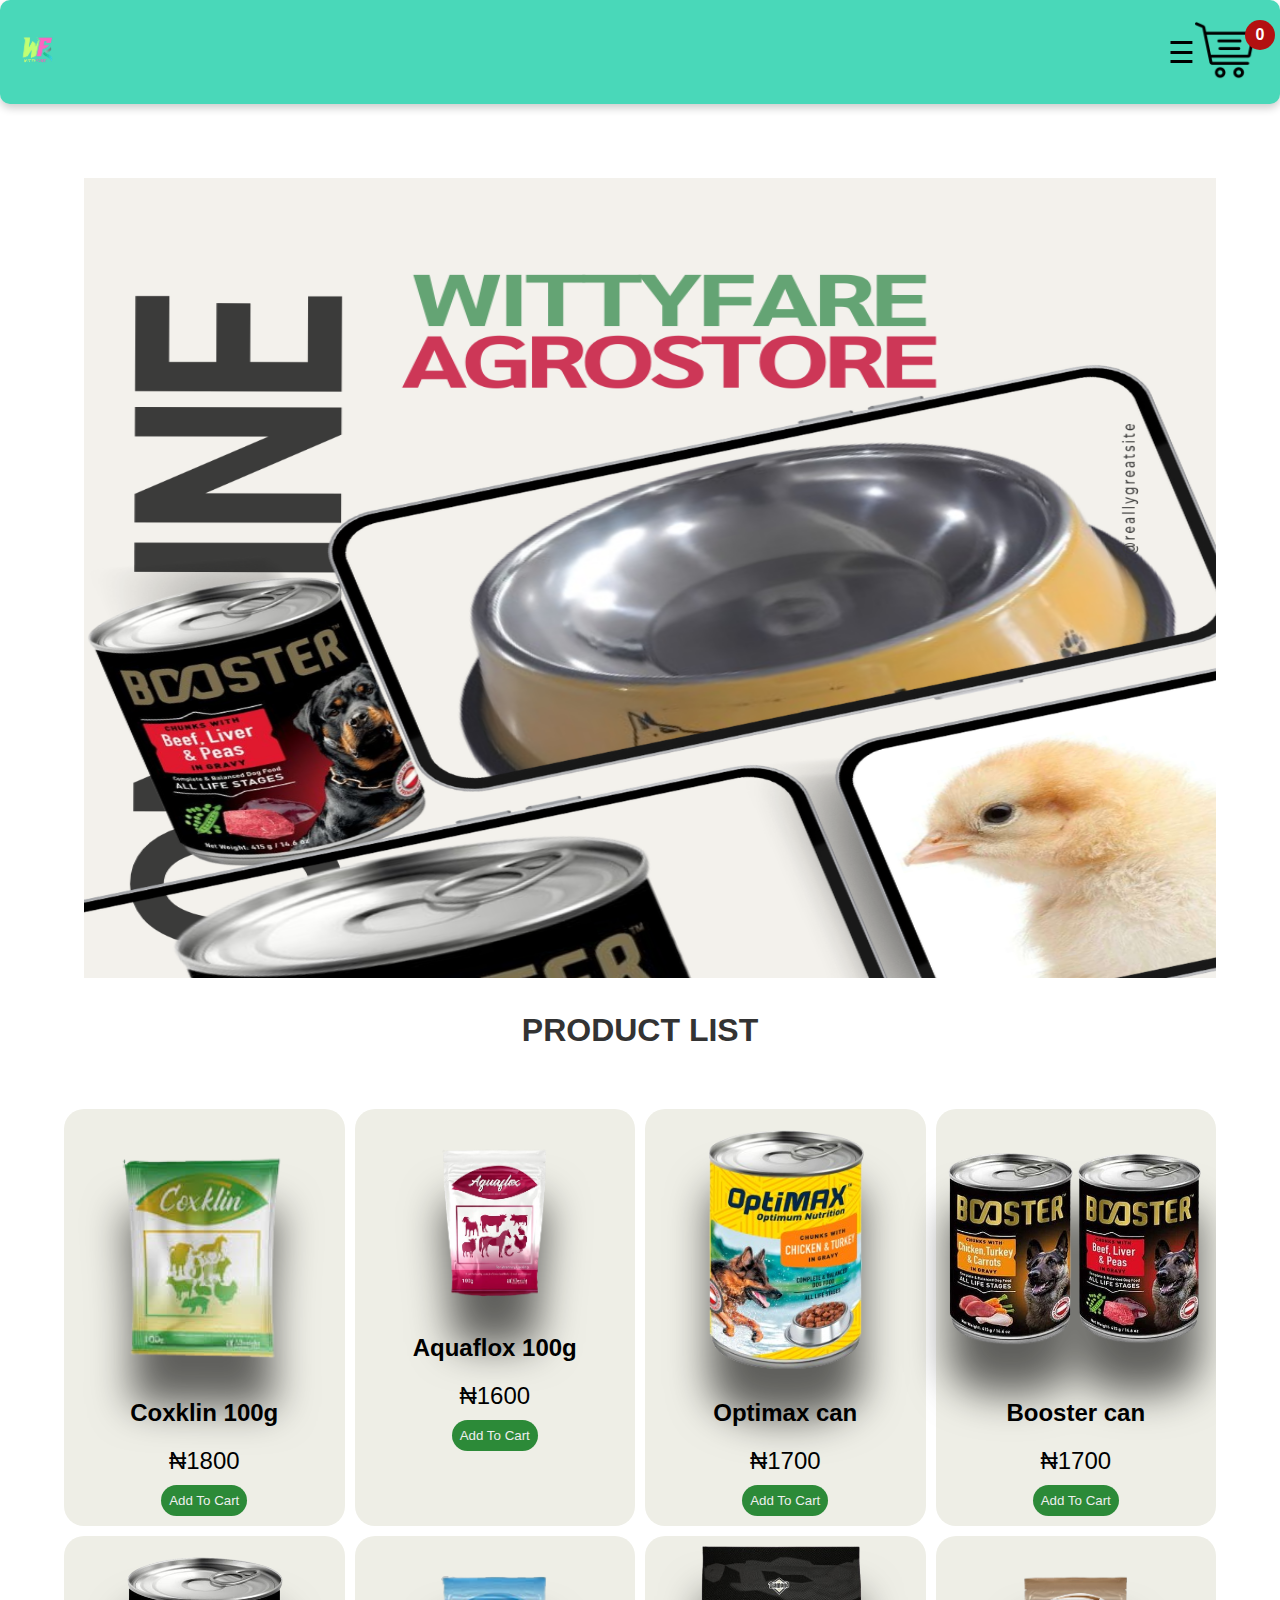
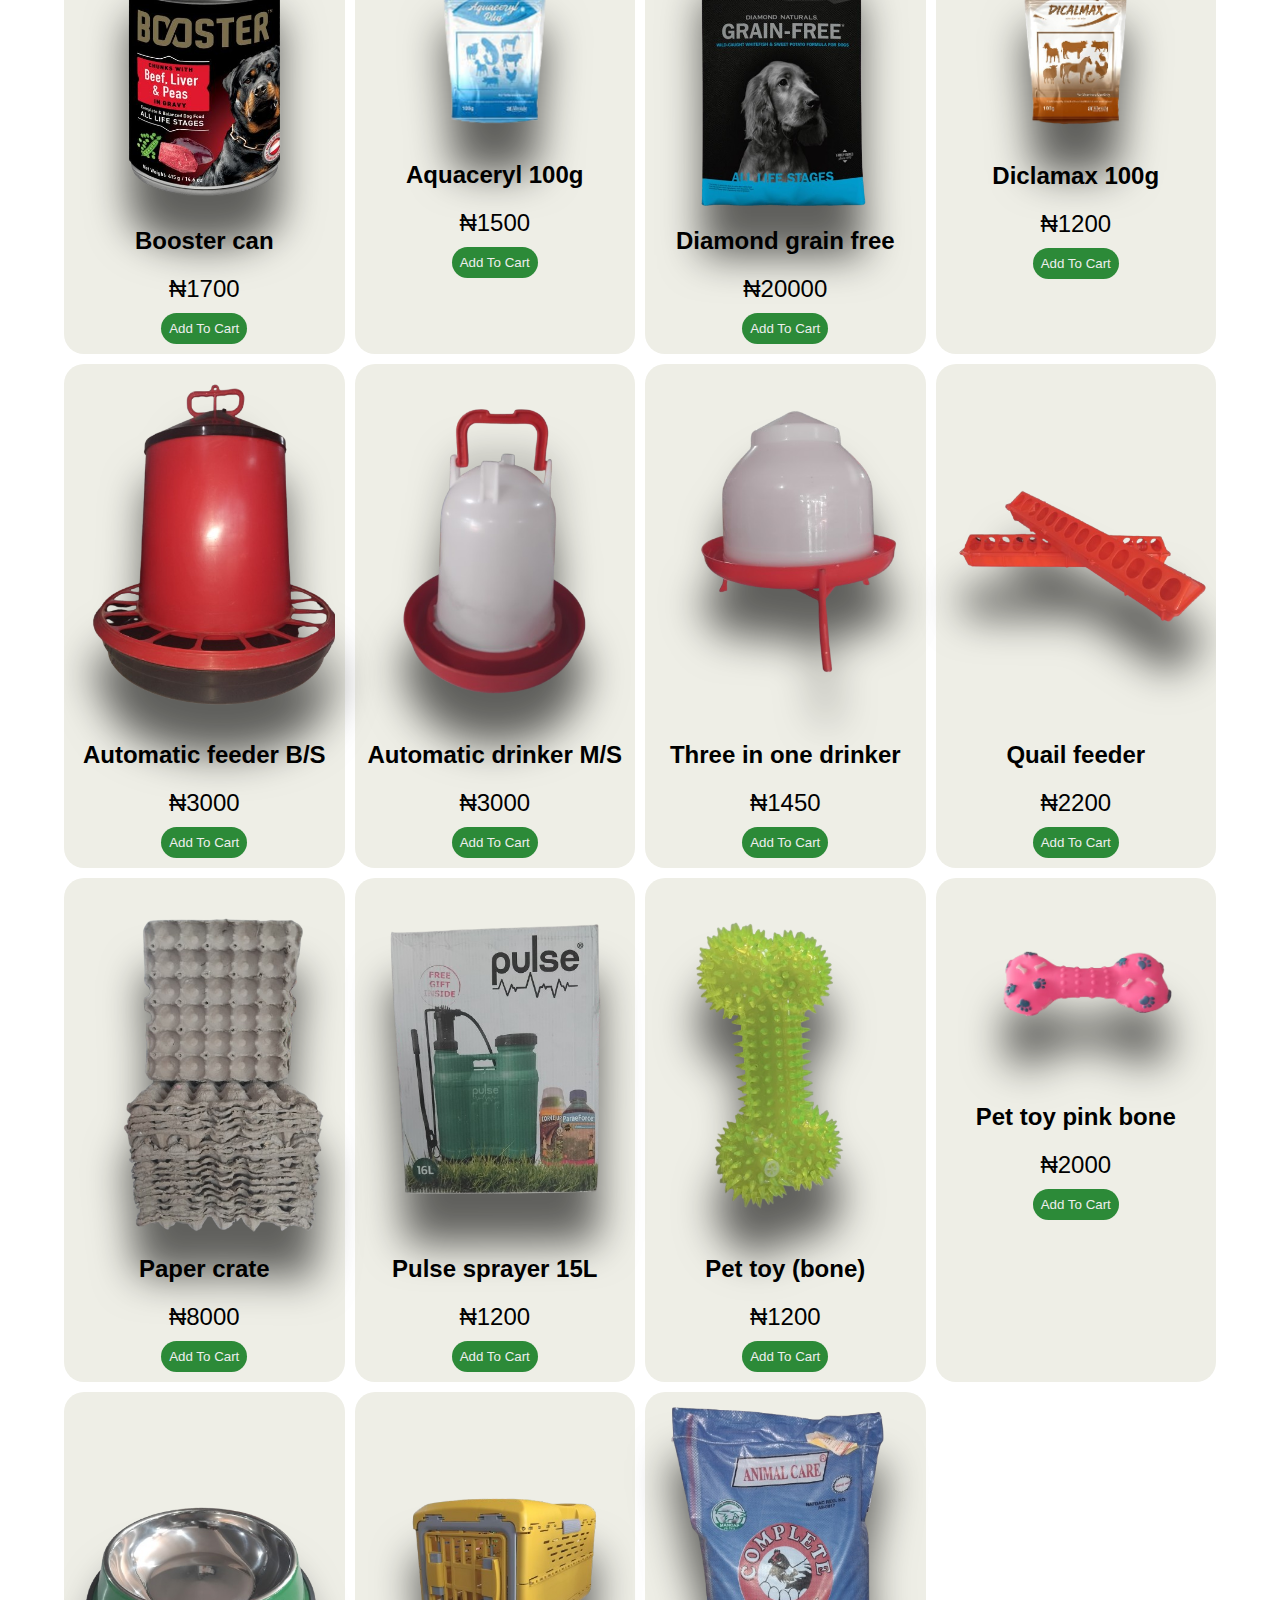
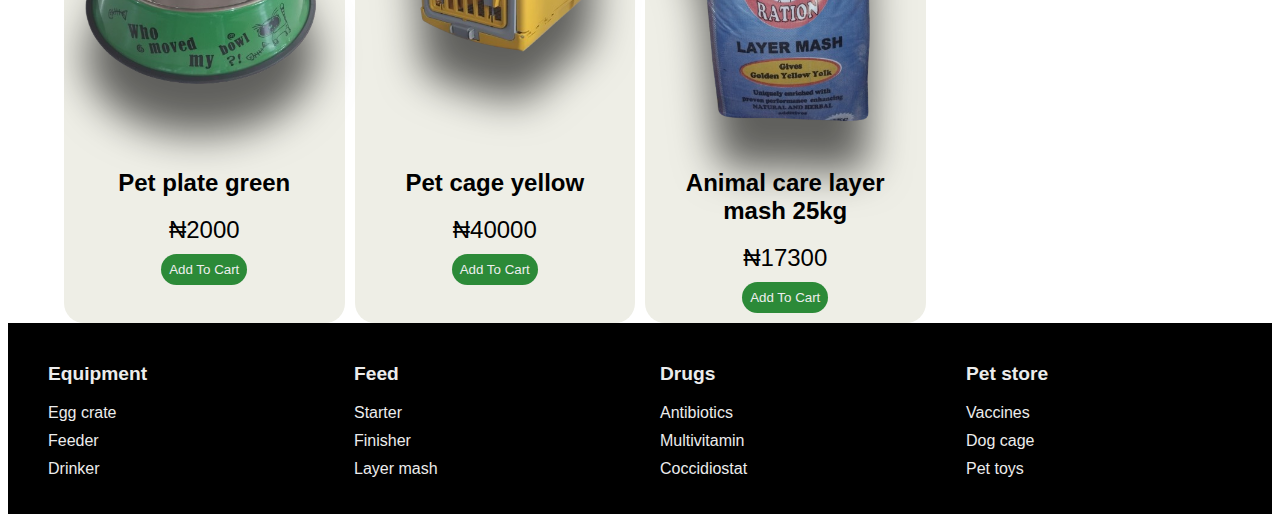
<file: ecommerce-main/index.html>
<!DOCTYPE html>
<html lang="en">

<head>
    <meta charset="UTF-8">
    <meta name="viewport" content="width=device-width, initial-scale=1.0">
    <title>Wittyfare</title>
    <link rel="shortcut icon" href="images/logo.png">
    <link rel="stylesheet" href="style.css">

</head>

<body>

    <div class="container">
        <header class="header-sticky">
            <div href="index.html" class="header-logo">
                <img src="images/logo.png" alt="Wittyfare logo">
            </div>

            <div class="menu-icon" onclick="toggleMenu()">☰</div>
            <div id="menu" class="menu">
                <ul>
                    <li><a href="category/chemical/index.html">CHEMICAL</a></li>
                    <li><a href="category/day-old/index.html">DAY-OLD CHICKS</a></li>
                    <li><a href="category/drugs/index.html">DRUGS</a></li>
                    <li><a href="category/feed/index.html">FEED</a></li>
                    <li><a href="category/pet-store/index.html">PET-STORE</a></li>
                    <li><a href="category/equipment/index.html">EQUIPMENT</a></li>
                    <li><a href="category/fish/index.html">FISH BOOKING</a></li>
                    <li><a href="category/vaccines/index.html">VACCINES</a></li>
                    <!-- Add more categories as needed -->
                </ul>
            </div>


            <div class="iconCart">
                <img src="icon.png">
                <div class="totalQuantity"></div>
            </div>
        </header>
        <img src="images/banner.png" alt="women's latest fashion sale" class="banner-img">
        <h1 class="product-title">PRODUCT LIST</h1>
        <div class="listProduct"></div>
    </div>

    <div class="cart">

        <h2>
            CART
        </h2>

        <div class="listCart"></div>

        <div class="buttons">
            <div class="close">
                CLOSE
            </div>
            <div class="checkout">
                <a href="checkout.html">CHECKOUT</a>
            </div>
        </div>
    </div>
    </div>

    <footer>
        <div class="footer-section">
            <h3><a href="#">Equipment</a></h3>
            <ul>
                <li><a href="#">Egg crate</a></li>
                <li><a href="#">Feeder</a></li>
                <li><a href="#">Drinker</a></li>
            </ul>
        </div>
        <div class="footer-section">
            <h3><a href="#">Feed</a></h3>
            <ul>
                <li><a href="#">Starter</a></li>
                <li><a href="#">Finisher</a></li>
                <li><a href="#">Layer mash</a></li>
            </ul>
        </div>
        <div class="footer-section">
            <h3><a href="#">Drugs</a></h3>
            <ul>
                <li><a href="#">Antibiotics</a></li>
                <li><a href="#">Multivitamin</a></li>
                <li><a href="#">Coccidiostat</a></li>
            </ul>
        </div>
        <div class="footer-section">
            <h3><a href="#">Pet store</a></h3>
            <ul>
              <li><a href="#">Vaccines</a></li>
              <li><a href="#">Dog cage</a></li>
              <li><a href="#">Pet toys</a></li>
            </ul>
          </div>
        <!-- Add more sections as needed -->
    </footer>


    <script src="app.js"></script>
<!--Start of Tawk.to Script-->
<script type="text/javascript">
    var Tawk_API=Tawk_API||{}, Tawk_LoadStart=new Date();
    (function(){
    var s1=document.createElement("script"),s0=document.getElementsByTagName("script")[0];
    s1.async=true;
    s1.src='https://embed.tawk.to/67067ceccec6d0125df3f3b6/1i9olfvdc';
    s1.charset='UTF-8';
    s1.setAttribute('crossorigin','*');
    s0.parentNode.insertBefore(s1,s0);
    })();
    </script>
    <!--End of Tawk.to Script-->
</body>

</html>
</file>
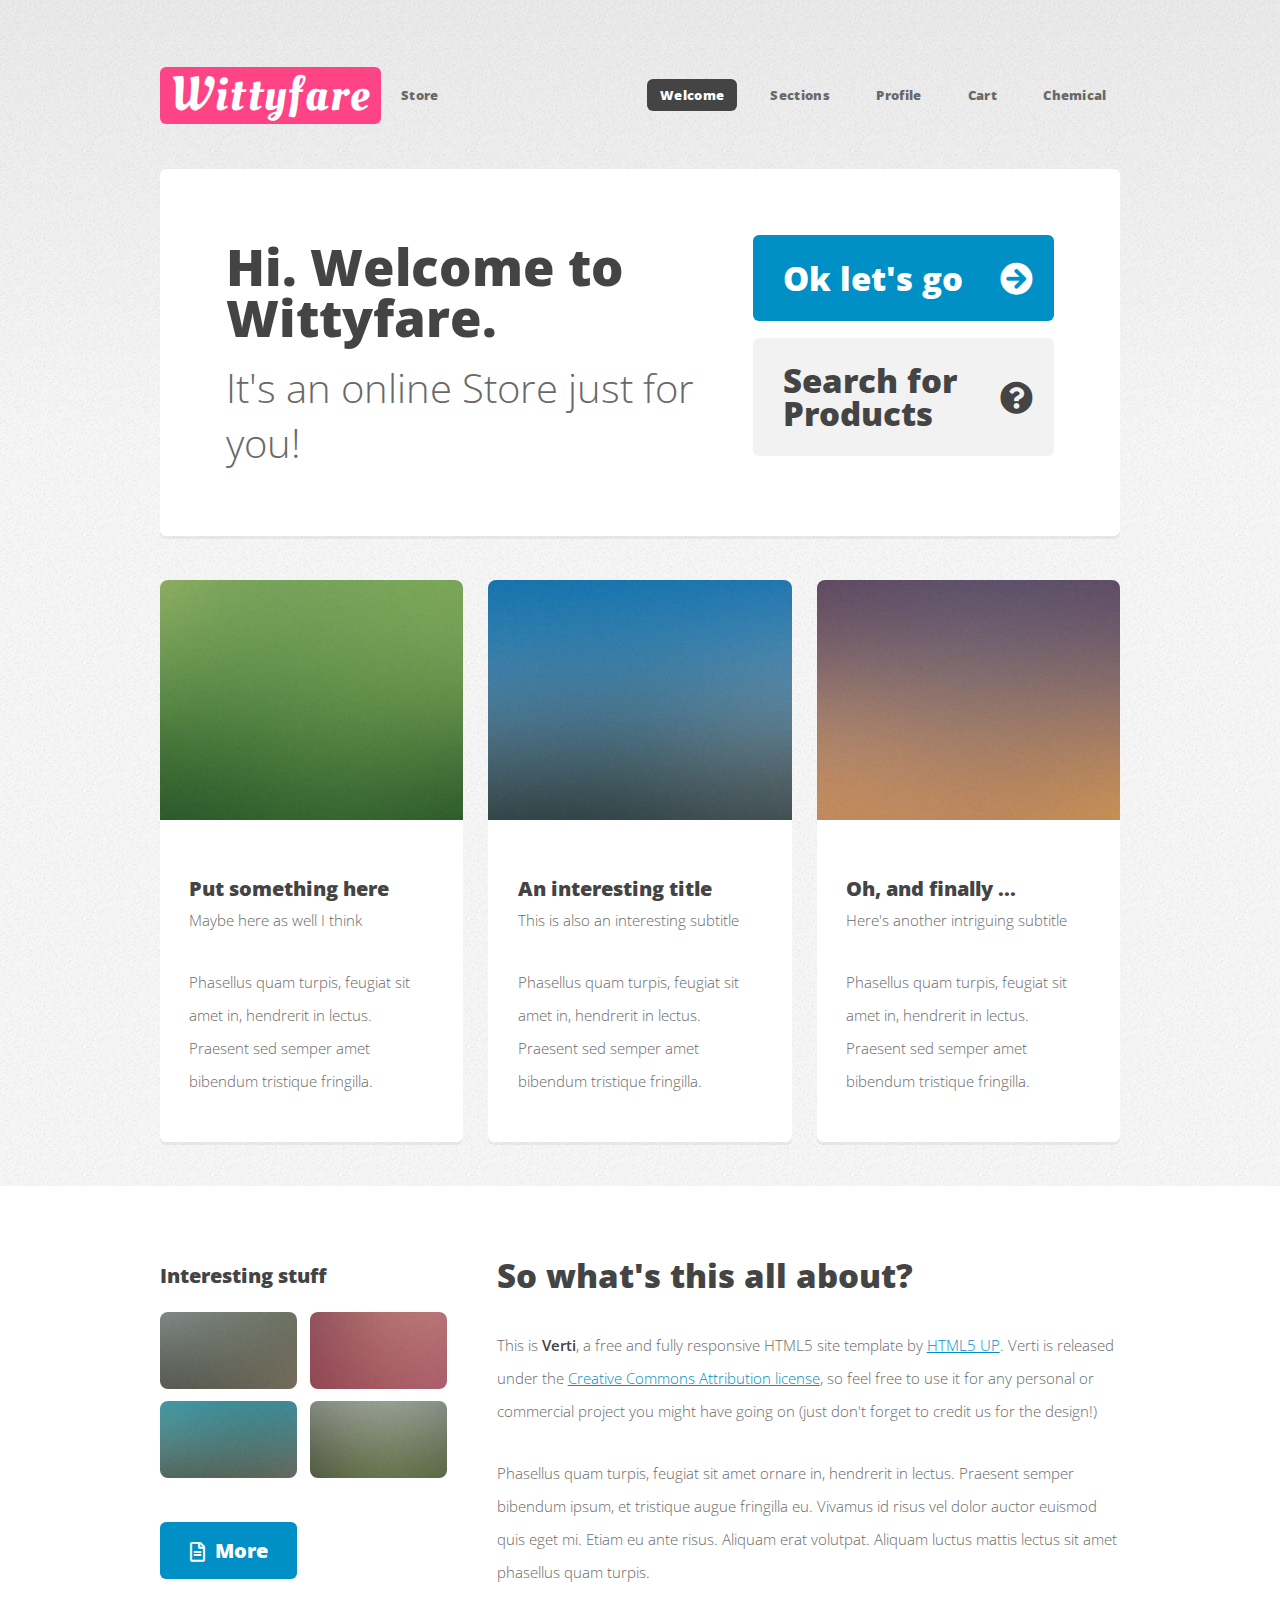
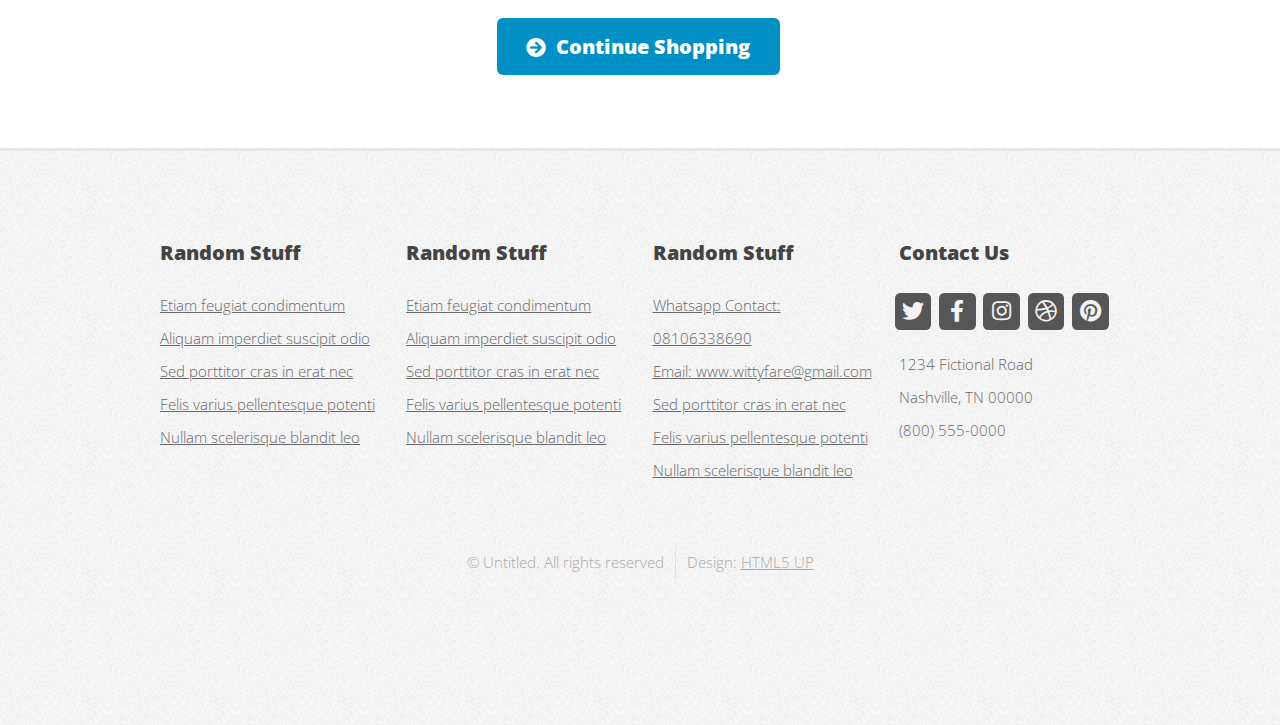
<file: html5up-verti/index.html>
<!DOCTYPE HTML>
<!--
	Verti by HTML5 UP
	html5up.net | @ajlkn
	Free for personal and commercial use under the CCA 3.0 license (html5up.net/license)
-->
<html>
	<head>
		<title>Wittyfare</title>
		<meta charset="utf-8" />
		<meta name="viewport" content="width=device-width, initial-scale=1, user-scalable=no" />
		<link rel="stylesheet" href="assets/css/main.css" />
	</head>
	<body class="is-preload homepage">
		<div id="page-wrapper">

			<!-- Header -->
				<div id="header-wrapper">
					<header id="header" class="container">

						<!-- Logo -->
							<div id="logo">
								<h1><a href="index.html">Wittyfare</a></h1>
								<span>Store</span>
							</div>

						<!-- Nav -->
							<nav id="nav">
								<ul>
									<li class="current"><a href="index.html">Welcome</a></li>
									<li>
										<a href="#">Sections</a>
										<ul>
											<li><a href="#">Vet Drugs</a></li>
											<li><a href="#">pet Store</a></li>
											<li>
												<a href="#">Chemicals</a>
												<ul>
													<li><a href="#">Drugs</a></li>
													<li><a href="#">Feed</a></li>
													<li><a href="#">Pet Store</a></li>
													<li><a href="#">Chemical</a></li>
												</ul>
											</li>
											<li><a href="#">Livestock Feed</a></li>
										</ul>
									</li>
									<li><a href="left-sidebar.html">Profile</a></li>
									<li><a href="right-sidebar.html">Cart</a></li>
									<li><a href="no-sidebar.html">Chemical</a></li>
								</ul>
							</nav>

					</header>
				</div>

			<!-- Banner -->
				<div id="banner-wrapper">
					<div id="banner" class="box container">
						<div class="row">
							<div class="col-7 col-12-medium">
								<h2>Hi. Welcome to Wittyfare.</h2>
								<p>It's an online Store just for you!</p>
							</div>
							<div class="col-5 col-12-medium">
								<ul>
									<li><a href="#" class="button large icon solid fa-arrow-circle-right">Ok let's go</a></li>
									<li><a href="#" class="button alt large icon solid fa-question-circle">Search for Products</a></li>
								</ul>
							</div>
						</div>
					</div>
				</div>

			<!-- Features -->
				<div id="features-wrapper">
					<div class="container">
						<div class="row">
							<div class="col-4 col-12-medium">

								<!-- Box -->
									<section class="box feature">
										<a href="#" class="image featured"><img src="images/pic01.jpg" alt="" /></a>
										<div class="inner">
											<header>
												<h2>Put something here</h2>
												<p>Maybe here as well I think</p>
											</header>
											<p>Phasellus quam turpis, feugiat sit amet in, hendrerit in lectus. Praesent sed semper amet bibendum tristique fringilla.</p>
										</div>
									</section>

							</div>
							<div class="col-4 col-12-medium">

								<!-- Box -->
									<section class="box feature">
										<a href="#" class="image featured"><img src="images/pic02.jpg" alt="" /></a>
										<div class="inner">
											<header>
												<h2>An interesting title</h2>
												<p>This is also an interesting subtitle</p>
											</header>
											<p>Phasellus quam turpis, feugiat sit amet in, hendrerit in lectus. Praesent sed semper amet bibendum tristique fringilla.</p>
										</div>
									</section>

							</div>
							<div class="col-4 col-12-medium">

								<!-- Box -->
									<section class="box feature">
										<a href="#" class="image featured"><img src="images/pic03.jpg" alt="" /></a>
										<div class="inner">
											<header>
												<h2>Oh, and finally ...</h2>
												<p>Here's another intriguing subtitle</p>
											</header>
											<p>Phasellus quam turpis, feugiat sit amet in, hendrerit in lectus. Praesent sed semper amet bibendum tristique fringilla.</p>
										</div>
									</section>

							</div>
						</div>
					</div>
				</div>

			<!-- Main -->
				<div id="main-wrapper">
					<div class="container">
						<div class="row gtr-200">
							<div class="col-4 col-12-medium">

								<!-- Sidebar -->
									<div id="sidebar">
										<section class="widget thumbnails">
											<h3>Interesting stuff</h3>
											<div class="grid">
												<div class="row gtr-50">
													<div class="col-6"><a href="#" class="image fit"><img src="images/pic04.jpg" alt="" /></a></div>
													<div class="col-6"><a href="#" class="image fit"><img src="images/pic05.jpg" alt="" /></a></div>
													<div class="col-6"><a href="#" class="image fit"><img src="images/pic06.jpg" alt="" /></a></div>
													<div class="col-6"><a href="#" class="image fit"><img src="images/pic07.jpg" alt="" /></a></div>
												</div>
											</div>
											<a href="#" class="button icon fa-file-alt">More</a>
										</section>
									</div>

							</div>
							<div class="col-8 col-12-medium imp-medium">

								<!-- Content -->
									<div id="content">
										<section class="last">
											<h2>So what's this all about?</h2>
											<p>This is <strong>Verti</strong>, a free and fully responsive HTML5 site template by <a href="http://html5up.net">HTML5 UP</a>.
											Verti is released under the <a href="http://html5up.net/license">Creative Commons Attribution license</a>, so feel free to use it for any personal or commercial project you might have going on (just don't forget to credit us for the design!)</p>
											<p>Phasellus quam turpis, feugiat sit amet ornare in, hendrerit in lectus. Praesent semper bibendum ipsum, et tristique augue fringilla eu. Vivamus id risus vel dolor auctor euismod quis eget mi. Etiam eu ante risus. Aliquam erat volutpat. Aliquam luctus mattis lectus sit amet phasellus quam turpis.</p>
											<a href="#" class="button icon solid fa-arrow-circle-right">Continue Shopping</a>
										</section>
									</div>

							</div>
						</div>
					</div>
				</div>

			<!-- Footer -->
				<div id="footer-wrapper">
					<footer id="footer" class="container">
						<div class="row">
							<div class="col-3 col-6-medium col-12-small">

								<!-- Links -->
									<section class="widget links">
										<h3>Random Stuff</h3>
										<ul class="style2">
											<li><a href="#">Etiam feugiat condimentum</a></li>
											<li><a href="#">Aliquam imperdiet suscipit odio</a></li>
											<li><a href="#">Sed porttitor cras in erat nec</a></li>
											<li><a href="#">Felis varius pellentesque potenti</a></li>
											<li><a href="#">Nullam scelerisque blandit leo</a></li>
										</ul>
									</section>

							</div>
							<div class="col-3 col-6-medium col-12-small">

								<!-- Links -->
									<section class="widget links">
										<h3>Random Stuff</h3>
										<ul class="style2">
											<li><a href="#">Etiam feugiat condimentum</a></li>
											<li><a href="#">Aliquam imperdiet suscipit odio</a></li>
											<li><a href="#">Sed porttitor cras in erat nec</a></li>
											<li><a href="#">Felis varius pellentesque potenti</a></li>
											<li><a href="#">Nullam scelerisque blandit leo</a></li>
										</ul>
									</section>

							</div>
							<div class="col-3 col-6-medium col-12-small">

								<!-- Links -->
									<section class="widget links">
										<h3>Random Stuff</h3>
										<ul class="style2">
											<li><a href="#">Whatsapp Contact: 08106338690</a></li>
											<li><a href="#">Email: www.wittyfare@gmail.com</a></li>
											<li><a href="#">Sed porttitor cras in erat nec</a></li>
											<li><a href="#">Felis varius pellentesque potenti</a></li>
											<li><a href="#">Nullam scelerisque blandit leo</a></li>
										</ul>
									</section>

							</div>
							<div class="col-3 col-6-medium col-12-small">

								<!-- Contact -->
									<section class="widget contact last">
										<h3>Contact Us</h3>
										<ul>
											<li><a href="#" class="icon brands fa-twitter"><span class="label">Twitter</span></a></li>
											<li><a href="#" class="icon brands fa-facebook-f"><span class="label">Facebook</span></a></li>
											<li><a href="#" class="icon brands fa-instagram"><span class="label">Instagram</span></a></li>
											<li><a href="#" class="icon brands fa-dribbble"><span class="label">Dribbble</span></a></li>
											<li><a href="#" class="icon brands fa-pinterest"><span class="label">Pinterest</span></a></li>
										</ul>
										<p>1234 Fictional Road<br />
										Nashville, TN 00000<br />
										(800) 555-0000</p>
									</section>

							</div>
						</div>
						<div class="row">
							<div class="col-12">
								<div id="copyright">
									<ul class="menu">
										<li>&copy; Untitled. All rights reserved</li><li>Design: <a href="http://html5up.net">HTML5 UP</a></li>
									</ul>
								</div>
							</div>
						</div>
					</footer>
				</div>

			</div>

		<!-- Scripts -->

			<script src="assets/js/jquery.min.js"></script>
			<script src="assets/js/jquery.dropotron.min.js"></script>
			<script src="assets/js/browser.min.js"></script>
			<script src="assets/js/breakpoints.min.js"></script>
			<script src="assets/js/util.js"></script>
			<script src="assets/js/main.js"></script>

	</body>
</html>
</file>
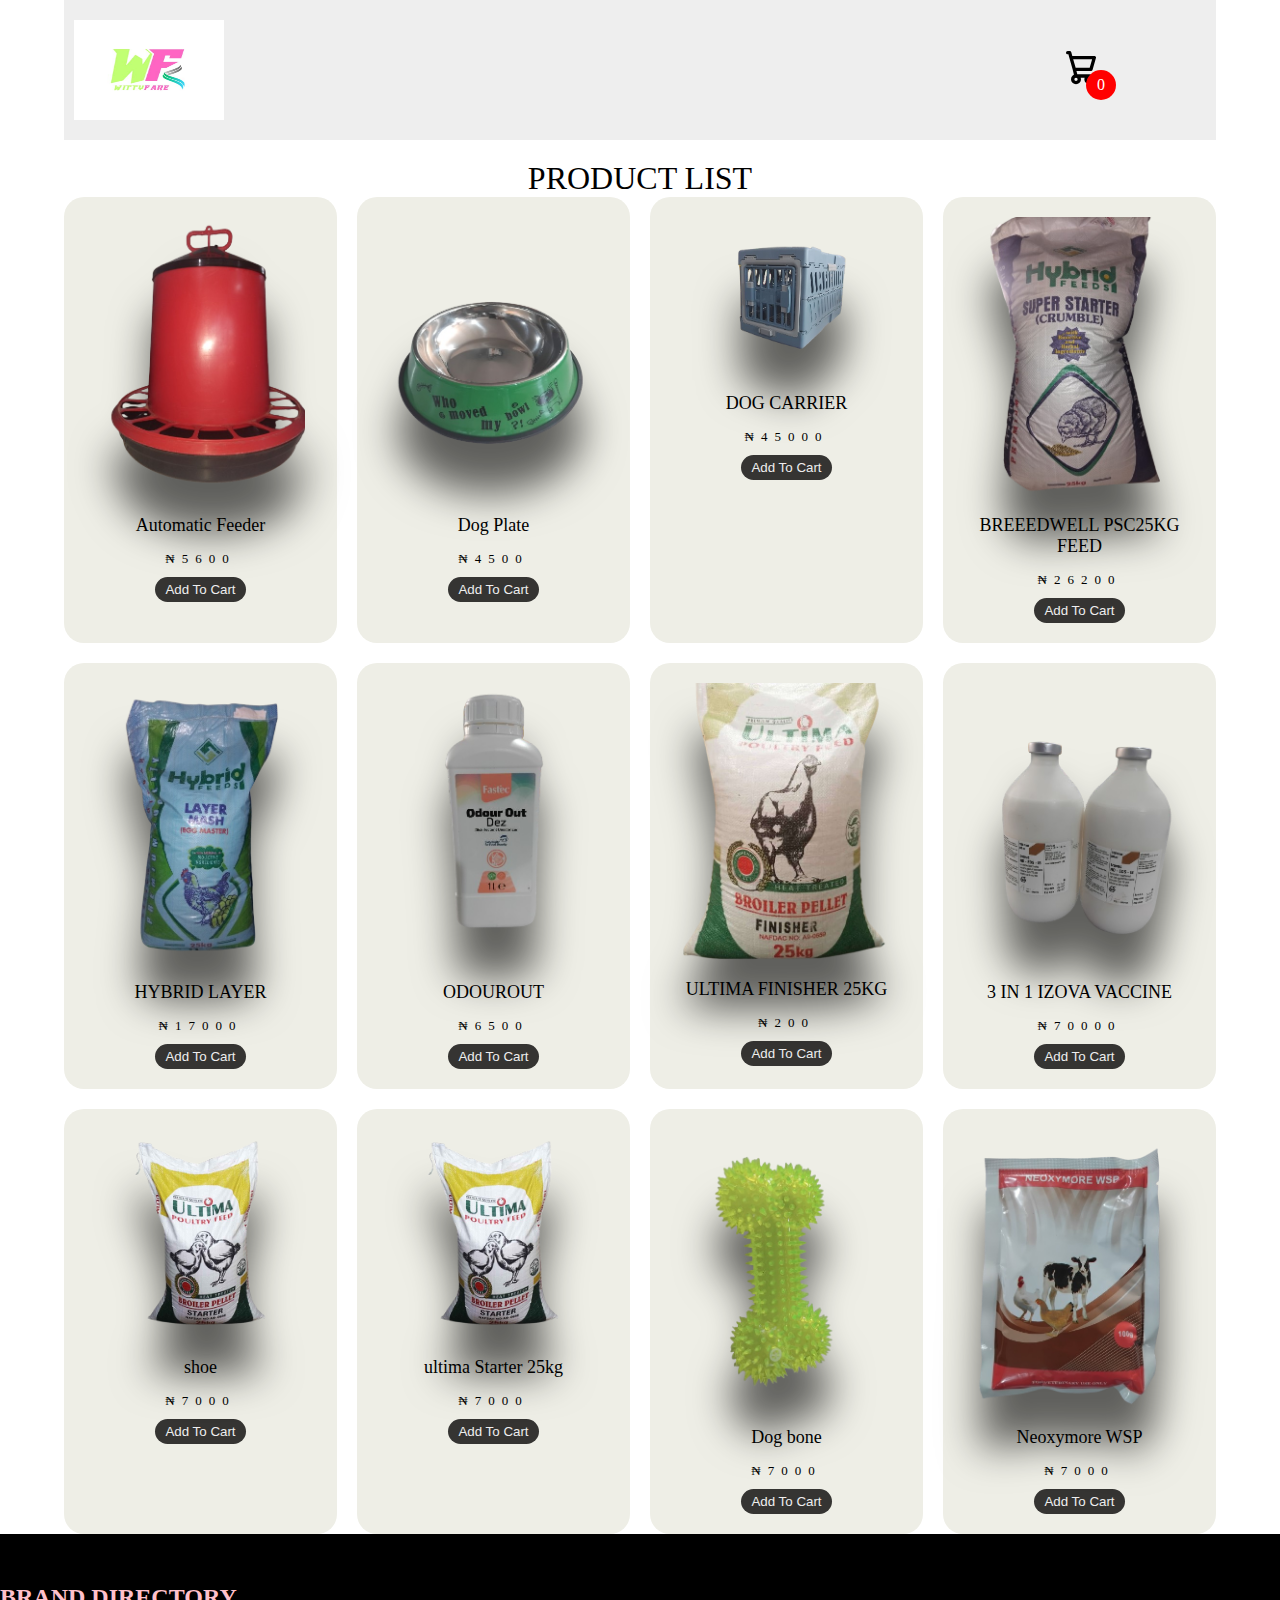
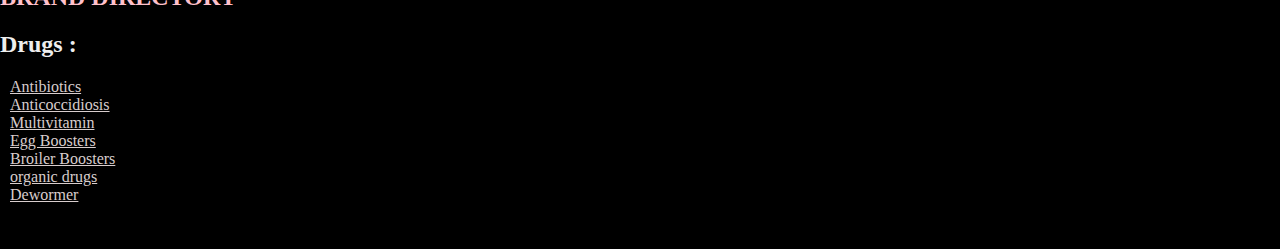
<file: ecommerce-main/ecommerce2/index.html>
<!DOCTYPE html>
<html lang="en">

<head>

    <meta charset="UTF-8">
    <meta name="viewport" content="width=device-width, initial-scale=1.0">
    <title>Wittyfare</title>
    <link rel="shortcut icon" href="image/head-logo.jpeg">
    <link rel="stylesheet" href="style.css">
</head>

<body>



    <div class="container">
        <header>
           
            
            <!--<svg  aria-hidden="true" xmlns="http://www.w3.org/2000/svg" width="24" height="24" fill="none" viewBox="0 0 24 24">
                <path stroke="currentColor" stroke-width="2" d="M7 17v1a1 1 0 0 0 1 1h8a1 1 0 0 0 1-1v-1a3 3 0 0 0-3-3h-4a3 3 0 0 0-3 3Zm8-9a3 3 0 1 1-6 0 3 3 0 0 1 6 0Z"/>
              </svg>-->
              <a href="index.html" class="header-logo">
                <img src="image/logo.jpeg" alt="Wittyfare logo" width="150" height="100">
            </a>

            <div class="icon-cart">
                <svg aria-hidden="true" xmlns="http://www.w3.org/2000/svg" fill="none" viewBox="0 0 18 20">
                    <path stroke="currentColor" stroke-linecap="round" stroke-linejoin="round" stroke-width="2"
                        d="M6 15a2 2 0 1 0 0 4 2 2 0 0 0 0-4Zm0 0h8m-8 0-1-4m9 4a2 2 0 1 0 0 4 2 2 0 0 0 0-4Zm-9-4h10l2-7H3m2 7L3 4m0 0-.792-3H1" />
                </svg>
                <span>0</span>
            </div>
        </header>
        
           
            <div class="title-product">
                <div class="title">PRODUCT LIST</div>
                <div class="listProduct">
                </div>

            </div>
           
    </div>

    <div class="cartTab">
        <h1>Shopping Cart</h1>
        <div class="listCart">

        </div>
        <div class="btn">
            <button class="close">CLOSE</button>
            <button class="checkOut">Check Out</button>
        </div>
    </div>
        
   <footer>
        <div class="footer-category">
            <div class="conatainer">
                <h2 class="footer-category-title">Brand directory</h2>


                <h2 href="index.html"class="category-box-title">Drugs :</h2>


                <a href="index.html" class="footer-category-link">Antibiotics</a>
                <a href="index.html" class="footer-category-link">Anticoccidiosis</a>
                <a href="index.html" class="footer-category-link">Multivitamin</a>
                <a href="index.html" class="footer-category-link">Egg Boosters</a>
                <a href="index.html" class="footer-category-link">Broiler Boosters</a>
                <a href="index.html" class="footer-category-link">organic drugs</a>
                <a href="index.html" class="footer-category-link">Dewormer</a>
            </div>
        </div>
        </div>

    </footer>



    <script src="app.js"></script>
</body>

</html>
</file>
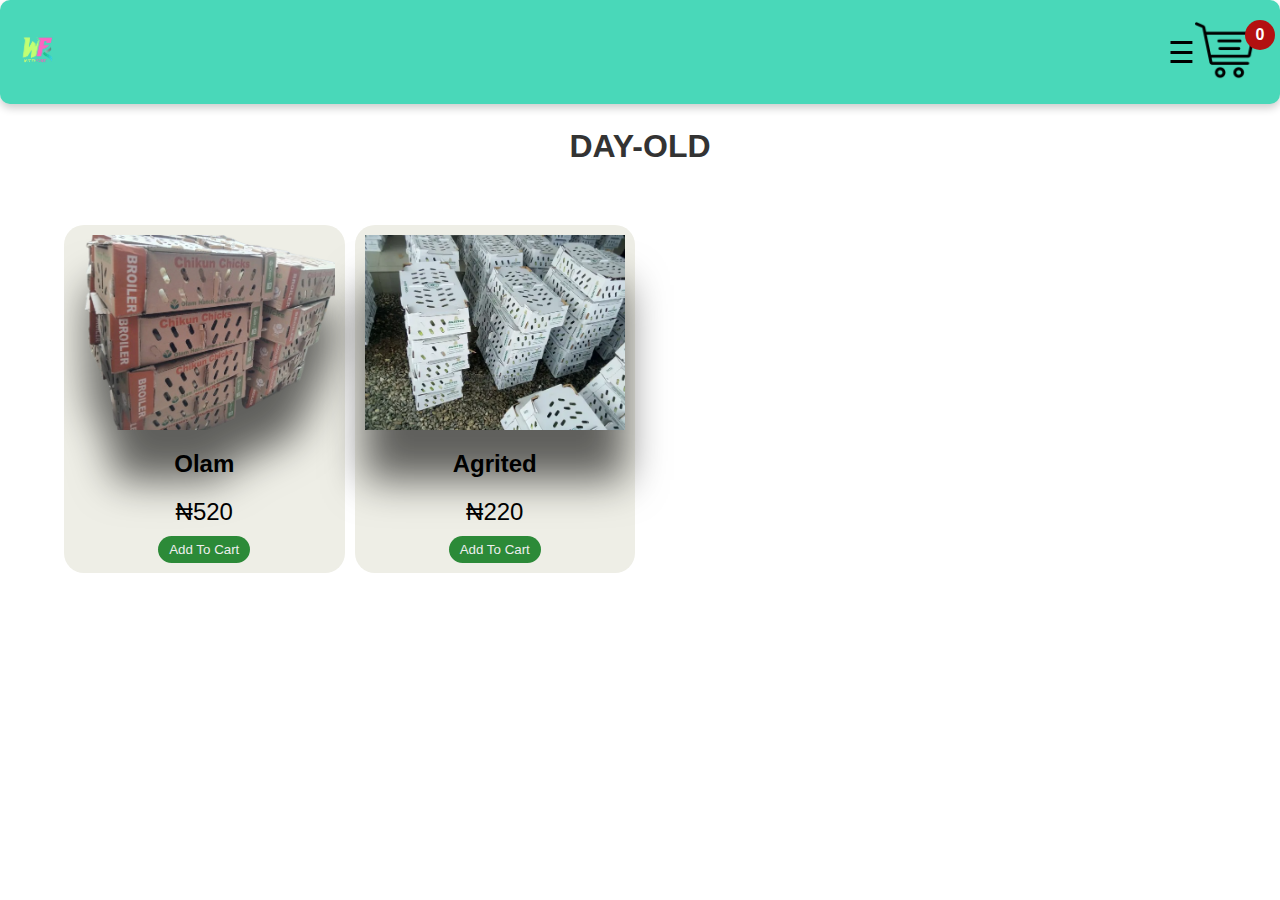
<file: ecommerce-main/category/day-old/index.html>
<!DOCTYPE html>
<html lang="en">

<head>
    <meta charset="UTF-8">
    <meta name="viewport" content="width=device-width, initial-scale=1.0">
    <title>Document</title>
    <link rel="stylesheet" href="style.css">

</head>

<body>

    <div class="container">
        <header class="header-sticky">
            <a href="../../index.html" class="header-logo">
                <img src="images/logo.png" alt="Wittyfare logo">
            </a>
            <div class="menu-icon" onclick="toggleMenu()">☰</div>
            <div id="menu" class="menu">
                <ul>
                  <li><a href="../chemical/index.html">CHEMICAL</a></li>
                  <li><a href="/index.html">DAY OLD</a></li>
                  <li><a href="../drugs/index.html">DRUGS</a></li>
                  <li><a href="../feed/index.html">FEED</a></li>
                  <li><a href="../pet-store/index.html">PET-STORE</a></li>
                  <li><a href="../equipment/index.html">EQUIPMENT</a></li>
                  <li><a href="../vaccines/index.html">VACCINES</a></li>
                  <li><a href="../fish/index.html">FISH BOOKING</a></li>
                  <!-- Add more categories as needed -->
                </ul>
              </div>
            <div class="iconCart">
                <img src="icon.png">
                <div class="totalQuantity">0</div>
            </div>
        </header>
        <h1 class="product-title">DAY-OLD</h1>
        <div class="listProduct">
            <div class="item">
                <img src="images/1.png" alt="">

                <h2>CoPilot / Black / Automatic</h2>
                <div class="price">&#8358;550</div>
                <button>Add To Cart</button>
            </div>

        </div>
    </div>

   

    
    <div class="cart">

        <h2>
            CART
        </h2>

        <div class="listCart">


            <div class="item">
                <img src="images/1.png">
                <div class="content">
                    <div class="name">CoPilot / Black / Automatic</div>
                    <div class="price">&#8358;550 / 1 product</div>
                </div>
                <div class="quantity">
                    <button>-</button>
                    <span class="value">3</span>
                    <button>+</button>
                </div>
            </div>


        </div>

        <div class="buttons">
            <div class="close">
                CLOSE
            </div>
            <div class="checkout">
                <a href="checkout.html">CHECKOUT</a>
            </div>
        </div>
    </div>
    </div>



    <script src="app.js"></script>

</body>

</html>
</file>
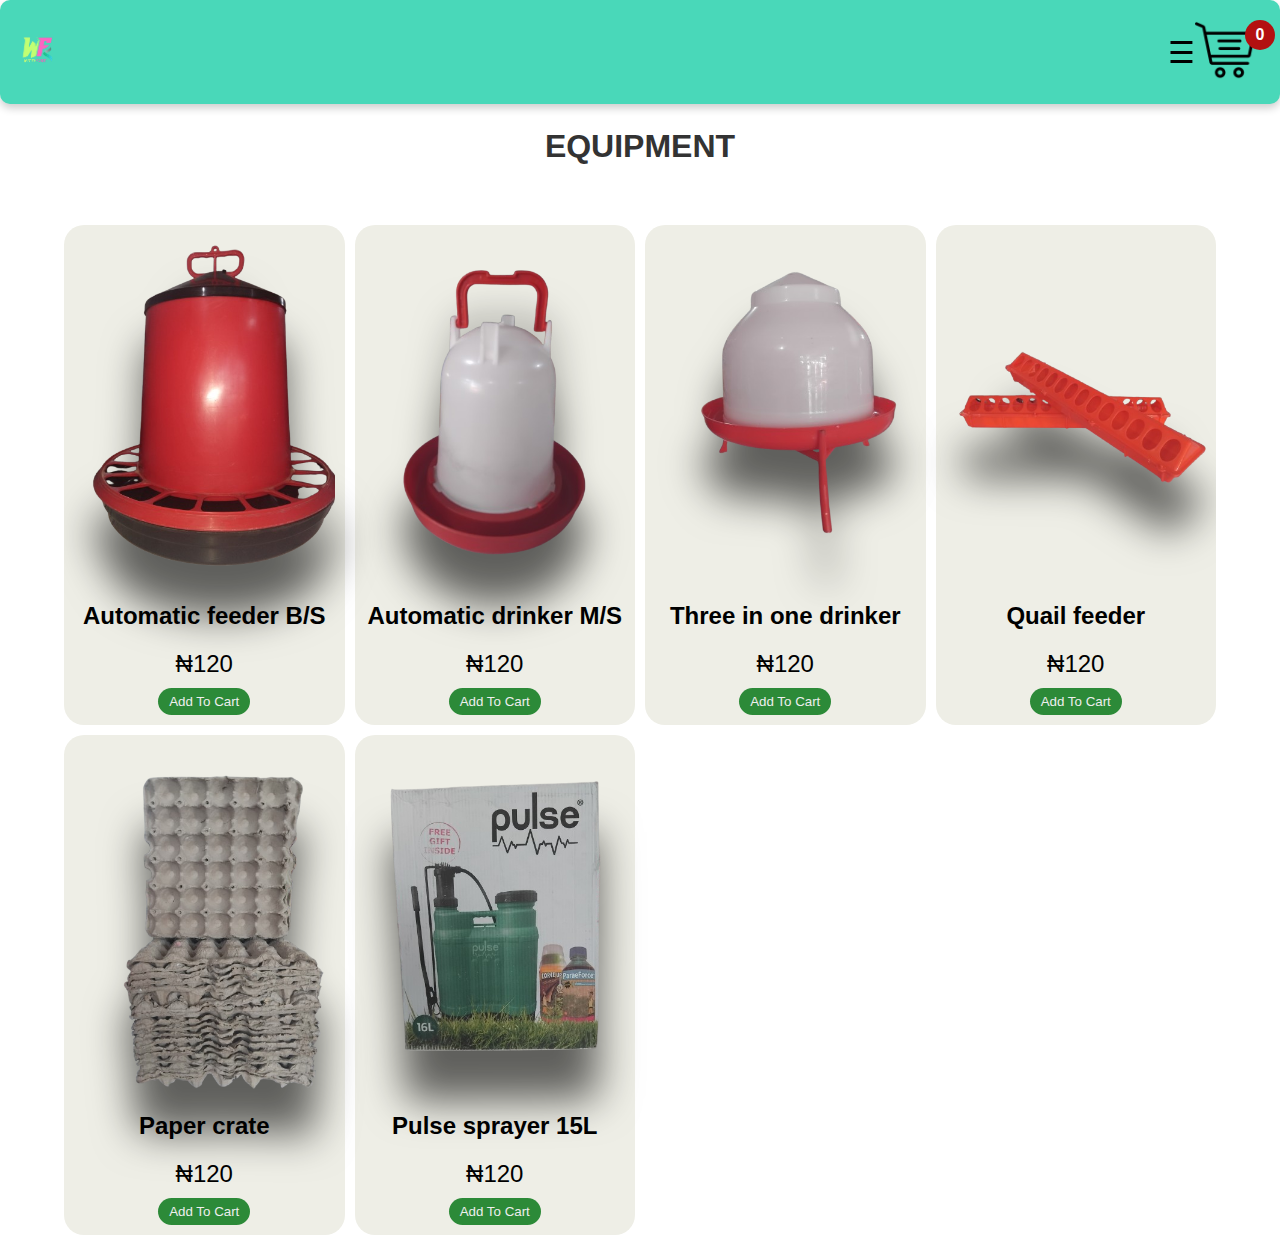
<file: ecommerce-main/category/equipment/index.html>
<!DOCTYPE html>
<html lang="en">

<head>
    <meta charset="UTF-8">
    <meta name="viewport" content="width=device-width, initial-scale=1.0">
    <title>Document</title>
    <link rel="stylesheet" href="style.css">

</head>

<body>

    <div class="container">
        <header class="header-sticky">
            <a href="../../index.html" class="header-logo">
                <img src="images/logo.png" alt="Wittyfare logo">
            </a>
            <div class="menu-icon" onclick="toggleMenu()">☰</div>
            <div id="menu" class="menu">
                <ul>
                  <li><a href="../chemical/index.html">CHEMICAL</a></li>
                  <li><a href="../day-old/index.html">DAY OLD</a></li>
                  <li><a href="../drugs/index.html">DRUGS</a></li>
                  <li><a href="../feed/index.html">FEED</a></li>
                  <li><a href="../pet-store/index.html">PET-STORE</a></li>
                  <li><a href="index.html">EQUIPMENT</a></li>
                  <li><a href="../vaccines/index.html">VACCINES</a></li>
                  <li><a href="../fish/index.html">FISH BOOKING</a></li>
                  <!-- Add more categories as needed -->
                </ul>
              </div>
            <div class="iconCart">
                <img src="icon.png">
                <div class="totalQuantity">0</div>
            </div>
        </header>
        <h1 class="product-title">EQUIPMENT</h1>
        <div class="listProduct">
            <div class="item">
                <img src="images/1.png" alt="">

                <h2>CoPilot / Black / Automatic</h2>
                <div class="price">&#8358;550</div>
                <button>Add To Cart</button>
            </div>

        </div>
    </div>

  

    
    <div class="cart">

        <h2>
            CART
        </h2>

        <div class="listCart">


            <div class="item">
                <img src="images/1.png">
                <div class="content">
                    <div class="name">CoPilot / Black / Automatic</div>
                    <div class="price">&#8358;550 / 1 product</div>
                </div>
                <div class="quantity">
                    <button>-</button>
                    <span class="value">3</span>
                    <button>+</button>
                </div>
            </div>


        </div>

        <div class="buttons">
            <div class="close">
                CLOSE
            </div>
            <div class="checkout">
                <a href="checkout.html">CHECKOUT</a>
            </div>
        </div>
    </div>
    </div>



    <script src="app.js"></script>

</body>

</html>
</file>
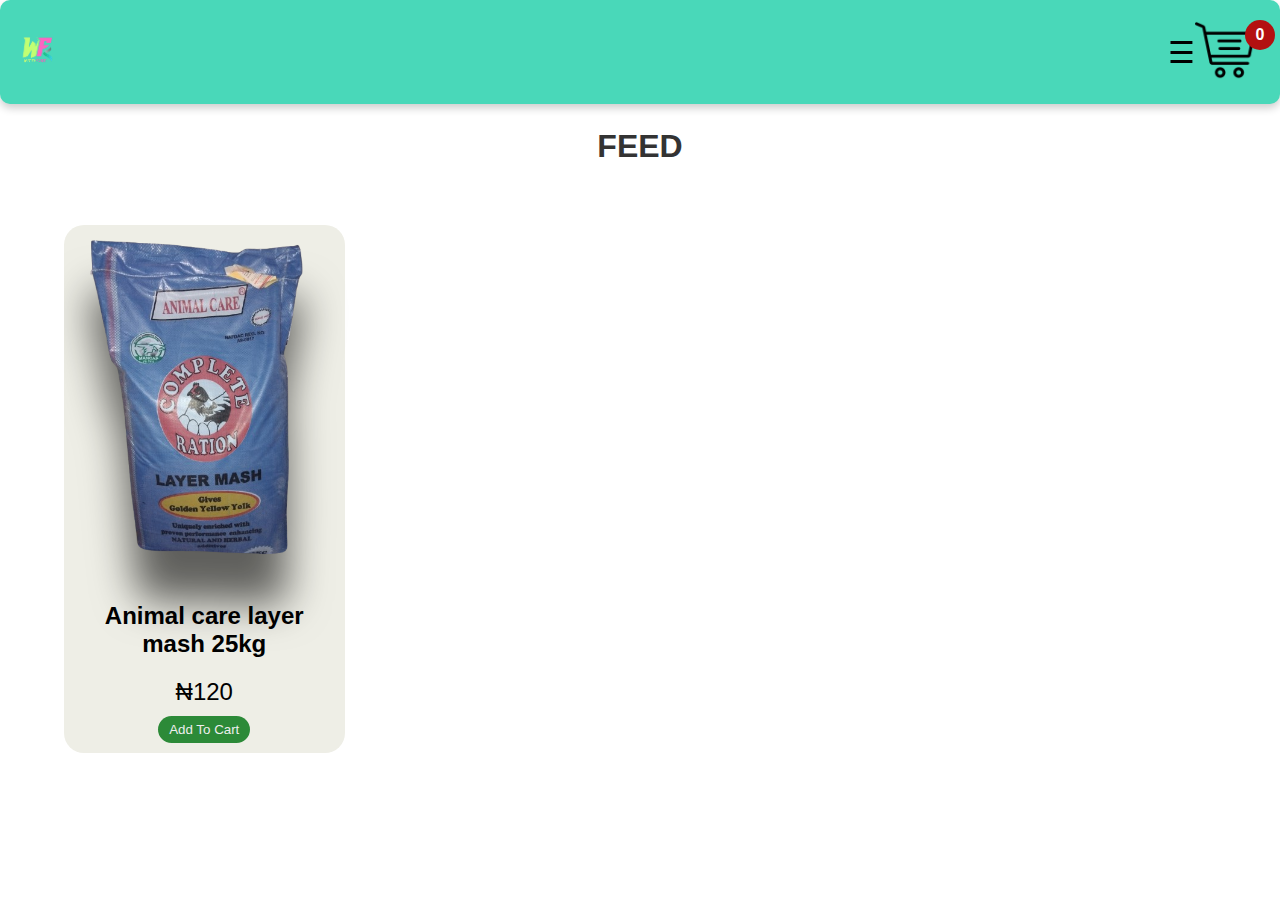
<file: ecommerce-main/category/feed/index.html>
<!DOCTYPE html>
<html lang="en">

<head>
    <meta charset="UTF-8">
    <meta name="viewport" content="width=device-width, initial-scale=1.0">
    <title>Document</title>
    <link rel="stylesheet" href="style.css">

</head>

<body>

    <div class="container">
        <header class="header-sticky">
            <a href="../../index.html" class="header-logo">
                <img src="images/logo.png" alt="Wittyfare logo">
            </a>
            <div class="menu-icon" onclick="toggleMenu()">☰</div>
            <div id="menu" class="menu">
                <ul>
                  <li><a href="../chemical/index.html">CHEMICAL</a></li>
                  <li><a href="../day-old/index.html">DAY OLD BOOKING</a></li>
                  <li><a href="../drugs/index.html">DRUGS</a></li>
                  <li><a href="index.html">FEED</a></li>
                  <li><a href="../pet-store/index.html">PET-STORE</a></li>
                  <li><a href="../equipment/index.html">EQUIPMENT</a></li>
                  <li><a href="../vaccines/index.html">VACCINES</a></li>
                  <li><a href="../fish/index.html">FISH BOOKING</a></li>
                  <!-- Add more categories as needed -->
                </ul>
              </div>
            <div class="iconCart">
                <img src="icon.png">
                <div class="totalQuantity">0</div>
            </div>
        </header>
        <h1 class="product-title">FEED</h1>
        <div class="listProduct">
            <div class="item">
                <img src="images/1.png" alt="">

                <h2>CoPilot / Black / Automatic</h2>
                <div class="price">&#8358;550</div>
                <button>Add To Cart</button>
            </div>

        </div>
    </div>
    
    <div class="cart">

        <h2>
            CART
        </h2>

        <div class="listCart">


            <div class="item">
                <img src="images/1.png">
                <div class="content">
                    <div class="name">CoPilot / Black / Automatic</div>
                    <div class="price">&#8358;550 / 1 product</div>
                </div>
                <div class="quantity">
                    <button>-</button>
                    <span class="value">3</span>
                    <button>+</button>
                </div>
            </div>


        </div>

        <div class="buttons">
            <div class="close">
                CLOSE
            </div>
            <div class="checkout">
                <a href="checkout.html">CHECKOUT</a>
            </div>
        </div>
    </div>
    </div>



    <script src="app.js"></script>

</body>

</html>
</file>
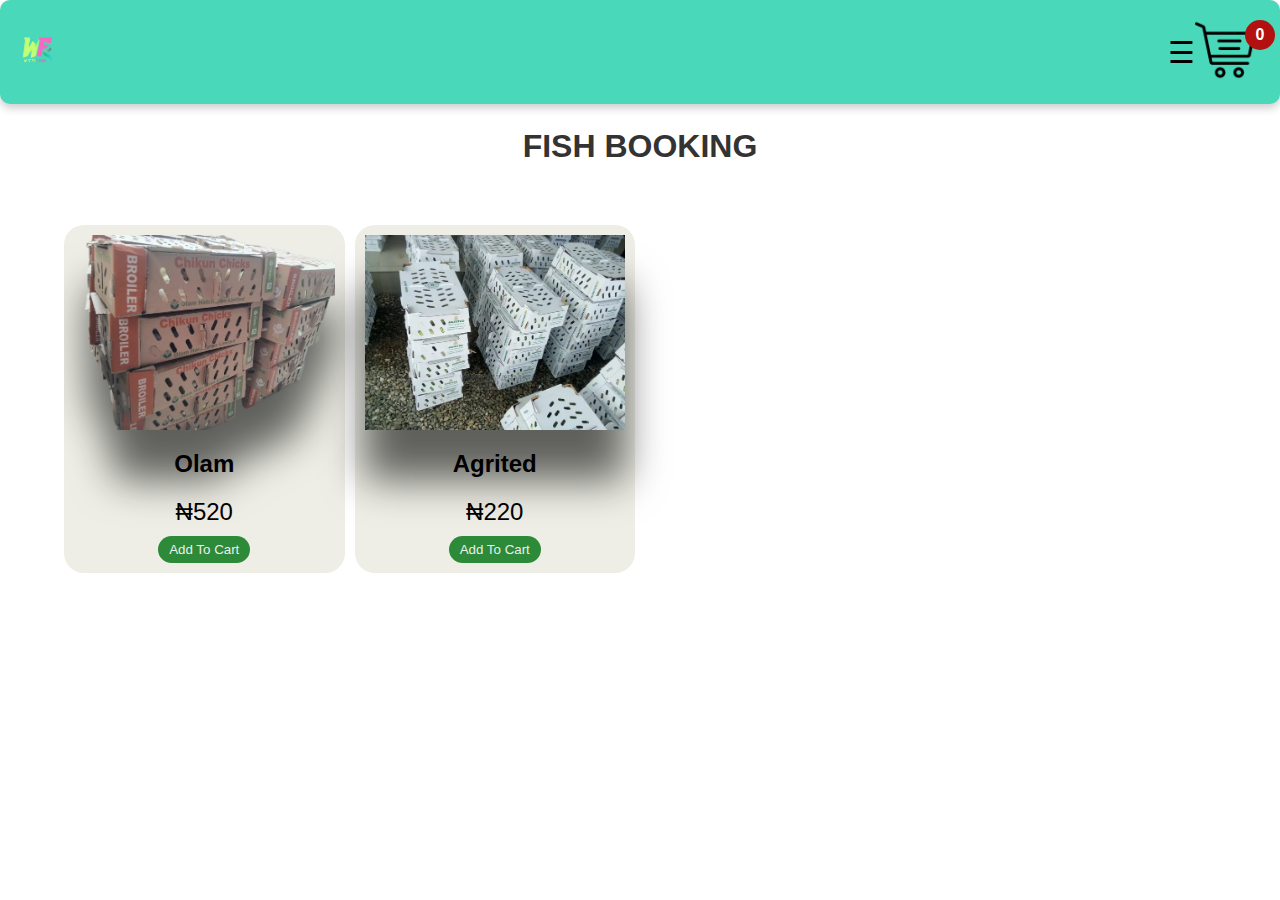
<file: ecommerce-main/category/Fish/index.html>
<!DOCTYPE html>
<html lang="en">

<head>
    <meta charset="UTF-8">
    <meta name="viewport" content="width=device-width, initial-scale=1.0">
    <title>Document</title>
    <link rel="stylesheet" href="style.css">

</head>

<body>

    <div class="container">
        <header class="header-sticky">
            <a href="../../index.html" class="header-logo">
                <img src="images/logo.png" alt="Wittyfare logo">
            </a>
            <div class="menu-icon" onclick="toggleMenu()">☰</div>
            <div id="menu" class="menu">
                <ul>
                  <li><a href="../chemical/index.html">CHEMICAL</a></li>
                  <li><a href="../day-old/index.html">DAY-OLD CHICKS</a></li>
                  <li><a href="../drugs/index.html">DRUGS</a></li>
                  <li><a href="../feed/index.html">FEED</a></li>
                  <li><a href="../pet-store/index.html">PET-STORE</a></li>
                  <li><a href="../equipment/index.html">EQUIPMENT</a></li>
                  <li><a href="/index.html">FISH BOOKING</a></li>
                  <li><a href="../vaccines/index.html">VACINES</a></li>
                  <!-- Add more categories as needed -->
                </ul>
              </div>
            <div class="iconCart">
                <img src="icon.png">
                <div class="totalQuantity">0</div>
            </div>
        </header>
        <h1 class="product-title">FISH BOOKING</h1>
        <div class="listProduct">
            <div class="item">
                <img src="images/1.png" alt="">

                <h2>CoPilot / Black / Automatic</h2>
                <div class="price">&#8358;550</div>
                <button>Add To Cart</button>
            </div>

        </div>
    </div>

   

    
    <div class="cart">

        <h2>
            CART
        </h2>

        <div class="listCart">


            <div class="item">
                <img src="images/1.png">
                <div class="content">
                    <div class="name">CoPilot / Black / Automatic</div>
                    <div class="price">&#8358;550 / 1 product</div>
                </div>
                <div class="quantity">
                    <button>-</button>
                    <span class="value">3</span>
                    <button>+</button>
                </div>
            </div>


        </div>

        <div class="buttons">
            <div class="close">
                CLOSE
            </div>
            <div class="checkout">
                <a href="checkout.html">CHECKOUT</a>
            </div>
        </div>
    </div>
    </div>



    <script src="app.js"></script>

</body>

</html>
</file>
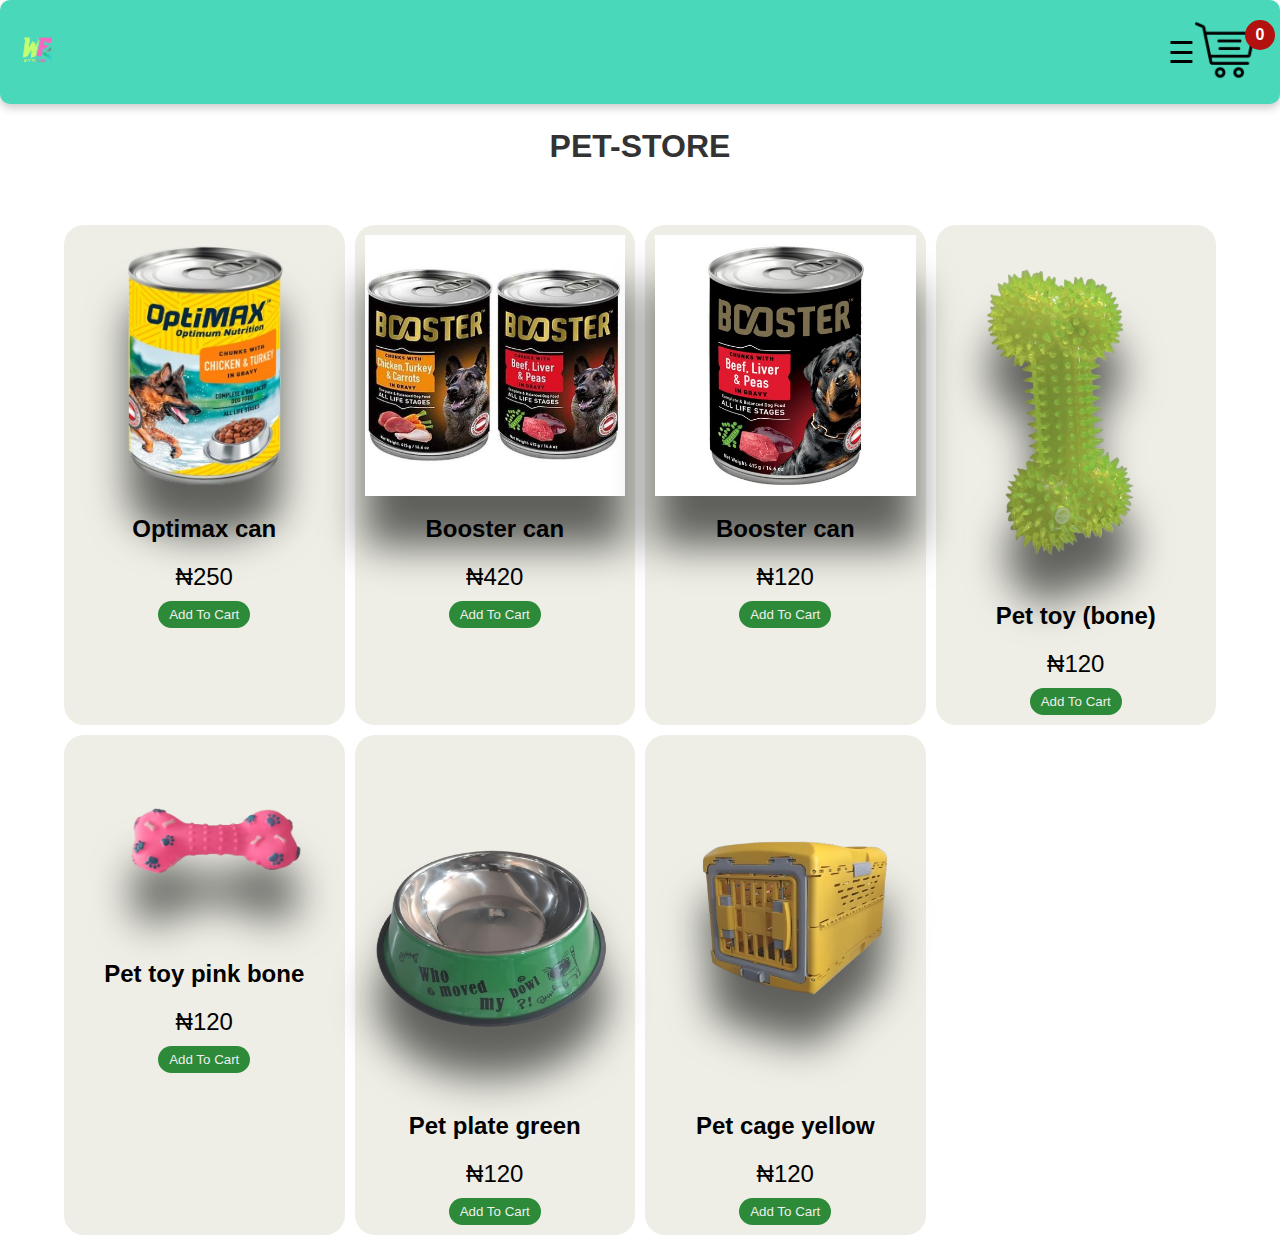
<file: ecommerce-main/category/pet-store/index.html>
<!DOCTYPE html>
<html lang="en">

<head>
    <meta charset="UTF-8">
    <meta name="viewport" content="width=device-width, initial-scale=1.0">
    <title>Document</title>
    <link rel="stylesheet" href="style.css">

</head>

<body>

    <div class="container">
        <header class="header-sticky">
            <a href="../../index.html" class="header-logo">
                <img src="images/logo.png" alt="Wittyfare logo">
            </a>
            
            <div class="menu-icon" onclick="toggleMenu()">☰</div>
            <div id="menu" class="menu">
                <ul>
                  <li><a href="../chemical/index.html">CHEMICAL</a></li>
                  <li><a href="../day-old/index.html">DAY OLD CHICKS</a></li>
                  <li><a href="../drugs/index.html">DRUGS</a></li>
                  <li><a href="../feed/index.html">FEED</a></li>
                  <li><a href="index.html">PET-STORE</a></li>
                  <li><a href="../equipment/index.html">EQUIPMENT</a></li>
                  <li><a href="../vaccines/index.html">VACCINES</a></li>
                  <li><a href="../fish/index.html">FISH BOOKING</a></li>
                  <!-- Add more categories as needed -->
                </ul>
              </div>
              
            <div class="iconCart">
                <img src="icon.png">
                <div class="totalQuantity">0</div>
            </div>
        </header>
        <h1 class="product-title">PET-STORE</h1>
        <div class="listProduct">
            <div class="item">
                <img src="images/1.png" alt="">

                <h2>CoPilot / Black / Automatic</h2>
                <div class="price">&#8358;550</div>
                <button>Add To Cart</button>
            </div>

        </div>
    </div>
    
    <div class="cart">

        <h2>
            CART
        </h2>

        <div class="listCart">


            <div class="item">
                <img src="images/1.png">
                <div class="content">
                    <div class="name">CoPilot / Black / Automatic</div>
                    <div class="price">&#8358;550 / 1 product</div>
                </div>
                <div class="quantity">
                    <button>-</button>
                    <span class="value">3</span>
                    <button>+</button>
                </div>
            </div>


        </div>

        <div class="buttons">
            <div class="close">
                CLOSE
            </div>
            <div class="checkout">
                <a href="checkout.html">CHECKOUT</a>
            </div>
        </div>
    </div>
    </div>



    <script src="app.js"></script>

</body>

</html>
</file>
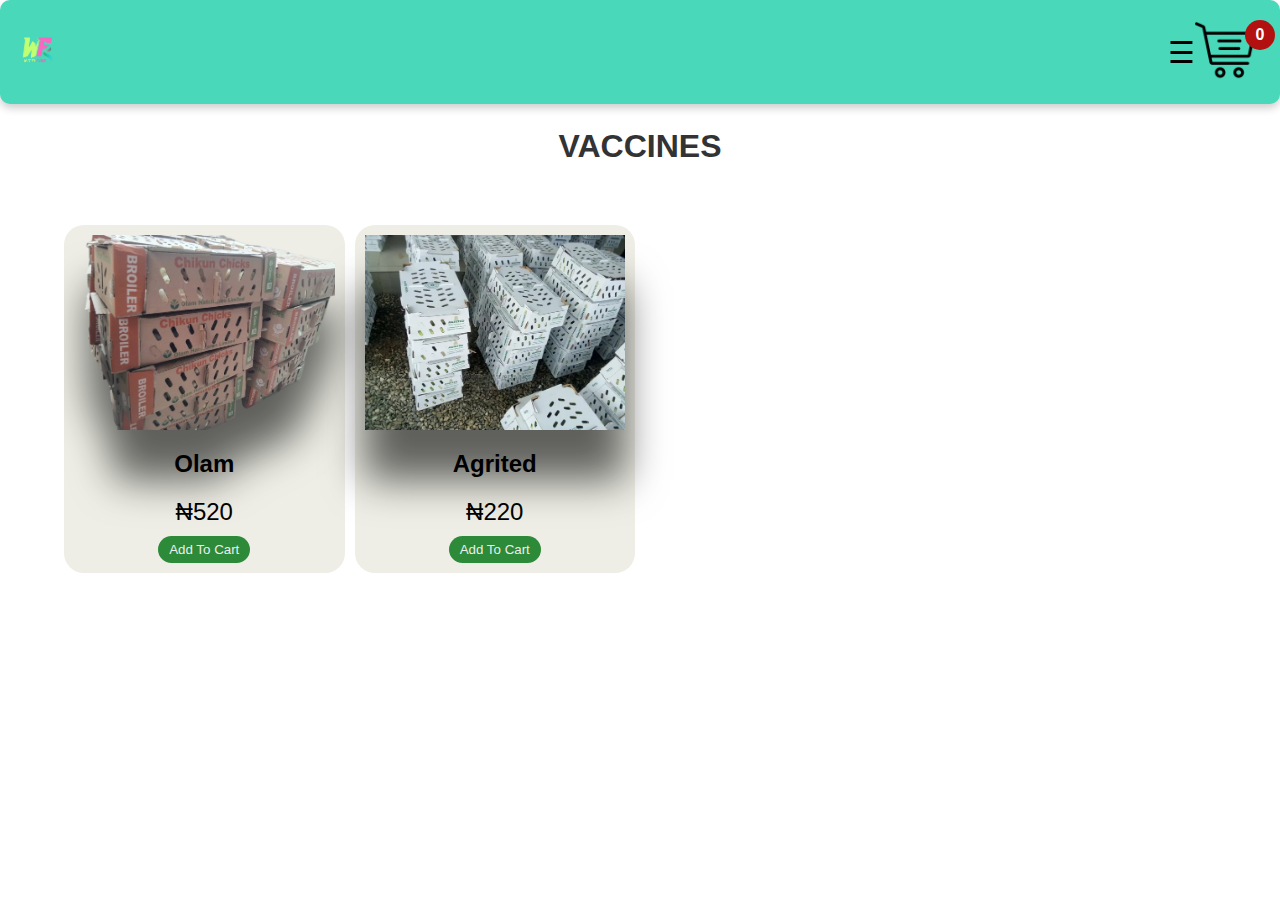
<file: ecommerce-main/category/Vaccines/index.html>
<!DOCTYPE html>
<html lang="en">

<head>
    <meta charset="UTF-8">
    <meta name="viewport" content="width=device-width, initial-scale=1.0">
    <title>Document</title>
    <link rel="stylesheet" href="style.css">

</head>

<body>

    <div class="container">
        <header class="header-sticky">
            <a href="../../index.html" class="header-logo">
                <img src="images/logo.png" alt="Wittyfare logo">
            </a>
            <div class="menu-icon" onclick="toggleMenu()">☰</div>
            <div id="menu" class="menu">
                <ul>
                  <li><a href="../chemical/index.html">CHEMICAL</a></li>
                  <li><a href="../day-old/index.html">DAY OLD</a></li>
                  <li><a href="../drugs/index.html">DRUGS</a></li>
                  <li><a href="../feed/index.html">FEED</a></li>
                  <li><a href="../pet-store/index.html">PET-STORE</a></li>
                  <li><a href="../equipment/index.html">EQUIPMENT</a></li>
                  <li><a href="/index.html">VACCINES</a></li>
                  <li><a href="../equipment/index.html">FISH BOOKING</a></li>
                  <!-- Add more categories as needed -->
                </ul>
              </div>
            <div class="iconCart">
                <img src="icon.png">
                <div class="totalQuantity">0</div>
            </div>
        </header>
        <h1 class="product-title">VACCINES</h1>
        <div class="listProduct">
            <div class="item">
                <img src="images/1.png" alt="">

                <h2>CoPilot / Black / Automatic</h2>
                <div class="price">&#8358;550</div>
                <button>Add To Cart</button>
            </div>

        </div>
    </div>

   

    
    <div class="cart">

        <h2>
            CART
        </h2>

        <div class="listCart">


            <div class="item">
                <img src="images/1.png">
                <div class="content">
                    <div class="name">CoPilot / Black / Automatic</div>
                    <div class="price">&#8358;550 / 1 product</div>
                </div>
                <div class="quantity">
                    <button>-</button>
                    <span class="value">3</span>
                    <button>+</button>
                </div>
            </div>


        </div>

        <div class="buttons">
            <div class="close">
                CLOSE
            </div>
            <div class="checkout">
                <a href="checkout.html">CHECKOUT</a>
            </div>
        </div>
    </div>
    </div>



    <script src="app.js"></script>

</body>

</html>
</file>
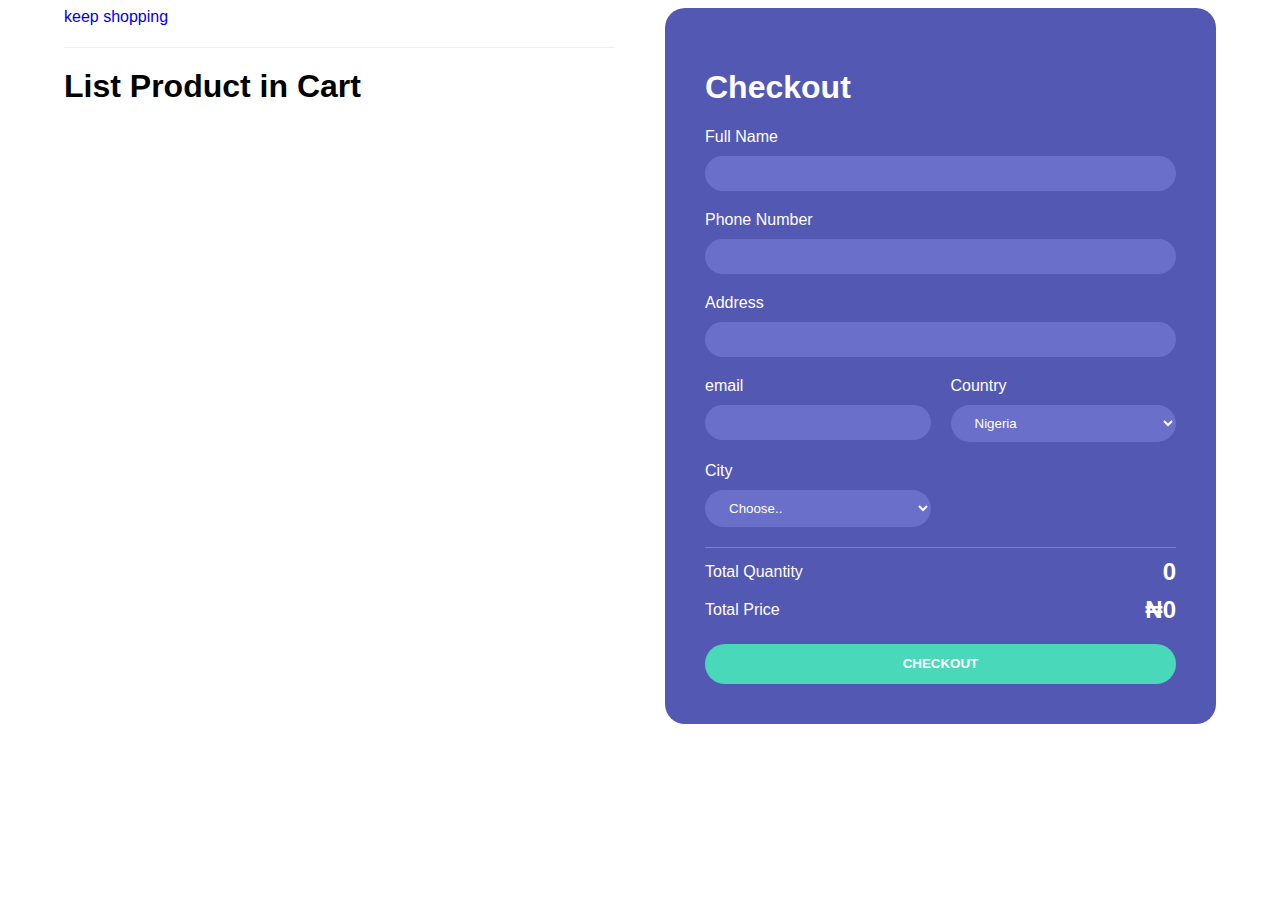
<file: ecommerce-main/checkout.html>
<!DOCTYPE html>
<html lang="en">

<head>
    <meta charset="UTF-8">
    <meta name="viewport" content="width=device-width, initial-scale=1.0">
    <title>Document</title>
    <link rel="stylesheet" href="style.css">

</head>

<body>

    <div class="container">
        <div class="checkoutLayout">


            <div class="returnCart">
                <a href="index.html">keep shopping</a>
                <h1>List Product in Cart</h1>
                <div class="list">
                </div>
            </div>


            <div class="right">
                <h1>Checkout</h1>
                <form action="https://formspree.io/f/xgveelgg" method="POST">
                    <div class="form">
                        <div class="group">
                            <label for="name">Full Name</label>
                            <input type="text" name="name" id="name" required>
                        </div>

                        <div class="group">
                            <label for="phone">Phone Number</label>
                            <input type="text" name="phone" id="phone" required>
                        </div>

                        <div class="group">
                            <label for="address">Address</label>
                            <input type="text" name="address" id="address">
                        </div>
                        <div class="group">
                            <label for="email">email</label>
                            <input type="text" name="email" id="email">
                        </div>

                        <div class="group">
                            <label for="country">Country</label>
                            <select name="country" id="country" required>
                                <!--<option value="">Choose..</option>-->
                                <option value="Nigeria">Nigeria</option>
                               <!-- <option value="Ghana">Ghana</option>-->
                               <!-- <option value="Uk">United Kingdom</option>-->
                                <!-- Add more countries as needed -->
                            </select>
                        </div>
                        
                        <div class="group">
                            <label for="city">City</label>
                            <select name="city" id="city" required>
                                <option value="">Choose..</option>
                                <option value="Fct_abuja">FCT Abuja</option>
                                <option value="Lagos">Lagos</option>
                                <option value="Portharcourt">Port Harcourt</option>
                                <!-- Add more cities as needed -->
                            </select>
                        </div>
                        
                        <!-- Hidden Fields for Product Name and Quantity -->
                        <div id="product-details" style="display:none;"></div>


                    </div>
                    <div class="return">
                        <div class="row">
                            <div>Total Quantity</div>
                            <div class="totalQuantity"></div>
                        </div>
                        <div class="row">
                            <div>Total Price</div>
                            <div class="totalPrice"></div>
                        </div>
                    </div>
                    <button class="buttonCheckout" type="submit">CHECKOUT</button>
                </form> 
            </div>
        </div>
    </div>


    <script src="checkout.js"></script>
    <!--Start of Tawk.to Script-->
    <script type="text/javascript">
        var Tawk_API = Tawk_API || {}, Tawk_LoadStart = new Date();
        (function () {
            var s1 = document.createElement("script"), s0 = document.getElementsByTagName("script")[0];
            s1.async = true;
            s1.src = 'https://embed.tawk.to/67067ceccec6d0125df3f3b6/1i9olfvdc';
            s1.charset = 'UTF-8';
            s1.setAttribute('crossorigin', '*');
            s0.parentNode.insertBefore(s1, s0);
        })();
    </script>
    <!--End of Tawk.to Script-->
</body>

</html>
</file>
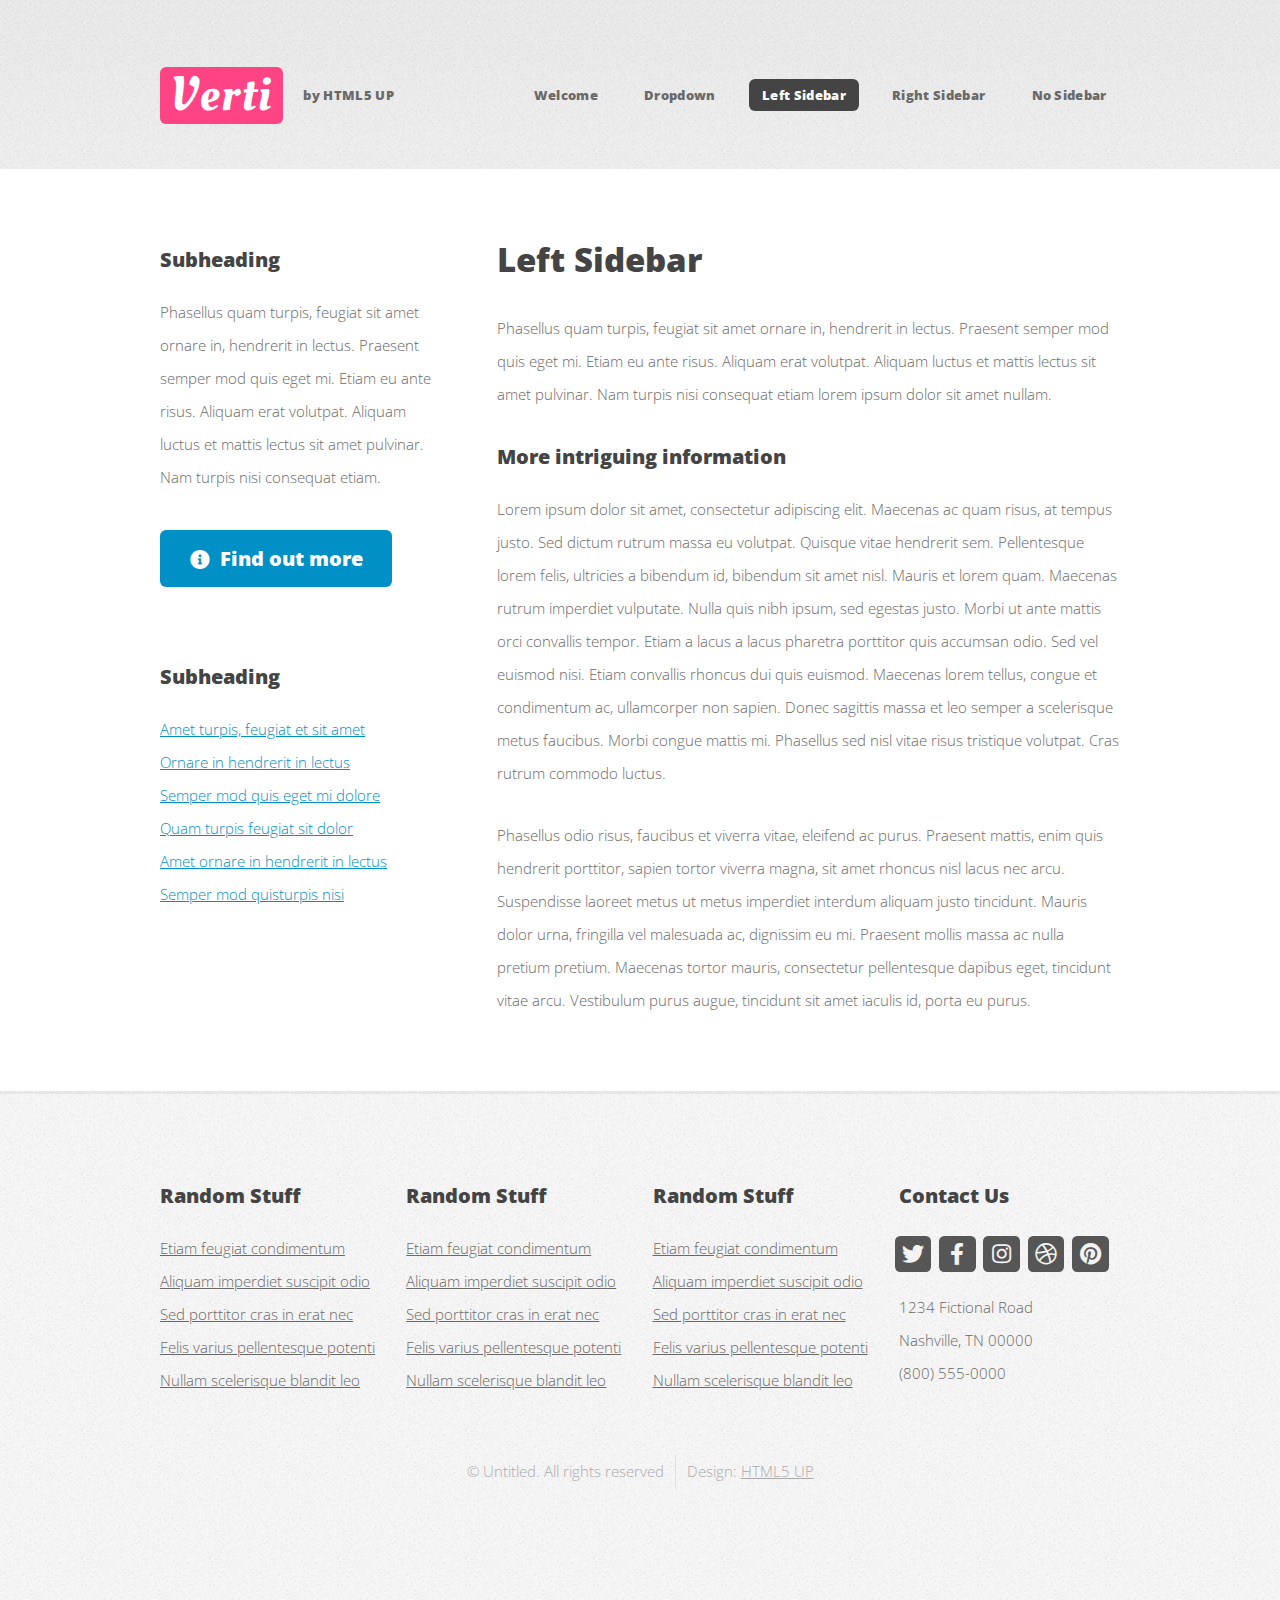
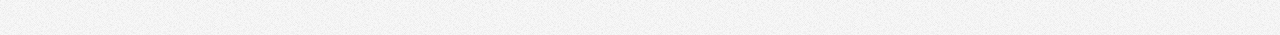
<file: html5up-verti/left-sidebar.html>
<!DOCTYPE HTML>
<!--
	Verti by HTML5 UP
	html5up.net | @ajlkn
	Free for personal and commercial use under the CCA 3.0 license (html5up.net/license)
-->
<html>
	<head>
		<title>Verti by HTML5 UP</title>
		<meta charset="utf-8" />
		<meta name="viewport" content="width=device-width, initial-scale=1, user-scalable=no" />
		<link rel="stylesheet" href="assets/css/main.css" />
	</head>
	<body class="is-preload left-sidebar">
		<div id="page-wrapper">

			<!-- Header -->
				<div id="header-wrapper">
					<header id="header" class="container">

						<!-- Logo -->
							<div id="logo">
								<h1><a href="index.html">Verti</a></h1>
								<span>by HTML5 UP</span>
							</div>

						<!-- Nav -->
							<nav id="nav">
								<ul>
									<li><a href="index.html">Welcome</a></li>
									<li>
										<a href="#">Dropdown</a>
										<ul>
											<li><a href="#">Lorem ipsum dolor</a></li>
											<li><a href="#">Magna phasellus</a></li>
											<li>
												<a href="#">Phasellus consequat</a>
												<ul>
													<li><a href="#">Lorem ipsum dolor</a></li>
													<li><a href="#">Phasellus consequat</a></li>
													<li><a href="#">Magna phasellus</a></li>
													<li><a href="#">Etiam dolore nisl</a></li>
												</ul>
											</li>
											<li><a href="#">Veroeros feugiat</a></li>
										</ul>
									</li>
									<li class="current"><a href="left-sidebar.html">Left Sidebar</a></li>
									<li><a href="right-sidebar.html">Right Sidebar</a></li>
									<li><a href="no-sidebar.html">No Sidebar</a></li>
								</ul>
							</nav>

					</header>
				</div>

			<!-- Main -->
				<div id="main-wrapper">
					<div class="container">
						<div class="row gtr-200">
							<div class="col-4 col-12-medium">
								<div id="sidebar">

									<!-- Sidebar -->
										<section>
											<h3>Subheading</h3>
											<p>Phasellus quam turpis, feugiat sit amet ornare in, hendrerit in lectus.
											Praesent semper mod quis eget mi. Etiam eu ante risus. Aliquam erat volutpat.
											Aliquam luctus et mattis lectus sit amet pulvinar. Nam turpis nisi
											consequat etiam.</p>
											<footer>
												<a href="#" class="button icon solid fa-info-circle">Find out more</a>
											</footer>
										</section>

										<section>
											<h3>Subheading</h3>
											<ul class="style2">
												<li><a href="#">Amet turpis, feugiat et sit amet</a></li>
												<li><a href="#">Ornare in hendrerit in lectus</a></li>
												<li><a href="#">Semper mod quis eget mi dolore</a></li>
												<li><a href="#">Quam turpis feugiat sit dolor</a></li>
												<li><a href="#">Amet ornare in hendrerit in lectus</a></li>
												<li><a href="#">Semper mod quisturpis nisi</a></li>
											</ul>
										</section>

								</div>
							</div>
							<div class="col-8 col-12-medium imp-medium">
								<div id="content">

									<!-- Content -->
										<article>

											<h2>Left Sidebar</h2>

											<p>Phasellus quam turpis, feugiat sit amet ornare in, hendrerit in lectus.
											Praesent semper mod quis eget mi. Etiam eu ante risus. Aliquam erat volutpat.
											Aliquam luctus et mattis lectus sit amet pulvinar. Nam turpis nisi
											consequat etiam lorem ipsum dolor sit amet nullam.</p>

											<h3>More intriguing information</h3>
											<p>Lorem ipsum dolor sit amet, consectetur adipiscing elit. Maecenas ac quam risus, at tempus
											justo. Sed dictum rutrum massa eu volutpat. Quisque vitae hendrerit sem. Pellentesque lorem felis,
											ultricies a bibendum id, bibendum sit amet nisl. Mauris et lorem quam. Maecenas rutrum imperdiet
											vulputate. Nulla quis nibh ipsum, sed egestas justo. Morbi ut ante mattis orci convallis tempor.
											Etiam a lacus a lacus pharetra porttitor quis accumsan odio. Sed vel euismod nisi. Etiam convallis
											rhoncus dui quis euismod. Maecenas lorem tellus, congue et condimentum ac, ullamcorper non sapien.
											Donec sagittis massa et leo semper a scelerisque metus faucibus. Morbi congue mattis mi.
											Phasellus sed nisl vitae risus tristique volutpat. Cras rutrum commodo luctus.</p>

											<p>Phasellus odio risus, faucibus et viverra vitae, eleifend ac purus. Praesent mattis, enim
											quis hendrerit porttitor, sapien tortor viverra magna, sit amet rhoncus nisl lacus nec arcu.
											Suspendisse laoreet metus ut metus imperdiet interdum aliquam justo tincidunt. Mauris dolor urna,
											fringilla vel malesuada ac, dignissim eu mi. Praesent mollis massa ac nulla pretium pretium.
											Maecenas tortor mauris, consectetur pellentesque dapibus eget, tincidunt vitae arcu.
											Vestibulum purus augue, tincidunt sit amet iaculis id, porta eu purus.</p>

										</article>

								</div>
							</div>
						</div>
					</div>
				</div>

			<!-- Footer -->
				<div id="footer-wrapper">
					<footer id="footer" class="container">
						<div class="row">
							<div class="col-3 col-6-medium col-12-small">

								<!-- Links -->
									<section class="widget links">
										<h3>Random Stuff</h3>
										<ul class="style2">
											<li><a href="#">Etiam feugiat condimentum</a></li>
											<li><a href="#">Aliquam imperdiet suscipit odio</a></li>
											<li><a href="#">Sed porttitor cras in erat nec</a></li>
											<li><a href="#">Felis varius pellentesque potenti</a></li>
											<li><a href="#">Nullam scelerisque blandit leo</a></li>
										</ul>
									</section>

							</div>
							<div class="col-3 col-6-medium col-12-small">

								<!-- Links -->
									<section class="widget links">
										<h3>Random Stuff</h3>
										<ul class="style2">
											<li><a href="#">Etiam feugiat condimentum</a></li>
											<li><a href="#">Aliquam imperdiet suscipit odio</a></li>
											<li><a href="#">Sed porttitor cras in erat nec</a></li>
											<li><a href="#">Felis varius pellentesque potenti</a></li>
											<li><a href="#">Nullam scelerisque blandit leo</a></li>
										</ul>
									</section>

							</div>
							<div class="col-3 col-6-medium col-12-small">

								<!-- Links -->
									<section class="widget links">
										<h3>Random Stuff</h3>
										<ul class="style2">
											<li><a href="#">Etiam feugiat condimentum</a></li>
											<li><a href="#">Aliquam imperdiet suscipit odio</a></li>
											<li><a href="#">Sed porttitor cras in erat nec</a></li>
											<li><a href="#">Felis varius pellentesque potenti</a></li>
											<li><a href="#">Nullam scelerisque blandit leo</a></li>
										</ul>
									</section>

							</div>
							<div class="col-3 col-6-medium col-12-small">

								<!-- Contact -->
									<section class="widget contact">
										<h3>Contact Us</h3>
										<ul>
											<li><a href="#" class="icon brands fa-twitter"><span class="label">Twitter</span></a></li>
											<li><a href="#" class="icon brands fa-facebook-f"><span class="label">Facebook</span></a></li>
											<li><a href="#" class="icon brands fa-instagram"><span class="label">Instagram</span></a></li>
											<li><a href="#" class="icon brands fa-dribbble"><span class="label">Dribbble</span></a></li>
											<li><a href="#" class="icon brands fa-pinterest"><span class="label">Pinterest</span></a></li>
										</ul>
										<p>1234 Fictional Road<br />
										Nashville, TN 00000<br />
										(800) 555-0000</p>
									</section>

							</div>
						</div>
						<div class="row">
							<div class="col-12">
								<div id="copyright">
									<ul class="menu">
										<li>&copy; Untitled. All rights reserved</li><li>Design: <a href="http://html5up.net">HTML5 UP</a></li>
									</ul>
								</div>
							</div>
						</div>
					</footer>
				</div>

			</div>

		<!-- Scripts -->

			<script src="assets/js/jquery.min.js"></script>
			<script src="assets/js/jquery.dropotron.min.js"></script>
			<script src="assets/js/browser.min.js"></script>
			<script src="assets/js/breakpoints.min.js"></script>
			<script src="assets/js/util.js"></script>
			<script src="assets/js/main.js"></script>

	</body>
</html>
</file>
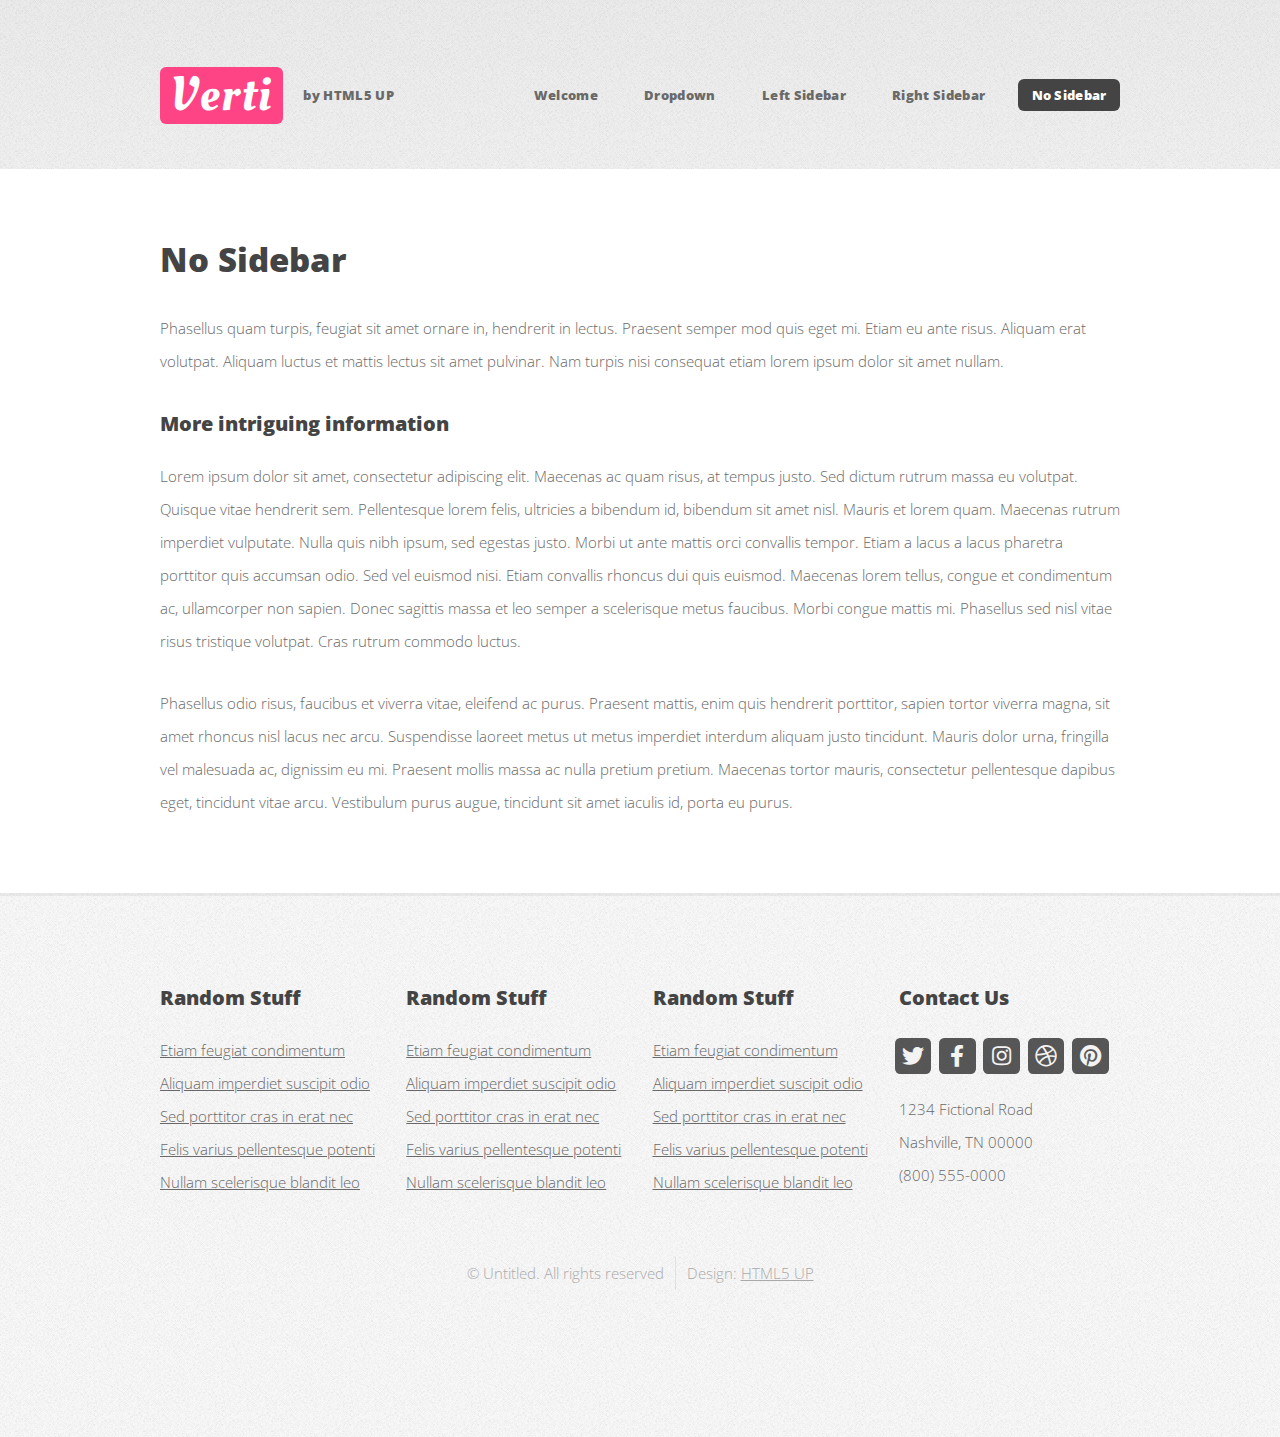
<file: html5up-verti/no-sidebar.html>
<!DOCTYPE HTML>
<!--
	Verti by HTML5 UP
	html5up.net | @ajlkn
	Free for personal and commercial use under the CCA 3.0 license (html5up.net/license)
-->
<html>
	<head>
		<title>Verti by HTML5 UP</title>
		<meta charset="utf-8" />
		<meta name="viewport" content="width=device-width, initial-scale=1, user-scalable=no" />
		<link rel="stylesheet" href="assets/css/main.css" />
	</head>
	<body class="is-preload no-sidebar">
		<div id="page-wrapper">

			<!-- Header -->
				<div id="header-wrapper">
					<header id="header" class="container">

						<!-- Logo -->
							<div id="logo">
								<h1><a href="index.html">Verti</a></h1>
								<span>by HTML5 UP</span>
							</div>

						<!-- Nav -->
							<nav id="nav">
								<ul>
									<li><a href="index.html">Welcome</a></li>
									<li>
										<a href="#">Dropdown</a>
										<ul>
											<li><a href="#">Lorem ipsum dolor</a></li>
											<li><a href="#">Magna phasellus</a></li>
											<li>
												<a href="#">Phasellus consequat</a>
												<ul>
													<li><a href="#">Lorem ipsum dolor</a></li>
													<li><a href="#">Phasellus consequat</a></li>
													<li><a href="#">Magna phasellus</a></li>
													<li><a href="#">Etiam dolore nisl</a></li>
												</ul>
											</li>
											<li><a href="#">Veroeros feugiat</a></li>
										</ul>
									</li>
									<li><a href="left-sidebar.html">Left Sidebar</a></li>
									<li><a href="right-sidebar.html">Right Sidebar</a></li>
									<li class="current"><a href="no-sidebar.html">No Sidebar</a></li>
								</ul>
							</nav>

					</header>
				</div>

			<!-- Main -->
				<div id="main-wrapper">
					<div class="container">
						<div id="content">

							<!-- Content -->
								<article>

									<h2>No Sidebar</h2>

									<p>Phasellus quam turpis, feugiat sit amet ornare in, hendrerit in lectus.
									Praesent semper mod quis eget mi. Etiam eu ante risus. Aliquam erat volutpat.
									Aliquam luctus et mattis lectus sit amet pulvinar. Nam turpis nisi
									consequat etiam lorem ipsum dolor sit amet nullam.</p>

									<h3>More intriguing information</h3>
									<p>Lorem ipsum dolor sit amet, consectetur adipiscing elit. Maecenas ac quam risus, at tempus
									justo. Sed dictum rutrum massa eu volutpat. Quisque vitae hendrerit sem. Pellentesque lorem felis,
									ultricies a bibendum id, bibendum sit amet nisl. Mauris et lorem quam. Maecenas rutrum imperdiet
									vulputate. Nulla quis nibh ipsum, sed egestas justo. Morbi ut ante mattis orci convallis tempor.
									Etiam a lacus a lacus pharetra porttitor quis accumsan odio. Sed vel euismod nisi. Etiam convallis
									rhoncus dui quis euismod. Maecenas lorem tellus, congue et condimentum ac, ullamcorper non sapien.
									Donec sagittis massa et leo semper a scelerisque metus faucibus. Morbi congue mattis mi.
									Phasellus sed nisl vitae risus tristique volutpat. Cras rutrum commodo luctus.</p>

									<p>Phasellus odio risus, faucibus et viverra vitae, eleifend ac purus. Praesent mattis, enim
									quis hendrerit porttitor, sapien tortor viverra magna, sit amet rhoncus nisl lacus nec arcu.
									Suspendisse laoreet metus ut metus imperdiet interdum aliquam justo tincidunt. Mauris dolor urna,
									fringilla vel malesuada ac, dignissim eu mi. Praesent mollis massa ac nulla pretium pretium.
									Maecenas tortor mauris, consectetur pellentesque dapibus eget, tincidunt vitae arcu.
									Vestibulum purus augue, tincidunt sit amet iaculis id, porta eu purus.</p>

								</article>

						</div>
					</div>
				</div>

			<!-- Footer -->
				<div id="footer-wrapper">
					<footer id="footer" class="container">
						<div class="row">
							<div class="col-3 col-6-medium col-12-small">

								<!-- Links -->
									<section class="widget links">
										<h3>Random Stuff</h3>
										<ul class="style2">
											<li><a href="#">Etiam feugiat condimentum</a></li>
											<li><a href="#">Aliquam imperdiet suscipit odio</a></li>
											<li><a href="#">Sed porttitor cras in erat nec</a></li>
											<li><a href="#">Felis varius pellentesque potenti</a></li>
											<li><a href="#">Nullam scelerisque blandit leo</a></li>
										</ul>
									</section>

							</div>
							<div class="col-3 col-6-medium col-12-small">

								<!-- Links -->
									<section class="widget links">
										<h3>Random Stuff</h3>
										<ul class="style2">
											<li><a href="#">Etiam feugiat condimentum</a></li>
											<li><a href="#">Aliquam imperdiet suscipit odio</a></li>
											<li><a href="#">Sed porttitor cras in erat nec</a></li>
											<li><a href="#">Felis varius pellentesque potenti</a></li>
											<li><a href="#">Nullam scelerisque blandit leo</a></li>
										</ul>
									</section>

							</div>
							<div class="col-3 col-6-medium col-12-small">

								<!-- Links -->
									<section class="widget links">
										<h3>Random Stuff</h3>
										<ul class="style2">
											<li><a href="#">Etiam feugiat condimentum</a></li>
											<li><a href="#">Aliquam imperdiet suscipit odio</a></li>
											<li><a href="#">Sed porttitor cras in erat nec</a></li>
											<li><a href="#">Felis varius pellentesque potenti</a></li>
											<li><a href="#">Nullam scelerisque blandit leo</a></li>
										</ul>
									</section>

							</div>
							<div class="col-3 col-6-medium col-12-small">

								<!-- Contact -->
									<section class="widget contact">
										<h3>Contact Us</h3>
										<ul>
											<li><a href="#" class="icon brands fa-twitter"><span class="label">Twitter</span></a></li>
											<li><a href="#" class="icon brands fa-facebook-f"><span class="label">Facebook</span></a></li>
											<li><a href="#" class="icon brands fa-instagram"><span class="label">Instagram</span></a></li>
											<li><a href="#" class="icon brands fa-dribbble"><span class="label">Dribbble</span></a></li>
											<li><a href="#" class="icon brands fa-pinterest"><span class="label">Pinterest</span></a></li>
										</ul>
										<p>1234 Fictional Road<br />
										Nashville, TN 00000<br />
										(800) 555-0000</p>
									</section>

							</div>
						</div>
						<div class="row">
							<div class="col-12">
								<div id="copyright">
									<ul class="menu">
										<li>&copy; Untitled. All rights reserved</li><li>Design: <a href="http://html5up.net">HTML5 UP</a></li>
									</ul>
								</div>
							</div>
						</div>
					</footer>
				</div>

			</div>

		<!-- Scripts -->

			<script src="assets/js/jquery.min.js"></script>
			<script src="assets/js/jquery.dropotron.min.js"></script>
			<script src="assets/js/browser.min.js"></script>
			<script src="assets/js/breakpoints.min.js"></script>
			<script src="assets/js/util.js"></script>
			<script src="assets/js/main.js"></script>

	</body>
</html>
</file>
<file: ecommerce-main/style.css>
body {
    font-family: sans-serif;
    overflow-x: hidden;
}

a {
    text-decoration: none;
}

.container {
    width: 1200px;
    margin: auto;
    max-width: 90vw;
    transition: transform 0.3s ease;
    overflow: hidden;

}

.container .header-logo {
    width: 100%;
    margin: auto;
    max-width: 90vw;
    transition: transform 0.3s ease;

}

.banner-img {
    width: 100%;
    height: 800px;
    padding: 20px;
    margin-top: 150px;

}

header img {
    width: 60px;
}

header {
    display: flex;
    align-items: center;
    justify-content: space-between;
    z-index: 1000;
    background-color: #49D8B9;
    width: 100%;
    border-radius: 10px;
    padding: 20px 0;
    position: fixed;

}

.header-sticky {
    position: fixed;
    /* Fixes the header at the top */
    top: 0;
    /* Aligns to the top of the viewport */
    left: 0;
    /* Aligns to the left of the viewport */
    width: 100%;
    /* Stretches across the viewport */
    z-index: 1000;
    /* Ensures it stays on top of other content */
    box-shadow: 0 4px 8px rgba(0, 0, 0, 0.2);
    /* Stronger shadow for effect */

}

header .iconCart {
    position: relative;
    z-index: 1;
    margin-right: 25px;
}

svg {
    width: 60px;
    height: auto;

}

header .totalQuantity {
    position: absolute;
    top: 0;
    right: 0;
    background-color: #b31010;
    width: 30px;
    height: 30px;
    color: #fff;
    font-weight: bold;
    display: flex;
    justify-content: center;
    align-items: center;
    border-radius: 50%;
    transform: translateX(20px);
}

.product-title {
    text-align: center;
    font-size: 2em;
    font-weight: bold;
    margin-bottom: 0px;
    margin-top: 10px;
    /* Space between title and list */
    color: #333;
}

.listProduct {


    display: grid;
    grid-template-columns: repeat(4, 1fr);
    gap: 10px;
    margin-top: 60px;
}

.listProduct .item img {
    display: block;
    filter: drop-shadow(0 50px 20px #0009);
    width: 100%;

}

.listProduct .item {

    border-radius: 20px;
    background-color: #EEEEE6;
    text-align: center;
    padding: 10px;
    box-sizing: border-box;

}

.listProduct .item h2 {
    font-weight: 700;
    font-size: x-large;
}

.listProduct .item .price {
    font-size: x-large;
}

/* Removed transition and transform effects */
.listProduct .item button {
    background-color: #2c8a38;
    color: #eeeeee;
    padding: 20px 30px;
    border: none;
    padding: 8px;
    margin-top: 10px;
    border-radius: 20px;
    cursor: pointer;
}

/* Hover effect now only reveals the button without transitions */
.listProduct .item:hover button {
    opacity: 1;
}

.cart {
    color: #fff;
    position: fixed;
    width: 400px;
    background-color: #0E0F11;
    top: 0;
    right: -100%;
    display: grid;
    grid-template-rows: 50px 1fr 50px;
    gap: 20px;
    transition: right 0.3s ease;
    bottom: 0;
}

.category {
    color: #000;
    background-color: #ffffff;
    width: 200px;
    top: 0;
    left: -200%;
    display: grid;
    grid-column: 1fr;
    gap: 10px;
    transition: left 0.5s ease;
}

.menu-icon {
    font-size: 30px;
    cursor: pointer;
}

.menu {
    position: fixed;
    top: 0;
    left: -150px;
    /* Initially hidden */
    width: 150px;
    height: 100%;
    background-color: white;
    transition: left 0.3s ease;
}

.menu ul {
    list-style-type: none;
    padding: 0;
}

.menu ul li {
    padding: 15px;
    text-align: center;
}

.menu ul li a {
    color: black;
    text-decoration: none;
    display: block;
}

.menu ul li a:hover {
    background-color: inherit;
    ;
}

.menu.open {
    left: 0;
}


.cart .buttons .checkout {
    background-color: #E8BC0E;
    color: #000;
}

.cart h2 {
    color: #E8BC0E;
    padding: 20px;
    height: 30px;
    margin: 0;
}

.cart .listCart .item {
    display: grid;
    grid-template-columns: 50px 1fr 70px;
    align-items: center;
    gap: 20px;
    margin-bottom: 20px;
}

.cart .listCart img {
    width: 100%;
    height: 70px;
    object-fit: cover;
    border-radius: 10px;
}

.cart .listCart .item .name {
    font-weight: bold;
}

.cart .listCart .item .quantity {
    display: flex;
    justify-content: end;
    align-items: center;
}

.cart .listCart .item .quantity span {
    display: block;
    width: 50px;
    text-align: center;
}

.cart .listCart {
    padding: 20px;
    overflow: auto;
}

.cart .listCart::-webkit-scrollbar {
    width: 0;
}

.cart .buttons {
    display: grid;
    grid-template-columns: repeat(2, 1fr);
    text-align: center;
}

.cart .buttons div {
    background-color: #000;
    display: flex;
    justify-content: center;
    align-items: center;
    font-weight: bold;
    cursor: pointer;
}

.cart .buttons a {
    color: #fff;
    text-decoration: none;
}

/* Checkout layout */
.checkoutLayout {
    display: grid;
    grid-template-columns: repeat(2, 1fr);
    gap: 50px;
    padding: 0px;

}

.checkoutLayout .right {
    background-color: #5358B3;
    border-radius: 20px;
    padding: 40px;
    color: #fff;
}

.checkoutLayout .right .form {
    display: grid;
    grid-template-columns: repeat(2, 1fr);
    gap: 20px;
    border-bottom: 1px solid #7a7fe2;
    padding-bottom: 20px;
}

.checkoutLayout .form h1,
.checkoutLayout .form .group:nth-child(-n+3) {
    grid-column-start: 1;
    grid-column-end: 3;
}

.checkoutLayout .form input,
.checkoutLayout .form select {
    width: 100%;
    padding: 10px 20px;
    box-sizing: border-box;
    border-radius: 20px;
    margin-top: 10px;
    border: none;
    background-color: #6a6fc9;
    color: #fff;
}

.checkoutLayout .right .return .row {
    display: flex;
    justify-content: space-between;
    align-items: center;
    margin-top: 10px;
}

.checkoutLayout .right .return .row div:nth-child(2) {
    font-weight: bold;
    font-size: x-large;
}

.buttonCheckout {
    width: 100%;
    height: 40px;
    border: none;
    border-radius: 20px;
    background-color: #49D8B9;
    margin-top: 20px;
    font-weight: bold;
    color: #fff;
}

.returnCart h1 {
    border-top: 1px solid #eee;
    padding: 20px 0;
}

.returnCart .list .item img {
    height: 80px;
}

.returnCart .list .item {
    display: grid;
    grid-template-columns: 80px 1fr 50px 80px;
    align-items: center;
    gap: 20px;
    margin-bottom: 30px;
    padding: 0px;
    box-shadow: 0 10px 20px #5555;
    border-radius: 20px;
}

.returnCart .list .item .name,
.returnCart .list .item .returnPrice {
    font-size: large;
    font-weight: bold;
}

@media (max-width: 1024px) {
    .listProduct {
        grid-template-columns: repeat(2, 1fr);
    }

    .listProduct .item img {
        height: 250px;
    }

    .listProduct .item button {
        width: 90%;
    }

    .container {
        max-width: 100%;
    }

    .header-logo img {
        width: 150px;
        /* Adjust width as needed */
        height: auto;
        /* Keeps the aspect ratio */
        object-fit: contain;
        /* Ensures the image fits well within the container */
    }

}

footer {
    background-color: #000000;
    padding: 20px;
    display: flex;
    justify-content: space-around;

}

.footer-section {
    flex: 1;
    margin: 0 20px;
    padding-right: 10px;
}

.footer-section h3 {
    font-size: 1.2em;
    padding-right: 10px;
}

.footer-section ul {
    list-style: none;
    padding: 0;
    padding-right: 10px;
}

.footer-section ul li {
    margin-bottom: 10px;
    padding-right: 10px;
}

.footer-section a {
    text-decoration: none;
    color: #ececec;
    padding-right: 10px;
}

.footer-section a:hover {
    text-decoration: underline;
}


/*Responsive Style*/
@media only screen and (max-width: 768px) {
    .listProduct {
        grid-template-columns: repeat(2, 1fr);
    }

    .cart {
        position: fixed;
        bottom: 0;
        z-index: 2000;
        overflow-y: auto;
        margin-left: -80px;
        max-width: 100vw;
        height: auto;
    }

    .checkoutLayout {
        display: grid;
        grid-template-columns: 1fr;
        gap: 10px;
        width: 100%;
        max-width: 100vw;
        padding: 0 10px; 
        
    }
    * {
        box-sizing: border-box; /* Ensures padding and borders are included in the element's width */
    }
    
    body, html {
        margin: 0;
        padding: 0;
        overflow-x: hidden; /* Prevent horizontal scroll */
        width: 100%;
    }
    

    /*for mobile*/
    .header-logo img {
        width: 100px;
        /* Smaller logo on smaller screens */
    }

    .listProduct {

        margin-top: 40px;
    }

    .product-title {

        margin-top: 160px;
        /* Space between title and list */
    }

    .product-title {

        margin-top: 10px;
        /* Space between title and list */
        color: #333;
    }

    .banner-img {
        width: 100%;
        height: 100%;
        padding: 20px;
        margin-top: 150px;
        padding-right: 40px;
    }

    footer {
        background-color: #000000;
        padding: 20px;
        display: grid;
        justify-content:space-around;
        padding-right: 10px;
        grid-template-columns:1fr;
    }
}
</file>
<file: ecommerce-main/ecommerce2/style.css>
body {
    margin: 0;
    font-family: Poppins;
}

.container {
    width: 1200px;
    margin: auto;
    max-width: 90vw;
    text-align: center;
    padding-top: 10px;
    transition: transform .5s;
}

svg {
    width: 30px;
}

header {
    display: flex;
    justify-content: space-between;
    align-items: center;
    padding: 20px 0;
    position: fixed;
    background-color: #eee;
    width: 100%;
    z-index: 1000;
    top: 0;
    max-width: 90vw;
}

.banner-img {
    margin-top: 200px;
}

.icon-cart {
    position:sticky;
    margin-right: 120px;
    
}

.icon-cart span {
    position: absolute;
    background-color: red;
    width: 30px;
    height: 30px;
    display: flex;
    justify-content: center;
    align-items: center;
    border-radius: 50%;
    color: #fff;
    top: 50%;
    right: -20px;
    cursor: pointer;
}

.title {
    font-size: xx-large;
    margin-top: 150px;
    
}

.listProduct .item img {
    width: 90%;
    filter: drop-shadow(0 50px 20px #0009);

}

.listProduct {
    display: grid;
    grid-template-columns: repeat(4, 1fr);
    gap: 20px;
    
}

.listProduct .item {
    background-color: #EEEEE6;
    padding: 20px;
    border-radius: 20px;
}

.listProduct .item h2 {
    font-weight: 500;
    font-size: large;
}

.listProduct .item .price {
    letter-spacing: 7px;
    font-size: small;
}

.listProduct .item button {
    background-color: #353432;
    color: #eee;
    border: none;
    padding: 5px 10px;
    margin-top: 10px;
    border-radius: 20px;
}

/* cart */
.cartTab {
    width: 400px;
    background-color: #353432;
    color: #eee;
    position: fixed;
    top: 0;
    right: -400px;
    bottom: 0;
    display: grid;
    grid-template-rows: 70px 1fr 70px;
    transition: .5s;
}

body.showCart .cartTab {
    right: 0;
}

body.showCart .container {
    transform: translateX(-250px);
}

.cartTab h1 {
    padding: 20px;
    margin: 0;
    font-weight: 300;
    text-align: center;
}

.cartTab .btn {
    display: grid;
    grid-template-columns: repeat(2, 1fr);
}

.cartTab button {
    background-color: #E8BC0E;
    border: none;
    font-family: Poppins;
    font-weight: 500;
    cursor: pointer;
}

.cartTab .close {
    background-color: #eee;
}

.listCart .item img {
    width: 100%;
}

.listCart .item {
    display: grid;
    grid-template-columns: 70px 150px 50px 1fr;
    gap: 10px;
    text-align: center;
    align-items: center;
}

.listCart .quantity span {
    display: inline-block;
    width: 25px;
    height: 25px;
    background-color: #eee;
    border-radius: 50%;
    color: #555;
    cursor: pointer;
}

.listCart .quantity span:nth-child(2) {
    background-color: transparent;
    color: #eee;
    cursor: auto;
}

.listCart .item:nth-child(even) {
    background-color: #eee1;
}

.listCart {
    overflow: auto;
}

.listCart::-webkit-scrollbar {
    width: 0;
}

@media only screen and (max-width: 992px) {
    .listProduct {
        grid-template-columns: repeat(3, 1fr);
    }
}


/* mobile */
@media only screen and (max-width: 768px) {
    .listProduct {
        grid-template-columns: repeat(2, 1fr);
    }

    .listCart .item {
        margin-left: 40px;
        grid-template-columns: 70px 100px 50px 1fr;
        gap: 10px;


    }
    
    .title{
        margin-top: 250px;
    }
    .cartTab{
        position: fixed;
        bottom: 0;
        z-index: 2000;
        overflow-y: auto;
    }
  
}

a {
    display: flex;
    margin-left: 10px;
    position: relative;
}

footer {
    background: black;
    padding: 30px 0;
}

.footer-category {
    font-size: var(--fs-4);
    font-weight: var(--weight-600);
    margin-bottom: 15px;
}

.footer-category .footer-category-title {
    color: pink;
    text-transform: uppercase;
}

.category-box-title {
    color: #eee;
}

.footer-category-link {
    color: #d8cdcd;
    /*adjust the colour of the footer link*/
}

/*.listProduct .item img[src="image/3.png"] + h2 {
    margin-top: 20px; /* Adjust spacing for the title below 3.png */
/*}

/*.listProduct .item img[src="image/3.png"] + h2 + .price {
    margin-top: 0px; /* Adjust spacing for the price */
/*}

/*.listProduct .item img[src="image/3.png"] + h2 + .price + .addCart {
    margin-top: 130px; /* Adjust button position for 3.png product */
/*}
.listProduct .item h2,
.listProduct .item .price,
.listProduct .item button {
    margin: 5px 0;  /*Space around title, price, and button collectively */
/*}
.listProduct .item img {
    max-width: 50%;  Adjust this value to make the image smaller */
/*height: auto;  Maintain aspect ratio */
/*margin-bottom: 10px; /* Space below the image 
}*/
</file>
<file: ecommerce-main/category/day-old/style.css>
body {
    font-family: sans-serif;
    overflow-x: hidden;
}

a {
    text-decoration: none;
}

.container {
    width: 1200px;
    margin: auto;
    max-width: 90vw;
    transition: transform 0.3s ease;
    overflow: hidden;
    
}
.container .header-logo {
    width: 100%;
    margin: auto;
    max-width: 90vw;
    transition: transform 0.3s ease;
    
}

header img {
    width: 60px;
}

header {
    display: flex;
    align-items: center;
    justify-content: space-between;
    z-index: 1000;
    background-color: #49D8B9;
    width: 100%;
    border-radius: 10px;
    padding: 20px 0;
    position: fixed;

}
.header-sticky {
    position: fixed; /* Fixes the header at the top */
    top: 0; /* Aligns to the top of the viewport */
    left: 0; /* Aligns to the left of the viewport */
    width: 100%; /* Stretches across the viewport */
    z-index: 1000; /* Ensures it stays on top of other content */
    box-shadow: 0 4px 8px rgba(0, 0, 0, 0.2); /* Stronger shadow for effect */
 
}

header .iconCart {
    position: relative;
    z-index: 1;
    margin-right: 25px;
}
svg{
width: 60px;
height: auto; 

}
header .totalQuantity {
    position: absolute;
    top: 0;
    right: 0;
    background-color: #b31010;
    width: 30px;
    height: 30px;
    color: #fff;
    font-weight: bold;
    display: flex;
    justify-content: center;
    align-items: center;
    border-radius: 50%;
    transform: translateX(20px);
}
.product-title {
    text-align: center;
    font-size: 2em;
    font-weight: bold;
    margin-bottom: 0px;
    margin-top: 120px; /* Space between title and list */
    color: #333;
}
.listProduct{
    

    display: grid;
    grid-template-columns: repeat(4, 1fr);
    gap: 10px;
    margin-top: 60px;
}

.listProduct .item img {
    display: block;
    filter:drop-shadow(0 50px 20px #0009);
    width: 100%;
    height: auto;
}

.listProduct .item {
    
    border-radius: 20px;
    background-color: #EEEEE6;
    text-align: center;
    padding: 10px;
    box-sizing: border-box;
   
}

.listProduct .item h2 {
    font-weight: 700;
    font-size: x-large;
}

.listProduct .item .price {
    font-size: x-large;
}

/* Removed transition and transform effects */
.listProduct .item button {
    background-color: #2c8a38;
    color: #eeeeee;
    padding: 20px 30px;
    border: none;
    padding: 6px 11px;
    margin-top: 10px;
    border-radius: 20px;
    cursor: pointer;
}

/* Hover effect now only reveals the button without transitions */
.listProduct .item:hover button {
    opacity: 1;
}

.cart {
    color: #fff;
    position: fixed;
    width: 400px;
    background-color: #0E0F11;
    top: 0;
    right: -400%;
    display: grid;
    grid-template-rows: 50px 1fr 50px;
    gap: 20px;
    transition: right 0.5s ease;
    bottom: 0;
}
.category{
    color: #000;
    background-color: #ffffff;
    width: 200px;
    top: 0;
    left:-200%;
    display: grid;
    grid-column: 1fr;
    gap: 10px;
    transition: left 0.5s ease;
}
.menu-icon {
    font-size: 30px;
    cursor: pointer;
  }
  .menu {
    position: fixed;
    top: 0;
    left: -150px; /* Initially hidden */
    width: 150px;
    height: 100%;
    background-color: white;
    transition: left 0.3s ease;
  }
  .menu ul {
    list-style-type: none;
    padding: 0;
  }
  .menu ul li {
    padding: 15px;
    text-align: center;
  }
  .menu ul li a {
    color: black;
    text-decoration: none;
    display: block;
  }
  .menu ul li a:hover {
    background-color: inherit; ;
  }
  .menu.open {
    left: 0;
  }  


.cart .buttons .checkout {
    background-color: #E8BC0E;
    color: #000;
}

.cart h2 {
    color: #E8BC0E;
    padding: 20px;
    height: 30px;
    margin: 0;
}

.cart .listCart .item {
    display: grid;
    grid-template-columns: 50px 1fr 70px;
    align-items: center;
    gap: 20px;
    margin-bottom: 20px;
}

.cart .listCart img {
    width: 100%;
    height: 70px;
    object-fit: cover;
    border-radius: 10px;
}

.cart .listCart .item .name {
    font-weight: bold;
}

.cart .listCart .item .quantity {
    display: flex;
    justify-content: end;
    align-items: center;
}

.cart .listCart .item .quantity span {
    display: block;
    width: 50px;
    text-align: center;
}

.cart .listCart {
    padding: 20px;
    overflow: auto;
}

.cart .listCart::-webkit-scrollbar {
    width: 0;
}

.cart .buttons {
    display: grid;
    grid-template-columns: repeat(2, 1fr);
    text-align: center;
}

.cart .buttons div {
    background-color: #000;
    display: flex;
    justify-content: center;
    align-items: center;
    font-weight: bold;
    cursor: pointer;
}

.cart .buttons a {
    color: #fff;
    text-decoration: none;
}

/* Checkout layout */
.checkoutLayout {
    display: grid;
    grid-template-columns: repeat(2, 1fr);
    gap: 50px;
    padding: 0px;
    
}

.checkoutLayout .right {
    background-color: #5358B3;
    border-radius: 20px;
    padding: 40px;
    color: #fff;
}

.checkoutLayout .right .form {
    display: grid;
    grid-template-columns: repeat(2, 1fr);
    gap: 20px;
    border-bottom: 1px solid #7a7fe2;
    padding-bottom: 20px;
}

.checkoutLayout .form h1,
.checkoutLayout .form .group:nth-child(-n+3) {
    grid-column-start: 1;
    grid-column-end: 3;
}

.checkoutLayout .form input, 
.checkoutLayout .form select {
    width: 100%;
    padding: 10px 20px;
    box-sizing: border-box;
    border-radius: 20px;
    margin-top: 10px;
    border: none;
    background-color: #6a6fc9;
    color: #fff;
}

.checkoutLayout .right .return .row {
    display: flex;
    justify-content: space-between;
    align-items: center;
    margin-top: 10px;
}

.checkoutLayout .right .return .row div:nth-child(2) {
    font-weight: bold;
    font-size: x-large;
}

.buttonCheckout {
    width: 100%;
    height: 40px;
    border: none;
    border-radius: 20px;
    background-color: #49D8B9;
    margin-top: 20px;
    font-weight: bold;
    color: #fff;
}

.returnCart h1 {
    border-top: 1px solid #eee;
    padding: 20px 0;
}

.returnCart .list .item img {
    height: 80px;
}

.returnCart .list .item {
    display: grid;
    grid-template-columns: 80px 1fr 50px 80px;
    align-items: center;
    gap: 20px;
    margin-bottom: 30px;
    padding: 0 10px;
    box-shadow: 0 10px 20px #5555;
    border-radius: 20px;
}

.returnCart .list .item .name,
.returnCart .list .item .returnPrice {
    font-size: large;
    font-weight: bold;
}

@media (max-width: 1024px) {
    .listProduct {
        grid-template-columns: repeat(2, 1fr);
    }

    .listProduct .item img {
        height: 250px;
    }

    .listProduct .item button {
        width: 90%;
    }

    .container {
        max-width: 100%;
    }
    .header-logo img {
        width: 150px; /* Adjust width as needed */
        height: auto; /* Keeps the aspect ratio */
        object-fit: contain; /* Ensures the image fits well within the container */
    }
   
}

/*Responsive Style*/
@media only screen and (max-width: 800px) {
    .listProduct{
        grid-template-columns: repeat(2, 1fr);
    }
    .cart{
        position: fixed;
        bottom: 0;
        z-index: 2000;
        overflow-y: auto;
        margin-left: -80px;
        max-width: 100vw;
        height: auto;
    }
    .checkoutLayout {
        display: grid;
        grid-template-columns:1fr;
        gap: 10px;
        width: 100%;
        max-width: 100vw;
}
/*for mobile*/
.header-logo img {
    width: 100px; /* Smaller logo on smaller screens */
}.listProduct{
    
    margin-top: 40px;
}.product-title {
   
    margin-top: 160px; /* Space between title and list */
}
}
</file>
<file: ecommerce-main/category/equipment/style.css>
body {
    font-family: sans-serif;
    overflow-x: hidden;
}

a {
    text-decoration: none;
}

.container {
    width: 1200px;
    margin: auto;
    max-width: 90vw;
    transition: transform 0.3s ease;
    overflow: hidden;
    
}
.container .header-logo {
    width: 100%;
    margin: auto;
    max-width: 90vw;
    transition: transform 0.3s ease;
    
}

header img {
    width: 60px;
}

header {
    display: flex;
    align-items: center;
    justify-content: space-between;
    z-index: 1000;
    background-color: #49D8B9;
    width: 100%;
    border-radius: 10px;
    padding: 20px 0;
    position: fixed;

}
.header-sticky {
    position: fixed; /* Fixes the header at the top */
    top: 0; /* Aligns to the top of the viewport */
    left: 0; /* Aligns to the left of the viewport */
    width: 100%; /* Stretches across the viewport */
    z-index: 1000; /* Ensures it stays on top of other content */
    box-shadow: 0 4px 8px rgba(0, 0, 0, 0.2); /* Stronger shadow for effect */
 
}

header .iconCart {
    position: relative;
    z-index: 1;
    margin-right: 25px;
}
svg{
width: 60px;
height: auto; 

}
header .totalQuantity {
    position: absolute;
    top: 0;
    right: 0;
    background-color: #b31010;
    width: 30px;
    height: 30px;
    color: #fff;
    font-weight: bold;
    display: flex;
    justify-content: center;
    align-items: center;
    border-radius: 50%;
    transform: translateX(20px);
}
.product-title {
    text-align: center;
    font-size: 2em;
    font-weight: bold;
    margin-bottom: 0px;
    margin-top: 120px; /* Space between title and list */
    color: #333;
}
.listProduct{
    

    display: grid;
    grid-template-columns: repeat(4, 1fr);
    gap: 10px;
    margin-top: 60px;
}

.listProduct .item img {
    display: block;
    filter:drop-shadow(0 50px 20px #0009);
    width: 100%;
    height: auto;
}

.listProduct .item {
    
    border-radius: 20px;
    background-color: #EEEEE6;
    text-align: center;
    padding: 10px;
    box-sizing: border-box;
   
}

.listProduct .item h2 {
    font-weight: 700;
    font-size: x-large;
}

.listProduct .item .price {
    font-size: x-large;
}

/* Removed transition and transform effects */
.listProduct .item button {
    background-color: #2c8a38;
    color: #eeeeee;
    padding: 20px 30px;
    border: none;
    padding: 6px 11px;
    margin-top: 10px;
    border-radius: 20px;
    cursor: pointer;
}

/* Hover effect now only reveals the button without transitions */
.listProduct .item:hover button {
    opacity: 1;
}

.cart {
    color: #fff;
    position: fixed;
    width: 400px;
    background-color: #0E0F11;
    top: 0;
    right: -400%;
    display: grid;
    grid-template-rows: 50px 1fr 50px;
    gap: 20px;
    transition: right 0.5s ease;
    bottom: 0;
}
.category{
    color: #000;
    background-color: #ffffff;
    width: 200px;
    top: 0;
    left:-200%;
    display: grid;
    grid-column: 1fr;
    gap: 10px;
    transition: left 0.5s ease;
}
.menu-icon {
    font-size: 30px;
    cursor: pointer;
  }
  .menu {
    position: fixed;
    top: 0;
    left: -150px; /* Initially hidden */
    width: 150px;
    height: 100%;
    background-color: white;
    transition: left 0.3s ease;
  }
  .menu ul {
    list-style-type: none;
    padding: 0;
  }
  .menu ul li {
    padding: 15px;
    text-align: center;
  }
  .menu ul li a {
    color: black;
    text-decoration: none;
    display: block;
  }
  .menu ul li a:hover {
    background-color: inherit; ;
  }
  .menu.open {
    left: 0;
  }  


.cart .buttons .checkout {
    background-color: #E8BC0E;
    color: #000;
}

.cart h2 {
    color: #E8BC0E;
    padding: 20px;
    height: 30px;
    margin: 0;
}

.cart .listCart .item {
    display: grid;
    grid-template-columns: 50px 1fr 70px;
    align-items: center;
    gap: 20px;
    margin-bottom: 20px;
}

.cart .listCart img {
    width: 100%;
    height: 70px;
    object-fit: cover;
    border-radius: 10px;
}

.cart .listCart .item .name {
    font-weight: bold;
}

.cart .listCart .item .quantity {
    display: flex;
    justify-content: end;
    align-items: center;
}

.cart .listCart .item .quantity span {
    display: block;
    width: 50px;
    text-align: center;
}

.cart .listCart {
    padding: 20px;
    overflow: auto;
}

.cart .listCart::-webkit-scrollbar {
    width: 0;
}

.cart .buttons {
    display: grid;
    grid-template-columns: repeat(2, 1fr);
    text-align: center;
}

.cart .buttons div {
    background-color: #000;
    display: flex;
    justify-content: center;
    align-items: center;
    font-weight: bold;
    cursor: pointer;
}

.cart .buttons a {
    color: #fff;
    text-decoration: none;
}

/* Checkout layout */
.checkoutLayout {
    display: grid;
    grid-template-columns: repeat(2, 1fr);
    gap: 50px;
    padding: 0px;
    
}

.checkoutLayout .right {
    background-color: #5358B3;
    border-radius: 20px;
    padding: 40px;
    color: #fff;
}

.checkoutLayout .right .form {
    display: grid;
    grid-template-columns: repeat(2, 1fr);
    gap: 20px;
    border-bottom: 1px solid #7a7fe2;
    padding-bottom: 20px;
}

.checkoutLayout .form h1,
.checkoutLayout .form .group:nth-child(-n+3) {
    grid-column-start: 1;
    grid-column-end: 3;
}

.checkoutLayout .form input, 
.checkoutLayout .form select {
    width: 100%;
    padding: 10px 20px;
    box-sizing: border-box;
    border-radius: 20px;
    margin-top: 10px;
    border: none;
    background-color: #6a6fc9;
    color: #fff;
}

.checkoutLayout .right .return .row {
    display: flex;
    justify-content: space-between;
    align-items: center;
    margin-top: 10px;
}

.checkoutLayout .right .return .row div:nth-child(2) {
    font-weight: bold;
    font-size: x-large;
}

.buttonCheckout {
    width: 100%;
    height: 40px;
    border: none;
    border-radius: 20px;
    background-color: #49D8B9;
    margin-top: 20px;
    font-weight: bold;
    color: #fff;
}

.returnCart h1 {
    border-top: 1px solid #eee;
    padding: 20px 0;
}

.returnCart .list .item img {
    height: 80px;
}

.returnCart .list .item {
    display: grid;
    grid-template-columns: 80px 1fr 50px 80px;
    align-items: center;
    gap: 20px;
    margin-bottom: 30px;
    padding: 0 10px;
    box-shadow: 0 10px 20px #5555;
    border-radius: 20px;
}

.returnCart .list .item .name,
.returnCart .list .item .returnPrice {
    font-size: large;
    font-weight: bold;
}

@media (max-width: 1024px) {
    .listProduct {
        grid-template-columns: repeat(2, 1fr);
    }

    .listProduct .item img {
        height: 250px;
    }

    .listProduct .item button {
        width: 90%;
    }

    .container {
        max-width: 100%;
    }
    .header-logo img {
        width: 150px; /* Adjust width as needed */
        height: auto; /* Keeps the aspect ratio */
        object-fit: contain; /* Ensures the image fits well within the container */
    }
   
}

/*Responsive Style*/
@media only screen and (max-width: 800px) {
    .listProduct{
        grid-template-columns: repeat(2, 1fr);
    }
    .cart{
        position: fixed;
        bottom: 0;
        z-index: 2000;
        overflow-y: auto;
        margin-left: -80px;
        max-width: 100vw;
        height: auto;
    }
    .checkoutLayout {
        display: grid;
        grid-template-columns:1fr;
        gap: 10px;
        width: 100%;
        max-width: 100vw;
}
/*for mobile*/
.header-logo img {
    width: 100px; /* Smaller logo on smaller screens */
}.listProduct{
    
    margin-top: 40px;
}.product-title {
   
    margin-top: 160px; /* Space between title and list */
}
}
</file>
<file: ecommerce-main/category/feed/style.css>
body {
    font-family: sans-serif;
    overflow-x: hidden;
}

a {
    text-decoration: none;
}

.container {
    width: 1200px;
    margin: auto;
    max-width: 90vw;
    transition: transform 0.3s ease;
    overflow: hidden;
    
}
.container .header-logo {
    width: 100%;
    margin: auto;
    max-width: 90vw;
    transition: transform 0.3s ease;
    
}

header img {
    width: 60px;
}

header {
    display: flex;
    align-items: center;
    justify-content: space-between;
    z-index: 1000;
    background-color: #49D8B9;
    width: 100%;
    border-radius: 10px;
    padding: 20px 0;
    position: fixed;

}
.header-sticky {
    position: fixed; /* Fixes the header at the top */
    top: 0; /* Aligns to the top of the viewport */
    left: 0; /* Aligns to the left of the viewport */
    width: 100%; /* Stretches across the viewport */
    z-index: 1000; /* Ensures it stays on top of other content */
    box-shadow: 0 4px 8px rgba(0, 0, 0, 0.2); /* Stronger shadow for effect */
 
}

header .iconCart {
    position: relative;
    z-index: 1;
    margin-right: 25px;
}
svg{
width: 60px;
height: auto; 

}
header .totalQuantity {
    position: absolute;
    top: 0;
    right: 0;
    background-color: #b31010;
    width: 30px;
    height: 30px;
    color: #fff;
    font-weight: bold;
    display: flex;
    justify-content: center;
    align-items: center;
    border-radius: 50%;
    transform: translateX(20px);
}
.product-title {
    text-align: center;
    font-size: 2em;
    font-weight: bold;
    margin-bottom: 0px;
    margin-top: 120px; /* Space between title and list */
    color: #333;
}
.listProduct{
    

    display: grid;
    grid-template-columns: repeat(4, 1fr);
    gap: 10px;
    margin-top: 60px;
}

.listProduct .item img {
    display: block;
    filter:drop-shadow(0 50px 20px #0009);
    width: 100%;
    height: auto;
}

.listProduct .item {
    
    border-radius: 20px;
    background-color: #EEEEE6;
    text-align: center;
    padding: 10px;
    box-sizing: border-box;
   
}

.listProduct .item h2 {
    font-weight: 700;
    font-size: x-large;
}

.listProduct .item .price {
    font-size: x-large;
}

/* Removed transition and transform effects */
.listProduct .item button {
    background-color: #2c8a38;
    color: #eeeeee;
    padding: 20px 30px;
    border: none;
    padding: 6px 11px;
    margin-top: 10px;
    border-radius: 20px;
    cursor: pointer;
}

/* Hover effect now only reveals the button without transitions */
.listProduct .item:hover button {
    opacity: 1;
}

.cart {
    color: #fff;
    position: fixed;
    width: 400px;
    background-color: #0E0F11;
    top: 0;
    right: -400%;
    display: grid;
    grid-template-rows: 50px 1fr 50px;
    gap: 20px;
    transition: right 0.5s ease;
    bottom: 0;
}
.category{
    color: #000;
    background-color: #ffffff;
    width: 200px;
    top: 0;
    left:-200%;
    display: grid;
    grid-column: 1fr;
    gap: 10px;
    transition: left 0.5s ease;
}
.menu-icon {
    font-size: 30px;
    cursor: pointer;
  }
  .menu {
    position: fixed;
    top: 0;
    left: -150px; /* Initially hidden */
    width: 150px;
    height: 100%;
    background-color: white;
    transition: left 0.3s ease;
  }
  .menu ul {
    list-style-type: none;
    padding: 0;
  }
  .menu ul li {
    padding: 15px;
    text-align: center;
  }
  .menu ul li a {
    color: black;
    text-decoration: none;
    display: block;
  }
  .menu ul li a:hover {
    background-color: inherit; ;
  }
  .menu.open {
    left: 0;
  }  


.cart .buttons .checkout {
    background-color: #E8BC0E;
    color: #000;
}

.cart h2 {
    color: #E8BC0E;
    padding: 20px;
    height: 30px;
    margin: 0;
}

.cart .listCart .item {
    display: grid;
    grid-template-columns: 50px 1fr 70px;
    align-items: center;
    gap: 20px;
    margin-bottom: 20px;
}

.cart .listCart img {
    width: 100%;
    height: 70px;
    object-fit: cover;
    border-radius: 10px;
}

.cart .listCart .item .name {
    font-weight: bold;
}

.cart .listCart .item .quantity {
    display: flex;
    justify-content: end;
    align-items: center;
}

.cart .listCart .item .quantity span {
    display: block;
    width: 50px;
    text-align: center;
}

.cart .listCart {
    padding: 20px;
    overflow: auto;
}

.cart .listCart::-webkit-scrollbar {
    width: 0;
}

.cart .buttons {
    display: grid;
    grid-template-columns: repeat(2, 1fr);
    text-align: center;
}

.cart .buttons div {
    background-color: #000;
    display: flex;
    justify-content: center;
    align-items: center;
    font-weight: bold;
    cursor: pointer;
}

.cart .buttons a {
    color: #fff;
    text-decoration: none;
}

/* Checkout layout */
.checkoutLayout {
    display: grid;
    grid-template-columns: repeat(2, 1fr);
    gap: 50px;
    padding: 0px;
    
}

.checkoutLayout .right {
    background-color: #5358B3;
    border-radius: 20px;
    padding: 40px;
    color: #fff;
}

.checkoutLayout .right .form {
    display: grid;
    grid-template-columns: repeat(2, 1fr);
    gap: 20px;
    border-bottom: 1px solid #7a7fe2;
    padding-bottom: 20px;
}

.checkoutLayout .form h1,
.checkoutLayout .form .group:nth-child(-n+3) {
    grid-column-start: 1;
    grid-column-end: 3;
}

.checkoutLayout .form input, 
.checkoutLayout .form select {
    width: 100%;
    padding: 10px 20px;
    box-sizing: border-box;
    border-radius: 20px;
    margin-top: 10px;
    border: none;
    background-color: #6a6fc9;
    color: #fff;
}

.checkoutLayout .right .return .row {
    display: flex;
    justify-content: space-between;
    align-items: center;
    margin-top: 10px;
}

.checkoutLayout .right .return .row div:nth-child(2) {
    font-weight: bold;
    font-size: x-large;
}

.buttonCheckout {
    width: 100%;
    height: 40px;
    border: none;
    border-radius: 20px;
    background-color: #49D8B9;
    margin-top: 20px;
    font-weight: bold;
    color: #fff;
}

.returnCart h1 {
    border-top: 1px solid #eee;
    padding: 20px 0;
}

.returnCart .list .item img {
    height: 80px;
}

.returnCart .list .item {
    display: grid;
    grid-template-columns: 80px 1fr 50px 80px;
    align-items: center;
    gap: 20px;
    margin-bottom: 30px;
    padding: 0 10px;
    box-shadow: 0 10px 20px #5555;
    border-radius: 20px;
}

.returnCart .list .item .name,
.returnCart .list .item .returnPrice {
    font-size: large;
    font-weight: bold;
}

@media (max-width: 1024px) {
    .listProduct {
        grid-template-columns: repeat(2, 1fr);
    }

    .listProduct .item img {
        height: 250px;
    }

    .listProduct .item button {
        width: 90%;
    }

    .container {
        max-width: 100%;
    }
    .header-logo img {
        width: 150px; /* Adjust width as needed */
        height: auto; /* Keeps the aspect ratio */
        object-fit: contain; /* Ensures the image fits well within the container */
    }
   
}

/*Responsive Style*/
@media only screen and (max-width: 800px) {
    .listProduct{
        grid-template-columns: repeat(2, 1fr);
    }
    .cart{
        position: fixed;
        bottom: 0;
        z-index: 2000;
        overflow-y: auto;
        margin-left: -80px;
        max-width: 100vw;
        height: auto;
    }
    .checkoutLayout {
        display: grid;
        grid-template-columns:1fr;
        gap: 10px;
        width: 100%;
        max-width: 100vw;
}
/*for mobile*/
.header-logo img {
    width: 100px; /* Smaller logo on smaller screens */
}.listProduct{
    
    margin-top: 40px;
}.product-title {
   
    margin-top: 160px; /* Space between title and list */
}
}
</file>
<file: ecommerce-main/category/Fish/style.css>
body {
    font-family: sans-serif;
    overflow-x: hidden;
}

a {
    text-decoration: none;
}

.container {
    width: 1200px;
    margin: auto;
    max-width: 90vw;
    transition: transform 0.3s ease;
    overflow: hidden;
    
}
.container .header-logo {
    width: 100%;
    margin: auto;
    max-width: 90vw;
    transition: transform 0.3s ease;
    
}

header img {
    width: 60px;
}

header {
    display: flex;
    align-items: center;
    justify-content: space-between;
    z-index: 1000;
    background-color: #49D8B9;
    width: 100%;
    border-radius: 10px;
    padding: 20px 0;
    position: fixed;

}
.header-sticky {
    position: fixed; /* Fixes the header at the top */
    top: 0; /* Aligns to the top of the viewport */
    left: 0; /* Aligns to the left of the viewport */
    width: 100%; /* Stretches across the viewport */
    z-index: 1000; /* Ensures it stays on top of other content */
    box-shadow: 0 4px 8px rgba(0, 0, 0, 0.2); /* Stronger shadow for effect */
 
}

header .iconCart {
    position: relative;
    z-index: 1;
    margin-right: 25px;
}
svg{
width: 60px;
height: auto; 

}
header .totalQuantity {
    position: absolute;
    top: 0;
    right: 0;
    background-color: #b31010;
    width: 30px;
    height: 30px;
    color: #fff;
    font-weight: bold;
    display: flex;
    justify-content: center;
    align-items: center;
    border-radius: 50%;
    transform: translateX(20px);
}
.product-title {
    text-align: center;
    font-size: 2em;
    font-weight: bold;
    margin-bottom: 0px;
    margin-top: 120px; /* Space between title and list */
    color: #333;
}
.listProduct{
    

    display: grid;
    grid-template-columns: repeat(4, 1fr);
    gap: 10px;
    margin-top: 60px;
}

.listProduct .item img {
    display: block;
    filter:drop-shadow(0 50px 20px #0009);
    width: 100%;
    height: auto;
}

.listProduct .item {
    
    border-radius: 20px;
    background-color: #EEEEE6;
    text-align: center;
    padding: 10px;
    box-sizing: border-box;
   
}

.listProduct .item h2 {
    font-weight: 700;
    font-size: x-large;
}

.listProduct .item .price {
    font-size: x-large;
}

/* Removed transition and transform effects */
.listProduct .item button {
    background-color: #2c8a38;
    color: #eeeeee;
    padding: 20px 30px;
    border: none;
    padding: 6px 11px;
    margin-top: 10px;
    border-radius: 20px;
    cursor: pointer;
}

/* Hover effect now only reveals the button without transitions */
.listProduct .item:hover button {
    opacity: 1;
}

.cart {
    color: #fff;
    position: fixed;
    width: 400px;
    background-color: #0E0F11;
    top: 0;
    right: -400%;
    display: grid;
    grid-template-rows: 50px 1fr 50px;
    gap: 20px;
    transition: right 0.5s ease;
    bottom: 0;
}
.category{
    color: #000;
    background-color: #ffffff;
    width: 200px;
    top: 0;
    left:-200%;
    display: grid;
    grid-column: 1fr;
    gap: 10px;
    transition: left 0.5s ease;
}
.menu-icon {
    font-size: 30px;
    cursor: pointer;
  }
  .menu {
    position: fixed;
    top: 0;
    left: -150px; /* Initially hidden */
    width: 150px;
    height: 100%;
    background-color: white;
    transition: left 0.3s ease;
  }
  .menu ul {
    list-style-type: none;
    padding: 0;
  }
  .menu ul li {
    padding: 15px;
    text-align: center;
  }
  .menu ul li a {
    color: black;
    text-decoration: none;
    display: block;
  }
  .menu ul li a:hover {
    background-color: inherit; ;
  }
  .menu.open {
    left: 0;
  }  


.cart .buttons .checkout {
    background-color: #E8BC0E;
    color: #000;
}

.cart h2 {
    color: #E8BC0E;
    padding: 20px;
    height: 30px;
    margin: 0;
}

.cart .listCart .item {
    display: grid;
    grid-template-columns: 50px 1fr 70px;
    align-items: center;
    gap: 20px;
    margin-bottom: 20px;
}

.cart .listCart img {
    width: 100%;
    height: 70px;
    object-fit: cover;
    border-radius: 10px;
}

.cart .listCart .item .name {
    font-weight: bold;
}

.cart .listCart .item .quantity {
    display: flex;
    justify-content: end;
    align-items: center;
}

.cart .listCart .item .quantity span {
    display: block;
    width: 50px;
    text-align: center;
}

.cart .listCart {
    padding: 20px;
    overflow: auto;
}

.cart .listCart::-webkit-scrollbar {
    width: 0;
}

.cart .buttons {
    display: grid;
    grid-template-columns: repeat(2, 1fr);
    text-align: center;
}

.cart .buttons div {
    background-color: #000;
    display: flex;
    justify-content: center;
    align-items: center;
    font-weight: bold;
    cursor: pointer;
}

.cart .buttons a {
    color: #fff;
    text-decoration: none;
}

/* Checkout layout */
.checkoutLayout {
    display: grid;
    grid-template-columns: repeat(2, 1fr);
    gap: 50px;
    padding: 0px;
    
}

.checkoutLayout .right {
    background-color: #5358B3;
    border-radius: 20px;
    padding: 40px;
    color: #fff;
}

.checkoutLayout .right .form {
    display: grid;
    grid-template-columns: repeat(2, 1fr);
    gap: 20px;
    border-bottom: 1px solid #7a7fe2;
    padding-bottom: 20px;
}

.checkoutLayout .form h1,
.checkoutLayout .form .group:nth-child(-n+3) {
    grid-column-start: 1;
    grid-column-end: 3;
}

.checkoutLayout .form input, 
.checkoutLayout .form select {
    width: 100%;
    padding: 10px 20px;
    box-sizing: border-box;
    border-radius: 20px;
    margin-top: 10px;
    border: none;
    background-color: #6a6fc9;
    color: #fff;
}

.checkoutLayout .right .return .row {
    display: flex;
    justify-content: space-between;
    align-items: center;
    margin-top: 10px;
}

.checkoutLayout .right .return .row div:nth-child(2) {
    font-weight: bold;
    font-size: x-large;
}

.buttonCheckout {
    width: 100%;
    height: 40px;
    border: none;
    border-radius: 20px;
    background-color: #49D8B9;
    margin-top: 20px;
    font-weight: bold;
    color: #fff;
}

.returnCart h1 {
    border-top: 1px solid #eee;
    padding: 20px 0;
}

.returnCart .list .item img {
    height: 80px;
}

.returnCart .list .item {
    display: grid;
    grid-template-columns: 80px 1fr 50px 80px;
    align-items: center;
    gap: 20px;
    margin-bottom: 30px;
    padding: 0 10px;
    box-shadow: 0 10px 20px #5555;
    border-radius: 20px;
}

.returnCart .list .item .name,
.returnCart .list .item .returnPrice {
    font-size: large;
    font-weight: bold;
}

@media (max-width: 1024px) {
    .listProduct {
        grid-template-columns: repeat(2, 1fr);
    }

    .listProduct .item img {
        height: 250px;
    }

    .listProduct .item button {
        width: 90%;
    }

    .container {
        max-width: 100%;
    }
    .header-logo img {
        width: 150px; /* Adjust width as needed */
        height: auto; /* Keeps the aspect ratio */
        object-fit: contain; /* Ensures the image fits well within the container */
    }
   
}

/*Responsive Style*/
@media only screen and (max-width: 800px) {
    .listProduct{
        grid-template-columns: repeat(2, 1fr);
    }
    .cart{
        position: fixed;
        bottom: 0;
        z-index: 2000;
        overflow-y: auto;
        margin-left: -80px;
        max-width: 100vw;
        height: auto;
    }
    .checkoutLayout {
        display: grid;
        grid-template-columns:1fr;
        gap: 10px;
        width: 100%;
        max-width: 100vw;
}
/*for mobile*/
.header-logo img {
    width: 100px; /* Smaller logo on smaller screens */
}.listProduct{
    
    margin-top: 40px;
}.product-title {
   
    margin-top: 160px; /* Space between title and list */
}
}
</file>
<file: ecommerce-main/category/pet-store/style.css>
body {
    font-family: sans-serif;
    overflow-x: hidden;
}

a {
    text-decoration: none;
}

.container {
    width: 1200px;
    margin: auto;
    max-width: 90vw;
    transition: transform 0.3s ease;
    overflow: hidden;
    
}
.container .header-logo {
    width: 100%;
    margin: auto;
    max-width: 90vw;
    transition: transform 0.3s ease;
    
}

header img {
    width: 60px;
}

header {
    display: flex;
    align-items: center;
    justify-content: space-between;
    z-index: 1000;
    background-color: #49D8B9;
    width: 100%;
    border-radius: 10px;
    padding: 20px 0;
    position: fixed;

}
.header-sticky {
    position: fixed; /* Fixes the header at the top */
    top: 0; /* Aligns to the top of the viewport */
    left: 0; /* Aligns to the left of the viewport */
    width: 100%; /* Stretches across the viewport */
    z-index: 1000; /* Ensures it stays on top of other content */
    box-shadow: 0 4px 8px rgba(0, 0, 0, 0.2); /* Stronger shadow for effect */
 
}

header .iconCart {
    position: relative;
    z-index: 1;
    margin-right: 25px;
}
svg{
width: 60px;
height: auto; 

}
header .totalQuantity {
    position: absolute;
    top: 0;
    right: 0;
    background-color: #b31010;
    width: 30px;
    height: 30px;
    color: #fff;
    font-weight: bold;
    display: flex;
    justify-content: center;
    align-items: center;
    border-radius: 50%;
    transform: translateX(20px);
}
.product-title {
    text-align: center;
    font-size: 2em;
    font-weight: bold;
    margin-bottom: 0px;
    margin-top: 120px; /* Space between title and list */
    color: #333;
}
.listProduct{
    

    display: grid;
    grid-template-columns: repeat(4, 1fr);
    gap: 10px;
    margin-top: 60px;
}

.listProduct .item img {
    display: block;
    filter:drop-shadow(0 50px 20px #0009);
    width: 100%;
    height: auto;
}

.listProduct .item {
    
    border-radius: 20px;
    background-color: #EEEEE6;
    text-align: center;
    padding: 10px;
    box-sizing: border-box;
   
}

.listProduct .item h2 {
    font-weight: 700;
    font-size: x-large;
}

.listProduct .item .price {
    font-size: x-large;
}

/* Removed transition and transform effects */
.listProduct .item button {
    background-color: #2c8a38;
    color: #eeeeee;
    padding: 20px 30px;
    border: none;
    padding: 6px 11px;
    margin-top: 10px;
    border-radius: 20px;
    cursor: pointer;
}

/* Hover effect now only reveals the button without transitions */
.listProduct .item:hover button {
    opacity: 1;
}

.cart {
    color: #fff;
    position: fixed;
    width: 400px;
    background-color: #0E0F11;
    top: 0;
    right: -400%;
    display: grid;
    grid-template-rows: 50px 1fr 50px;
    gap: 20px;
    transition: right 0.5s ease;
    bottom: 0;
}
.category{
    color: #000;
    background-color: #ffffff;
    width: 200px;
    top: 0;
    left:-200%;
    display: grid;
    grid-column: 1fr;
    gap: 10px;
    transition: left 0.5s ease;
}
.menu-icon {
    font-size: 30px;
    cursor: pointer;
  }
  .menu {
    position: fixed;
    top: 0;
    left: -150px; /* Initially hidden */
    width: 150px;
    height: 100%;
    background-color: white;
    transition: left 0.3s ease;
  }
  .menu ul {
    list-style-type: none;
    padding: 0;
  }
  .menu ul li {
    padding: 15px;
    text-align: center;
  }
  .menu ul li a {
    color: black;
    text-decoration: none;
    display: block;
  }
  .menu ul li a:hover {
    background-color: inherit; ;
  }
  .menu.open {
    left: 0;
  }  


.cart .buttons .checkout {
    background-color: #E8BC0E;
    color: #000;
}

.cart h2 {
    color: #E8BC0E;
    padding: 20px;
    height: 30px;
    margin: 0;
}

.cart .listCart .item {
    display: grid;
    grid-template-columns: 50px 1fr 70px;
    align-items: center;
    gap: 20px;
    margin-bottom: 20px;
}

.cart .listCart img {
    width: 100%;
    height: 70px;
    object-fit: cover;
    border-radius: 10px;
}

.cart .listCart .item .name {
    font-weight: bold;
}

.cart .listCart .item .quantity {
    display: flex;
    justify-content: end;
    align-items: center;
}

.cart .listCart .item .quantity span {
    display: block;
    width: 50px;
    text-align: center;
}

.cart .listCart {
    padding: 20px;
    overflow: auto;
}

.cart .listCart::-webkit-scrollbar {
    width: 0;
}

.cart .buttons {
    display: grid;
    grid-template-columns: repeat(2, 1fr);
    text-align: center;
}

.cart .buttons div {
    background-color: #000;
    display: flex;
    justify-content: center;
    align-items: center;
    font-weight: bold;
    cursor: pointer;
}

.cart .buttons a {
    color: #fff;
    text-decoration: none;
}

/* Checkout layout */
.checkoutLayout {
    display: grid;
    grid-template-columns: repeat(2, 1fr);
    gap: 50px;
    padding: 0px;
    
}

.checkoutLayout .right {
    background-color: #5358B3;
    border-radius: 20px;
    padding: 40px;
    color: #fff;
}

.checkoutLayout .right .form {
    display: grid;
    grid-template-columns: repeat(2, 1fr);
    gap: 20px;
    border-bottom: 1px solid #7a7fe2;
    padding-bottom: 20px;
}

.checkoutLayout .form h1,
.checkoutLayout .form .group:nth-child(-n+3) {
    grid-column-start: 1;
    grid-column-end: 3;
}

.checkoutLayout .form input, 
.checkoutLayout .form select {
    width: 100%;
    padding: 10px 20px;
    box-sizing: border-box;
    border-radius: 20px;
    margin-top: 10px;
    border: none;
    background-color: #6a6fc9;
    color: #fff;
}

.checkoutLayout .right .return .row {
    display: flex;
    justify-content: space-between;
    align-items: center;
    margin-top: 10px;
}

.checkoutLayout .right .return .row div:nth-child(2) {
    font-weight: bold;
    font-size: x-large;
}

.buttonCheckout {
    width: 100%;
    height: 40px;
    border: none;
    border-radius: 20px;
    background-color: #49D8B9;
    margin-top: 20px;
    font-weight: bold;
    color: #fff;
}

.returnCart h1 {
    border-top: 1px solid #eee;
    padding: 20px 0;
}

.returnCart .list .item img {
    height: 80px;
}

.returnCart .list .item {
    display: grid;
    grid-template-columns: 80px 1fr 50px 80px;
    align-items: center;
    gap: 20px;
    margin-bottom: 30px;
    padding: 0 10px;
    box-shadow: 0 10px 20px #5555;
    border-radius: 20px;
}

.returnCart .list .item .name,
.returnCart .list .item .returnPrice {
    font-size: large;
    font-weight: bold;
}

@media (max-width: 1024px) {
    .listProduct {
        grid-template-columns: repeat(2, 1fr);
    }

    .listProduct .item img {
        height: 250px;
    }

    .listProduct .item button {
        width: 90%;
    }

    .container {
        max-width: 100%;
    }
    .header-logo img {
        width: 150px; /* Adjust width as needed */
        height: auto; /* Keeps the aspect ratio */
        object-fit: contain; /* Ensures the image fits well within the container */
    }
   
}

/*Responsive Style*/
@media only screen and (max-width: 800px) {
    .listProduct{
        grid-template-columns: repeat(2, 1fr);
    }
    .cart{
        position: fixed;
        bottom: 0;
        z-index: 2000;
        overflow-y: auto;
        margin-left: -80px;
        max-width: 100vw;
        height: auto;
    }
    .checkoutLayout {
        display: grid;
        grid-template-columns:1fr;
        gap: 10px;
        width: 100%;
        max-width: 100vw;
}
/*for mobile*/
.header-logo img {
    width: 100px; /* Smaller logo on smaller screens */
}.listProduct{
    
    margin-top: 40px;
}.product-title {
   
    margin-top: 160px; /* Space between title and list */
}
}
</file>
<file: ecommerce-main/category/Vaccines/style.css>
body {
    font-family: sans-serif;
    overflow-x: hidden;
}

a {
    text-decoration: none;
}

.container {
    width: 1200px;
    margin: auto;
    max-width: 90vw;
    transition: transform 0.3s ease;
    overflow: hidden;
    
}
.container .header-logo {
    width: 100%;
    margin: auto;
    max-width: 90vw;
    transition: transform 0.3s ease;
    
}

header img {
    width: 60px;
}

header {
    display: flex;
    align-items: center;
    justify-content: space-between;
    z-index: 1000;
    background-color: #49D8B9;
    width: 100%;
    border-radius: 10px;
    padding: 20px 0;
    position: fixed;

}
.header-sticky {
    position: fixed; /* Fixes the header at the top */
    top: 0; /* Aligns to the top of the viewport */
    left: 0; /* Aligns to the left of the viewport */
    width: 100%; /* Stretches across the viewport */
    z-index: 1000; /* Ensures it stays on top of other content */
    box-shadow: 0 4px 8px rgba(0, 0, 0, 0.2); /* Stronger shadow for effect */
 
}

header .iconCart {
    position: relative;
    z-index: 1;
    margin-right: 25px;
}
svg{
width: 60px;
height: auto; 

}
header .totalQuantity {
    position: absolute;
    top: 0;
    right: 0;
    background-color: #b31010;
    width: 30px;
    height: 30px;
    color: #fff;
    font-weight: bold;
    display: flex;
    justify-content: center;
    align-items: center;
    border-radius: 50%;
    transform: translateX(20px);
}
.product-title {
    text-align: center;
    font-size: 2em;
    font-weight: bold;
    margin-bottom: 0px;
    margin-top: 120px; /* Space between title and list */
    color: #333;
}
.listProduct{
    

    display: grid;
    grid-template-columns: repeat(4, 1fr);
    gap: 10px;
    margin-top: 60px;
}

.listProduct .item img {
    display: block;
    filter:drop-shadow(0 50px 20px #0009);
    width: 100%;
    height: auto;
}

.listProduct .item {
    
    border-radius: 20px;
    background-color: #EEEEE6;
    text-align: center;
    padding: 10px;
    box-sizing: border-box;
   
}

.listProduct .item h2 {
    font-weight: 700;
    font-size: x-large;
}

.listProduct .item .price {
    font-size: x-large;
}

/* Removed transition and transform effects */
.listProduct .item button {
    background-color: #2c8a38;
    color: #eeeeee;
    padding: 20px 30px;
    border: none;
    padding: 6px 11px;
    margin-top: 10px;
    border-radius: 20px;
    cursor: pointer;
}

/* Hover effect now only reveals the button without transitions */
.listProduct .item:hover button {
    opacity: 1;
}

.cart {
    color: #fff;
    position: fixed;
    width: 400px;
    background-color: #0E0F11;
    top: 0;
    right: -400%;
    display: grid;
    grid-template-rows: 50px 1fr 50px;
    gap: 20px;
    transition: right 0.5s ease;
    bottom: 0;
}
.category{
    color: #000;
    background-color: #ffffff;
    width: 200px;
    top: 0;
    left:-200%;
    display: grid;
    grid-column: 1fr;
    gap: 10px;
    transition: left 0.5s ease;
}
.menu-icon {
    font-size: 30px;
    cursor: pointer;
  }
  .menu {
    position: fixed;
    top: 0;
    left: -150px; /* Initially hidden */
    width: 150px;
    height: 100%;
    background-color: white;
    transition: left 0.3s ease;
  }
  .menu ul {
    list-style-type: none;
    padding: 0;
  }
  .menu ul li {
    padding: 15px;
    text-align: center;
  }
  .menu ul li a {
    color: black;
    text-decoration: none;
    display: block;
  }
  .menu ul li a:hover {
    background-color: inherit; ;
  }
  .menu.open {
    left: 0;
  }  


.cart .buttons .checkout {
    background-color: #E8BC0E;
    color: #000;
}

.cart h2 {
    color: #E8BC0E;
    padding: 20px;
    height: 30px;
    margin: 0;
}

.cart .listCart .item {
    display: grid;
    grid-template-columns: 50px 1fr 70px;
    align-items: center;
    gap: 20px;
    margin-bottom: 20px;
}

.cart .listCart img {
    width: 100%;
    height: 70px;
    object-fit: cover;
    border-radius: 10px;
}

.cart .listCart .item .name {
    font-weight: bold;
}

.cart .listCart .item .quantity {
    display: flex;
    justify-content: end;
    align-items: center;
}

.cart .listCart .item .quantity span {
    display: block;
    width: 50px;
    text-align: center;
}

.cart .listCart {
    padding: 20px;
    overflow: auto;
}

.cart .listCart::-webkit-scrollbar {
    width: 0;
}

.cart .buttons {
    display: grid;
    grid-template-columns: repeat(2, 1fr);
    text-align: center;
}

.cart .buttons div {
    background-color: #000;
    display: flex;
    justify-content: center;
    align-items: center;
    font-weight: bold;
    cursor: pointer;
}

.cart .buttons a {
    color: #fff;
    text-decoration: none;
}

/* Checkout layout */
.checkoutLayout {
    display: grid;
    grid-template-columns: repeat(2, 1fr);
    gap: 50px;
    padding: 0px;
    
}

.checkoutLayout .right {
    background-color: #5358B3;
    border-radius: 20px;
    padding: 40px;
    color: #fff;
}

.checkoutLayout .right .form {
    display: grid;
    grid-template-columns: repeat(2, 1fr);
    gap: 20px;
    border-bottom: 1px solid #7a7fe2;
    padding-bottom: 20px;
}

.checkoutLayout .form h1,
.checkoutLayout .form .group:nth-child(-n+3) {
    grid-column-start: 1;
    grid-column-end: 3;
}

.checkoutLayout .form input, 
.checkoutLayout .form select {
    width: 100%;
    padding: 10px 20px;
    box-sizing: border-box;
    border-radius: 20px;
    margin-top: 10px;
    border: none;
    background-color: #6a6fc9;
    color: #fff;
}

.checkoutLayout .right .return .row {
    display: flex;
    justify-content: space-between;
    align-items: center;
    margin-top: 10px;
}

.checkoutLayout .right .return .row div:nth-child(2) {
    font-weight: bold;
    font-size: x-large;
}

.buttonCheckout {
    width: 100%;
    height: 40px;
    border: none;
    border-radius: 20px;
    background-color: #49D8B9;
    margin-top: 20px;
    font-weight: bold;
    color: #fff;
}

.returnCart h1 {
    border-top: 1px solid #eee;
    padding: 20px 0;
}

.returnCart .list .item img {
    height: 80px;
}

.returnCart .list .item {
    display: grid;
    grid-template-columns: 80px 1fr 50px 80px;
    align-items: center;
    gap: 20px;
    margin-bottom: 30px;
    padding: 0 10px;
    box-shadow: 0 10px 20px #5555;
    border-radius: 20px;
}

.returnCart .list .item .name,
.returnCart .list .item .returnPrice {
    font-size: large;
    font-weight: bold;
}

@media (max-width: 1024px) {
    .listProduct {
        grid-template-columns: repeat(2, 1fr);
    }

    .listProduct .item img {
        height: 250px;
    }

    .listProduct .item button {
        width: 90%;
    }

    .container {
        max-width: 100%;
    }
    .header-logo img {
        width: 150px; /* Adjust width as needed */
        height: auto; /* Keeps the aspect ratio */
        object-fit: contain; /* Ensures the image fits well within the container */
    }
   
}

/*Responsive Style*/
@media only screen and (max-width: 800px) {
    .listProduct{
        grid-template-columns: repeat(2, 1fr);
    }
    .cart{
        position: fixed;
        bottom: 0;
        z-index: 2000;
        overflow-y: auto;
        margin-left: -80px;
        max-width: 100vw;
        height: auto;
    }
    .checkoutLayout {
        display: grid;
        grid-template-columns:1fr;
        gap: 10px;
        width: 100%;
        max-width: 100vw;
}
/*for mobile*/
.header-logo img {
    width: 100px; /* Smaller logo on smaller screens */
}.listProduct{
    
    margin-top: 40px;
}.product-title {
   
    margin-top: 160px; /* Space between title and list */
}
}
</file>
<file: html5up-verti/assets/css/main.css>
@import url("fontawesome-all.min.css");
@import url("https://fonts.googleapis.com/css?family=Oleo+Script:400|Open+Sans:300,300italic,600,600italic,800");

/*
	Verti by HTML5 UP
	html5up.net | @ajlkn
	Free for personal and commercial use under the CCA 3.0 license (html5up.net/license)
*/

html, body, div, span, applet, object,
iframe, h1, h2, h3, h4, h5, h6, p, blockquote,
pre, a, abbr, acronym, address, big, cite,
code, del, dfn, em, img, ins, kbd, q, s, samp,
small, strike, strong, sub, sup, tt, var, b,
u, i, center, dl, dt, dd, ol, ul, li, fieldset,
form, label, legend, table, caption, tbody,
tfoot, thead, tr, th, td, article, aside,
canvas, details, embed, figure, figcaption,
footer, header, hgroup, menu, nav, output, ruby,
section, summary, time, mark, audio, video {
	margin: 0;
	padding: 0;
	border: 0;
	font-size: 100%;
	font: inherit;
	vertical-align: baseline;}

article, aside, details, figcaption, figure,
footer, header, hgroup, menu, nav, section {
	display: block;}

body {
	line-height: 1;
}

ol, ul {
	list-style: none;
}

blockquote, q {
	quotes: none;
}

	blockquote:before, blockquote:after, q:before, q:after {
		content: '';
		content: none;
	}

table {
	border-collapse: collapse;
	border-spacing: 0;
}

body {
	-webkit-text-size-adjust: none;
}

mark {
	background-color: transparent;
	color: inherit;
}

input::-moz-focus-inner {
	border: 0;
	padding: 0;
}

input, select, textarea {
	-moz-appearance: none;
	-webkit-appearance: none;
	-ms-appearance: none;
	appearance: none;
}

/* Basic */

	@-ms-viewport {
		width: device-width;
	}

	html {
		box-sizing: border-box;
	}

	*, *:before, *:after {
		box-sizing: inherit;
	}

	body {
		background-image: -moz-linear-gradient(top, rgba(0, 0, 0, 0.05), rgba(0, 0, 0, 0)), url("images/bg01.png");
		background-image: -webkit-linear-gradient(top, rgba(0, 0, 0, 0.05), rgba(0, 0, 0, 0)), url("images/bg01.png");
		background-image: -ms-linear-gradient(top, rgba(0, 0, 0, 0.05), rgba(0, 0, 0, 0)), url("images/bg01.png");
		background-image: linear-gradient(top, rgba(0, 0, 0, 0.05), rgba(0, 0, 0, 0)), url("images/bg01.png");
		background-color: #f7f7f7;
		background-position: top left, top left;
		background-repeat: repeat-x, repeat;
		background-size: 100% 30em, auto;
		font-family: 'Open Sans', sans-serif;
		font-size: 13pt;
		color: #696969;
		font-weight: 300;
		line-height: 2.25em;
	}

		body.is-preload *, body.is-preload *:before, body.is-preload *:after {
			-moz-animation: none !important;
			-webkit-animation: none !important;
			-ms-animation: none !important;
			animation: none !important;
			-moz-transition: none !important;
			-webkit-transition: none !important;
			-ms-transition: none !important;
			transition: none !important;
		}

	input, select, textarea {
		font-family: 'Open Sans', sans-serif;
		font-size: 13pt;
		color: #696969;
		font-weight: 300;
		line-height: 2.25em;
	}

	a {
		color: #0090c5;
		text-decoration: underline;
	}

		a:hover {
			text-decoration: none;
		}

	h1, h2, h3, h4, h5, h6 {
		color: #444;
		font-weight: 800;
	}

		h1 a, h2 a, h3 a, h4 a, h5 a, h6 a {
			color: inherit;
			text-decoration: none;
			outline: 0;
		}

	h2 {
		font-size: 2.25em;
		margin: 0 0 1.1em 0;
		line-height: 1em;
	}

	h3 {
		font-size: 1.35em;
		margin: 0 0 1em 0;
	}

	b, strong {
		font-weight: 600;
		color: #444;
	}

	i, em {
		font-style: italic;
	}

	br.clear {
		clear: both;
	}

	sub {
		position: relative;
		top: 0.5em;
		font-size: 0.8em;
	}

	sup {
		position: relative;
		top: -0.5em;
		font-size: 0.8em;
	}

	hr {
		border: 0;
		border-top: solid 1px #eee;
	}

	blockquote {
		border-left: solid 0.5em #eee;
		padding: 1em 0 1em 2em;
		font-style: italic;
	}

	p, ul, ol, dl, table {
		margin-bottom: 2em;
	}

/* Container */

	.container {
		margin: 0 auto;
		max-width: 100%;
		width: 1400px;
	}

		@media screen and (max-width: 1680px) {

			.container {
				width: 1200px;
			}

		}

		@media screen and (max-width: 1280px) {

			.container {
				width: 960px;
			}

		}

		@media screen and (max-width: 980px) {

			.container {
				width: 90%;
			}

		}

		@media screen and (max-width: 736px) {

			.container {
				width: 100%;
			}

		}

/* Row */

	.row {
		display: flex;
		flex-wrap: wrap;
		box-sizing: border-box;
		align-items: stretch;
	}

		.row > * {
			box-sizing: border-box;
		}

		.row.gtr-uniform > * > :last-child {
			margin-bottom: 0;
		}

		.row.aln-left {
			justify-content: flex-start;
		}

		.row.aln-center {
			justify-content: center;
		}

		.row.aln-right {
			justify-content: flex-end;
		}

		.row.aln-top {
			align-items: flex-start;
		}

		.row.aln-middle {
			align-items: center;
		}

		.row.aln-bottom {
			align-items: flex-end;
		}

		.row > .imp {
			order: -1;
		}

		.row > .col-1 {
			width: 8.33333%;
		}

		.row > .off-1 {
			margin-left: 8.33333%;
		}

		.row > .col-2 {
			width: 16.66667%;
		}

		.row > .off-2 {
			margin-left: 16.66667%;
		}

		.row > .col-3 {
			width: 25%;
		}

		.row > .off-3 {
			margin-left: 25%;
		}

		.row > .col-4 {
			width: 33.33333%;
		}

		.row > .off-4 {
			margin-left: 33.33333%;
		}

		.row > .col-5 {
			width: 41.66667%;
		}

		.row > .off-5 {
			margin-left: 41.66667%;
		}

		.row > .col-6 {
			width: 50%;
		}

		.row > .off-6 {
			margin-left: 50%;
		}

		.row > .col-7 {
			width: 58.33333%;
		}

		.row > .off-7 {
			margin-left: 58.33333%;
		}

		.row > .col-8 {
			width: 66.66667%;
		}

		.row > .off-8 {
			margin-left: 66.66667%;
		}

		.row > .col-9 {
			width: 75%;
		}

		.row > .off-9 {
			margin-left: 75%;
		}

		.row > .col-10 {
			width: 83.33333%;
		}

		.row > .off-10 {
			margin-left: 83.33333%;
		}

		.row > .col-11 {
			width: 91.66667%;
		}

		.row > .off-11 {
			margin-left: 91.66667%;
		}

		.row > .col-12 {
			width: 100%;
		}

		.row > .off-12 {
			margin-left: 100%;
		}

		.row.gtr-0 {
			margin-top: 0px;
			margin-left: 0px;
		}

			.row.gtr-0 > * {
				padding: 0px 0 0 0px;
			}

			.row.gtr-0.gtr-uniform {
				margin-top: 0px;
			}

				.row.gtr-0.gtr-uniform > * {
					padding-top: 0px;
				}

		.row.gtr-25 {
			margin-top: -10px;
			margin-left: -10px;
		}

			.row.gtr-25 > * {
				padding: 10px 0 0 10px;
			}

			.row.gtr-25.gtr-uniform {
				margin-top: -10px;
			}

				.row.gtr-25.gtr-uniform > * {
					padding-top: 10px;
				}

		.row.gtr-50 {
			margin-top: -20px;
			margin-left: -20px;
		}

			.row.gtr-50 > * {
				padding: 20px 0 0 20px;
			}

			.row.gtr-50.gtr-uniform {
				margin-top: -20px;
			}

				.row.gtr-50.gtr-uniform > * {
					padding-top: 20px;
				}

		.row {
			margin-top: -40px;
			margin-left: -40px;
		}

			.row > * {
				padding: 40px 0 0 40px;
			}

			.row.gtr-uniform {
				margin-top: -40px;
			}

				.row.gtr-uniform > * {
					padding-top: 40px;
				}

		.row.gtr-150 {
			margin-top: -60px;
			margin-left: -60px;
		}

			.row.gtr-150 > * {
				padding: 60px 0 0 60px;
			}

			.row.gtr-150.gtr-uniform {
				margin-top: -60px;
			}

				.row.gtr-150.gtr-uniform > * {
					padding-top: 60px;
				}

		.row.gtr-200 {
			margin-top: -80px;
			margin-left: -80px;
		}

			.row.gtr-200 > * {
				padding: 80px 0 0 80px;
			}

			.row.gtr-200.gtr-uniform {
				margin-top: -80px;
			}

				.row.gtr-200.gtr-uniform > * {
					padding-top: 80px;
				}

		@media screen and (max-width: 1680px) {

			.row {
				display: flex;
				flex-wrap: wrap;
				box-sizing: border-box;
				align-items: stretch;
			}

				.row > * {
					box-sizing: border-box;
				}

				.row.gtr-uniform > * > :last-child {
					margin-bottom: 0;
				}

				.row.aln-left {
					justify-content: flex-start;
				}

				.row.aln-center {
					justify-content: center;
				}

				.row.aln-right {
					justify-content: flex-end;
				}

				.row.aln-top {
					align-items: flex-start;
				}

				.row.aln-middle {
					align-items: center;
				}

				.row.aln-bottom {
					align-items: flex-end;
				}

				.row > .imp-xlarge {
					order: -1;
				}

				.row > .col-1-xlarge {
					width: 8.33333%;
				}

				.row > .off-1-xlarge {
					margin-left: 8.33333%;
				}

				.row > .col-2-xlarge {
					width: 16.66667%;
				}

				.row > .off-2-xlarge {
					margin-left: 16.66667%;
				}

				.row > .col-3-xlarge {
					width: 25%;
				}

				.row > .off-3-xlarge {
					margin-left: 25%;
				}

				.row > .col-4-xlarge {
					width: 33.33333%;
				}

				.row > .off-4-xlarge {
					margin-left: 33.33333%;
				}

				.row > .col-5-xlarge {
					width: 41.66667%;
				}

				.row > .off-5-xlarge {
					margin-left: 41.66667%;
				}

				.row > .col-6-xlarge {
					width: 50%;
				}

				.row > .off-6-xlarge {
					margin-left: 50%;
				}

				.row > .col-7-xlarge {
					width: 58.33333%;
				}

				.row > .off-7-xlarge {
					margin-left: 58.33333%;
				}

				.row > .col-8-xlarge {
					width: 66.66667%;
				}

				.row > .off-8-xlarge {
					margin-left: 66.66667%;
				}

				.row > .col-9-xlarge {
					width: 75%;
				}

				.row > .off-9-xlarge {
					margin-left: 75%;
				}

				.row > .col-10-xlarge {
					width: 83.33333%;
				}

				.row > .off-10-xlarge {
					margin-left: 83.33333%;
				}

				.row > .col-11-xlarge {
					width: 91.66667%;
				}

				.row > .off-11-xlarge {
					margin-left: 91.66667%;
				}

				.row > .col-12-xlarge {
					width: 100%;
				}

				.row > .off-12-xlarge {
					margin-left: 100%;
				}

				.row.gtr-0 {
					margin-top: 0px;
					margin-left: 0px;
				}

					.row.gtr-0 > * {
						padding: 0px 0 0 0px;
					}

					.row.gtr-0.gtr-uniform {
						margin-top: 0px;
					}

						.row.gtr-0.gtr-uniform > * {
							padding-top: 0px;
						}

				.row.gtr-25 {
					margin-top: -10px;
					margin-left: -10px;
				}

					.row.gtr-25 > * {
						padding: 10px 0 0 10px;
					}

					.row.gtr-25.gtr-uniform {
						margin-top: -10px;
					}

						.row.gtr-25.gtr-uniform > * {
							padding-top: 10px;
						}

				.row.gtr-50 {
					margin-top: -20px;
					margin-left: -20px;
				}

					.row.gtr-50 > * {
						padding: 20px 0 0 20px;
					}

					.row.gtr-50.gtr-uniform {
						margin-top: -20px;
					}

						.row.gtr-50.gtr-uniform > * {
							padding-top: 20px;
						}

				.row {
					margin-top: -40px;
					margin-left: -40px;
				}

					.row > * {
						padding: 40px 0 0 40px;
					}

					.row.gtr-uniform {
						margin-top: -40px;
					}

						.row.gtr-uniform > * {
							padding-top: 40px;
						}

				.row.gtr-150 {
					margin-top: -60px;
					margin-left: -60px;
				}

					.row.gtr-150 > * {
						padding: 60px 0 0 60px;
					}

					.row.gtr-150.gtr-uniform {
						margin-top: -60px;
					}

						.row.gtr-150.gtr-uniform > * {
							padding-top: 60px;
						}

				.row.gtr-200 {
					margin-top: -80px;
					margin-left: -80px;
				}

					.row.gtr-200 > * {
						padding: 80px 0 0 80px;
					}

					.row.gtr-200.gtr-uniform {
						margin-top: -80px;
					}

						.row.gtr-200.gtr-uniform > * {
							padding-top: 80px;
						}

		}

		@media screen and (max-width: 1280px) {

			.row {
				display: flex;
				flex-wrap: wrap;
				box-sizing: border-box;
				align-items: stretch;
			}

				.row > * {
					box-sizing: border-box;
				}

				.row.gtr-uniform > * > :last-child {
					margin-bottom: 0;
				}

				.row.aln-left {
					justify-content: flex-start;
				}

				.row.aln-center {
					justify-content: center;
				}

				.row.aln-right {
					justify-content: flex-end;
				}

				.row.aln-top {
					align-items: flex-start;
				}

				.row.aln-middle {
					align-items: center;
				}

				.row.aln-bottom {
					align-items: flex-end;
				}

				.row > .imp-large {
					order: -1;
				}

				.row > .col-1-large {
					width: 8.33333%;
				}

				.row > .off-1-large {
					margin-left: 8.33333%;
				}

				.row > .col-2-large {
					width: 16.66667%;
				}

				.row > .off-2-large {
					margin-left: 16.66667%;
				}

				.row > .col-3-large {
					width: 25%;
				}

				.row > .off-3-large {
					margin-left: 25%;
				}

				.row > .col-4-large {
					width: 33.33333%;
				}

				.row > .off-4-large {
					margin-left: 33.33333%;
				}

				.row > .col-5-large {
					width: 41.66667%;
				}

				.row > .off-5-large {
					margin-left: 41.66667%;
				}

				.row > .col-6-large {
					width: 50%;
				}

				.row > .off-6-large {
					margin-left: 50%;
				}

				.row > .col-7-large {
					width: 58.33333%;
				}

				.row > .off-7-large {
					margin-left: 58.33333%;
				}

				.row > .col-8-large {
					width: 66.66667%;
				}

				.row > .off-8-large {
					margin-left: 66.66667%;
				}

				.row > .col-9-large {
					width: 75%;
				}

				.row > .off-9-large {
					margin-left: 75%;
				}

				.row > .col-10-large {
					width: 83.33333%;
				}

				.row > .off-10-large {
					margin-left: 83.33333%;
				}

				.row > .col-11-large {
					width: 91.66667%;
				}

				.row > .off-11-large {
					margin-left: 91.66667%;
				}

				.row > .col-12-large {
					width: 100%;
				}

				.row > .off-12-large {
					margin-left: 100%;
				}

				.row.gtr-0 {
					margin-top: 0px;
					margin-left: 0px;
				}

					.row.gtr-0 > * {
						padding: 0px 0 0 0px;
					}

					.row.gtr-0.gtr-uniform {
						margin-top: 0px;
					}

						.row.gtr-0.gtr-uniform > * {
							padding-top: 0px;
						}

				.row.gtr-25 {
					margin-top: -6.25px;
					margin-left: -6.25px;
				}

					.row.gtr-25 > * {
						padding: 6.25px 0 0 6.25px;
					}

					.row.gtr-25.gtr-uniform {
						margin-top: -6.25px;
					}

						.row.gtr-25.gtr-uniform > * {
							padding-top: 6.25px;
						}

				.row.gtr-50 {
					margin-top: -12.5px;
					margin-left: -12.5px;
				}

					.row.gtr-50 > * {
						padding: 12.5px 0 0 12.5px;
					}

					.row.gtr-50.gtr-uniform {
						margin-top: -12.5px;
					}

						.row.gtr-50.gtr-uniform > * {
							padding-top: 12.5px;
						}

				.row {
					margin-top: -25px;
					margin-left: -25px;
				}

					.row > * {
						padding: 25px 0 0 25px;
					}

					.row.gtr-uniform {
						margin-top: -25px;
					}

						.row.gtr-uniform > * {
							padding-top: 25px;
						}

				.row.gtr-150 {
					margin-top: -37.5px;
					margin-left: -37.5px;
				}

					.row.gtr-150 > * {
						padding: 37.5px 0 0 37.5px;
					}

					.row.gtr-150.gtr-uniform {
						margin-top: -37.5px;
					}

						.row.gtr-150.gtr-uniform > * {
							padding-top: 37.5px;
						}

				.row.gtr-200 {
					margin-top: -50px;
					margin-left: -50px;
				}

					.row.gtr-200 > * {
						padding: 50px 0 0 50px;
					}

					.row.gtr-200.gtr-uniform {
						margin-top: -50px;
					}

						.row.gtr-200.gtr-uniform > * {
							padding-top: 50px;
						}

		}

		@media screen and (max-width: 980px) {

			.row {
				display: flex;
				flex-wrap: wrap;
				box-sizing: border-box;
				align-items: stretch;
			}

				.row > * {
					box-sizing: border-box;
				}

				.row.gtr-uniform > * > :last-child {
					margin-bottom: 0;
				}

				.row.aln-left {
					justify-content: flex-start;
				}

				.row.aln-center {
					justify-content: center;
				}

				.row.aln-right {
					justify-content: flex-end;
				}

				.row.aln-top {
					align-items: flex-start;
				}

				.row.aln-middle {
					align-items: center;
				}

				.row.aln-bottom {
					align-items: flex-end;
				}

				.row > .imp-medium {
					order: -1;
				}

				.row > .col-1-medium {
					width: 8.33333%;
				}

				.row > .off-1-medium {
					margin-left: 8.33333%;
				}

				.row > .col-2-medium {
					width: 16.66667%;
				}

				.row > .off-2-medium {
					margin-left: 16.66667%;
				}

				.row > .col-3-medium {
					width: 25%;
				}

				.row > .off-3-medium {
					margin-left: 25%;
				}

				.row > .col-4-medium {
					width: 33.33333%;
				}

				.row > .off-4-medium {
					margin-left: 33.33333%;
				}

				.row > .col-5-medium {
					width: 41.66667%;
				}

				.row > .off-5-medium {
					margin-left: 41.66667%;
				}

				.row > .col-6-medium {
					width: 50%;
				}

				.row > .off-6-medium {
					margin-left: 50%;
				}

				.row > .col-7-medium {
					width: 58.33333%;
				}

				.row > .off-7-medium {
					margin-left: 58.33333%;
				}

				.row > .col-8-medium {
					width: 66.66667%;
				}

				.row > .off-8-medium {
					margin-left: 66.66667%;
				}

				.row > .col-9-medium {
					width: 75%;
				}

				.row > .off-9-medium {
					margin-left: 75%;
				}

				.row > .col-10-medium {
					width: 83.33333%;
				}

				.row > .off-10-medium {
					margin-left: 83.33333%;
				}

				.row > .col-11-medium {
					width: 91.66667%;
				}

				.row > .off-11-medium {
					margin-left: 91.66667%;
				}

				.row > .col-12-medium {
					width: 100%;
				}

				.row > .off-12-medium {
					margin-left: 100%;
				}

				.row.gtr-0 {
					margin-top: 0px;
					margin-left: 0px;
				}

					.row.gtr-0 > * {
						padding: 0px 0 0 0px;
					}

					.row.gtr-0.gtr-uniform {
						margin-top: 0px;
					}

						.row.gtr-0.gtr-uniform > * {
							padding-top: 0px;
						}

				.row.gtr-25 {
					margin-top: -6.25px;
					margin-left: -6.25px;
				}

					.row.gtr-25 > * {
						padding: 6.25px 0 0 6.25px;
					}

					.row.gtr-25.gtr-uniform {
						margin-top: -6.25px;
					}

						.row.gtr-25.gtr-uniform > * {
							padding-top: 6.25px;
						}

				.row.gtr-50 {
					margin-top: -12.5px;
					margin-left: -12.5px;
				}

					.row.gtr-50 > * {
						padding: 12.5px 0 0 12.5px;
					}

					.row.gtr-50.gtr-uniform {
						margin-top: -12.5px;
					}

						.row.gtr-50.gtr-uniform > * {
							padding-top: 12.5px;
						}

				.row {
					margin-top: -25px;
					margin-left: -25px;
				}

					.row > * {
						padding: 25px 0 0 25px;
					}

					.row.gtr-uniform {
						margin-top: -25px;
					}

						.row.gtr-uniform > * {
							padding-top: 25px;
						}

				.row.gtr-150 {
					margin-top: -37.5px;
					margin-left: -37.5px;
				}

					.row.gtr-150 > * {
						padding: 37.5px 0 0 37.5px;
					}

					.row.gtr-150.gtr-uniform {
						margin-top: -37.5px;
					}

						.row.gtr-150.gtr-uniform > * {
							padding-top: 37.5px;
						}

				.row.gtr-200 {
					margin-top: -50px;
					margin-left: -50px;
				}

					.row.gtr-200 > * {
						padding: 50px 0 0 50px;
					}

					.row.gtr-200.gtr-uniform {
						margin-top: -50px;
					}

						.row.gtr-200.gtr-uniform > * {
							padding-top: 50px;
						}

		}

		@media screen and (max-width: 736px) {

			.row {
				display: flex;
				flex-wrap: wrap;
				box-sizing: border-box;
				align-items: stretch;
			}

				.row > * {
					box-sizing: border-box;
				}

				.row.gtr-uniform > * > :last-child {
					margin-bottom: 0;
				}

				.row.aln-left {
					justify-content: flex-start;
				}

				.row.aln-center {
					justify-content: center;
				}

				.row.aln-right {
					justify-content: flex-end;
				}

				.row.aln-top {
					align-items: flex-start;
				}

				.row.aln-middle {
					align-items: center;
				}

				.row.aln-bottom {
					align-items: flex-end;
				}

				.row > .imp-small {
					order: -1;
				}

				.row > .col-1-small {
					width: 8.33333%;
				}

				.row > .off-1-small {
					margin-left: 8.33333%;
				}

				.row > .col-2-small {
					width: 16.66667%;
				}

				.row > .off-2-small {
					margin-left: 16.66667%;
				}

				.row > .col-3-small {
					width: 25%;
				}

				.row > .off-3-small {
					margin-left: 25%;
				}

				.row > .col-4-small {
					width: 33.33333%;
				}

				.row > .off-4-small {
					margin-left: 33.33333%;
				}

				.row > .col-5-small {
					width: 41.66667%;
				}

				.row > .off-5-small {
					margin-left: 41.66667%;
				}

				.row > .col-6-small {
					width: 50%;
				}

				.row > .off-6-small {
					margin-left: 50%;
				}

				.row > .col-7-small {
					width: 58.33333%;
				}

				.row > .off-7-small {
					margin-left: 58.33333%;
				}

				.row > .col-8-small {
					width: 66.66667%;
				}

				.row > .off-8-small {
					margin-left: 66.66667%;
				}

				.row > .col-9-small {
					width: 75%;
				}

				.row > .off-9-small {
					margin-left: 75%;
				}

				.row > .col-10-small {
					width: 83.33333%;
				}

				.row > .off-10-small {
					margin-left: 83.33333%;
				}

				.row > .col-11-small {
					width: 91.66667%;
				}

				.row > .off-11-small {
					margin-left: 91.66667%;
				}

				.row > .col-12-small {
					width: 100%;
				}

				.row > .off-12-small {
					margin-left: 100%;
				}

				.row.gtr-0 {
					margin-top: 0px;
					margin-left: 0px;
				}

					.row.gtr-0 > * {
						padding: 0px 0 0 0px;
					}

					.row.gtr-0.gtr-uniform {
						margin-top: 0px;
					}

						.row.gtr-0.gtr-uniform > * {
							padding-top: 0px;
						}

				.row.gtr-25 {
					margin-top: -5px;
					margin-left: -5px;
				}

					.row.gtr-25 > * {
						padding: 5px 0 0 5px;
					}

					.row.gtr-25.gtr-uniform {
						margin-top: -5px;
					}

						.row.gtr-25.gtr-uniform > * {
							padding-top: 5px;
						}

				.row.gtr-50 {
					margin-top: -10px;
					margin-left: -10px;
				}

					.row.gtr-50 > * {
						padding: 10px 0 0 10px;
					}

					.row.gtr-50.gtr-uniform {
						margin-top: -10px;
					}

						.row.gtr-50.gtr-uniform > * {
							padding-top: 10px;
						}

				.row {
					margin-top: -20px;
					margin-left: -20px;
				}

					.row > * {
						padding: 20px 0 0 20px;
					}

					.row.gtr-uniform {
						margin-top: -20px;
					}

						.row.gtr-uniform > * {
							padding-top: 20px;
						}

				.row.gtr-150 {
					margin-top: -30px;
					margin-left: -30px;
				}

					.row.gtr-150 > * {
						padding: 30px 0 0 30px;
					}

					.row.gtr-150.gtr-uniform {
						margin-top: -30px;
					}

						.row.gtr-150.gtr-uniform > * {
							padding-top: 30px;
						}

				.row.gtr-200 {
					margin-top: -40px;
					margin-left: -40px;
				}

					.row.gtr-200 > * {
						padding: 40px 0 0 40px;
					}

					.row.gtr-200.gtr-uniform {
						margin-top: -40px;
					}

						.row.gtr-200.gtr-uniform > * {
							padding-top: 40px;
						}

		}

/* Section/Article */

	section, article {
		margin-bottom: 5em;
	}

	section > :last-child,
	article > :last-child,
	section:last-child,
	article:last-child {
		margin-bottom: 0;
	}

	header {
		margin: 0 0 2em 0;
	}

		header h2, header h3 {
			margin: 0 0 0.25em 0;
		}

		header p {
			margin: 0;
		}

	footer {
		margin: 2.5em 0 0 0;
	}

/* Forms */

	form label {
		display: block;
		font-weight: 800;
		margin: 0 0 1em 0;
		font-size: 0.8em;
		color: #444;
	}

	form input[type="text"],
	form input[type="email"],
	form input[type="password"],
	form select,
	form textarea {
		-webkit-appearance: none;
		display: block;
		width: 100%;
		border-radius: 8px;
		border: solid 1px #eee;
	}

		form input[type="text"]:focus,
		form input[type="email"]:focus,
		form input[type="password"]:focus,
		form select:focus,
		form textarea:focus {
			border-color: #0090c5;
		}

	form input[type="text"],
	form input[type="email"],
	form input[type="password"] {
		line-height: 3em;
		padding: 0 1em;
	}

	form select {
		line-height: 3em;
		padding: 0 1em;
	}

	form textarea {
		min-height: 9em;
		padding: 1em;
	}

	form ::-webkit-input-placeholder {
		color: #555 !important;
	}

	form :-moz-placeholder {
		color: #555 !important;
	}

	form ::-moz-placeholder {
		color: #555 !important;
	}

	form :-ms-input-placeholder {
		color: #555 !important;
	}

	form ::-moz-focus-inner {
		border: 0;
	}

/* Tables */

	table {
		width: 100%;
	}

		table tr {
			border-top: solid 1px #eee;
		}

			table tr:first-child {
				border-top: 0;
			}

		table td {
			padding: 0.5em 1em 0.5em 1em;
		}

		table th {
			text-align: left;
			padding: 0.5em 1em 0.5em 1em;
			font-weight: 800;
			margin: 0 0 1em 0;
		}

		table thead {
			background: #404248;
			color: #fff;
		}

/* Image */

	.image {
		display: inline-block;
		outline: 0;
	}

		.image img {
			display: block;
			width: 100%;
			border-radius: 8px;
		}

		.image.fit {
			display: block;
			width: 100%;
		}

		.image.featured {
			display: block;
			width: 100%;
			margin: 0 0 2.5em 0;
		}

		.image.left {
			float: left;
			margin: 0 2em 2em 0;
		}

		.image.centered {
			display: block;
			margin: 0 0 2.5em 0;
		}

			.image.centered img {
				margin: 0 auto;
				width: auto;
			}

/* Button */

	input[type="button"],
	input[type="submit"],
	input[type="reset"],
	button,
	.button {
		-moz-transition: background-color .25s ease-in-out;
		-webkit-transition: background-color .25s ease-in-out;
		-ms-transition: background-color .25s ease-in-out;
		transition: background-color .25s ease-in-out;
		-webkit-appearance: none;
		position: relative;
		display: inline-block;
		background: #0090c5;
		color: #fff;
		text-decoration: none;
		border-radius: 6px;
		font-weight: 800;
		outline: 0;
		border: 0;
		cursor: pointer;
		font-size: 1.35em;
		padding: 0.6em 1.5em;
	}

		input[type="button"].icon:before,
		input[type="submit"].icon:before,
		input[type="reset"].icon:before,
		button.icon:before,
		.button.icon:before {
			position: relative;
			margin-right: 0.5em;
			top: 0.05em;
		}

		input[type="button"]:hover,
		input[type="submit"]:hover,
		input[type="reset"]:hover,
		button:hover,
		.button:hover {
			background: #10a0d5;
		}

		input[type="button"]:active,
		input[type="submit"]:active,
		input[type="reset"]:active,
		button:active,
		.button:active {
			background: #20b0e5;
		}

		input[type="button"].alt,
		input[type="submit"].alt,
		input[type="reset"].alt,
		button.alt,
		.button.alt {
			background: #f1f1f1;
			background: rgba(0, 0, 0, 0.05);
			color: #444;
		}

			input[type="button"].alt:hover,
			input[type="submit"].alt:hover,
			input[type="reset"].alt:hover,
			button.alt:hover,
			.button.alt:hover {
				background: #e8e8e8;
				background: rgba(0, 0, 0, 0.085);
			}

			input[type="button"].alt:active,
			input[type="submit"].alt:active,
			input[type="reset"].alt:active,
			button.alt:active,
			.button.alt:active {
				background: #e4e4e4;
				background: rgba(0, 0, 0, 0.15);
			}

		input[type="button"].large,
		input[type="submit"].large,
		input[type="reset"].large,
		button.large,
		.button.large {
			font-size: 2.25em;
			padding: 0.8em 0.9em;
		}

/* List */

	ul {
		list-style: disc;
		padding-left: 1em;
	}

		ul li {
			padding-left: 0.5em;
		}

		ul.style2 {
			list-style: none;
			padding-left: 0;
		}

			ul.style2 li {
				padding-left: 0;
			}

	ol {
		list-style: decimal;
		padding-left: 1.25em;
	}

		ol li {
			padding-left: 0.25em;
		}

/* Actions */

	ul.actions {
		list-style: none;
		padding-left: 0;
	}

		ul.actions li {
			display: inline-block;
			padding: 0 0 0 0.25em;
			margin: 0 0 0 0.25em;
		}

			ul.actions li:first-child {
				margin-left: 0;
				padding-left: 0;
			}

/* Menu */

	ul.menu {
		list-style: none;
		padding-left: 0;
	}

		ul.menu li {
			border-left: solid 1px #e0e0e0;
			display: inline-block;
			padding: 0 0 0 0.75em;
			margin: 0 0 0 0.75em;
		}

			ul.menu li:first-child {
				border-left: 0;
				margin-left: 0;
				padding-left: 0;
			}

/* Box */

	.box {
		background: #fff;
		border-radius: 6px;
		box-shadow: 0px 3px 0px 0px rgba(0, 0, 0, 0.05);
		padding: 2em;
	}

		.box.feature {
			padding: 0;
		}

			.box.feature .inner {
				padding: 4em 2em 3em 2em;
			}

			.box.feature h2 {
				font-size: 1.35em;
			}

			.box.feature p {
				margin: 0;
			}

			.box.feature .image {
				position: relative;
				margin: 0;
			}

				.box.feature .image img {
					border-bottom-left-radius: 0;
					border-bottom-right-radius: 0;
				}

/* Icons */

	.icon {
		text-decoration: none;
		position: relative;
		text-decoration: none;
	}

		.icon:before {
			-moz-osx-font-smoothing: grayscale;
			-webkit-font-smoothing: antialiased;
			display: inline-block;
			font-style: normal;
			font-variant: normal;
			text-rendering: auto;
			line-height: 1;
			text-transform: none !important;
			font-family: 'Font Awesome 5 Free';
			font-weight: 400;
		}

		.icon:before {
			line-height: inherit;
		}

		.icon.solid:before {
			font-weight: 900;
		}

		.icon.brands:before {
			font-family: 'Font Awesome 5 Brands';
		}

		.icon > .label {
			display: none;
		}

/* Widgets */

	.widget.thumbnails .grid {
		margin: 0 0 3em 0;
	}

	.widget.thumbnails .image {
		margin: 0;
	}

	.widget.contact ul {
		list-style: none;
		padding-left: 0;
		overflow: hidden;
		position: relative;
		left: -4px;
		top: 4px;
		margin-bottom: 1.5em;
	}

		.widget.contact ul li {
			display: inline-block;
			margin-right: 0.25em;
			padding-left: 0;
		}

			.widget.contact ul li a {
				-moz-transition: background-color .25s ease-in-out;
				-webkit-transition: background-color .25s ease-in-out;
				-ms-transition: background-color .25s ease-in-out;
				transition: background-color .25s ease-in-out;
				display: inline-block;
				width: 2.5em;
				height: 2.5em;
				text-align: center;
				line-height: 2.5em;
				border-radius: 0.35em;
				outline: 0;
				opacity: 0.75;
				text-decoration: none;
				background: #222222;
			}

				.widget.contact ul li a:before {
					color: #f3f3f3;
					font-size: 1.5em;
					line-height: inherit;
				}

				.widget.contact ul li a:hover {
					background: #444444;
				}

				.widget.contact ul li a:active {
					background: #666666;
				}

/* Wrappers */

	#header-wrapper {
		padding: 4.5em 0 3em 0;
	}

	#features-wrapper {
		padding: 3em 0 3em 0;
	}

	#main-wrapper {
		background: #fff;
		box-shadow: 0px 3px 0px 0px rgba(0, 0, 0, 0.05);
		padding: 5em 0 5em 0;
	}

	#footer-wrapper {
		padding: 6em 0 8em 0;
	}

/* Header */

	#header {
		position: relative;
	}

/* Logo */

	#logo {
		display: inline-block;
	}

		#logo h1 {
			background: #ff4486;
			color: #fff;
			border-radius: 6px;
			font-family: 'Oleo Script', serif;
			font-weight: 400;
			padding: 0.25em 0.2em 0.25em 0.2em;
			font-size: 3.25em;
			letter-spacing: 0.05em;
			display: inline-block;
			vertical-align: middle;
		}

		#logo span {
			font-weight: 800;
			line-height: 4.5em;
			letter-spacing: 0.025em;
			font-size: 0.9em;
			vertical-align: middle;
			margin: 0 0 0 1.25em;
		}

/* Nav */

	#nav {
		position: absolute;
		right: 0;
		top: 0;
		font-size: 0.9em;
	}

		#nav ul {
			list-style: none;
			padding-left: 0;
		}

			#nav ul li {
				float: left;
				line-height: 4.5em;
				padding-left: 1.5em;
			}

				#nav ul li a, #nav ul li span {
					-moz-transition: background-color .25s ease-in-out;
					-webkit-transition: background-color .25s ease-in-out;
					-ms-transition: background-color .25s ease-in-out;
					transition: background-color .25s ease-in-out;
					font-weight: 800;
					letter-spacing: 0.025em;
					color: #696969;
					text-decoration: none;
					border-radius: 6px;
					padding: 0.5em 1em 0.5em 1em;
				}

				#nav ul li > ul {
					display: none;
				}

				#nav ul li:hover a, #nav ul li:hover span {
					background: #fff;
				}

				#nav ul li.active a, #nav ul li.active span {
					background: #fff;
				}

				#nav ul li.current a {
					background: #444;
					color: #fff;
				}

	.dropotron {
		background: #fff;
		letter-spacing: 0.025em;
		color: #696969;
		text-decoration: none;
		border-radius: 6px;
		padding: 0.75em 0;
		min-width: 15em;
		box-shadow: inset 0 0 0 1px rgba(0, 0, 0, 0.1), 0 0.25em 0.25em 0.1em rgba(0, 0, 0, 0.025);
		margin-top: calc(-0.75em + 1px);
		margin-left: -1px;
		list-style: none;
		padding-left: 0;
	}

		.dropotron li {
			border-top: solid 1px #eee;
			line-height: 3em;
			padding-left: 0;
		}

			.dropotron li:first-child {
				border-top: 0;
			}

			.dropotron li > a, .dropotron li > span {
				-moz-transition: color .25s ease-in-out, background-color .25s ease-in-out;
				-webkit-transition: color .25s ease-in-out, background-color .25s ease-in-out;
				-ms-transition: color .25s ease-in-out, background-color .25s ease-in-out;
				transition: color .25s ease-in-out, background-color .25s ease-in-out;
				text-decoration: none;
				color: inherit;
				display: block;
				padding: 0 1.5em;
			}

				.dropotron li > a:hover, .dropotron li > span:hover {
					background: #eee;
				}

			.dropotron li.active > a, .dropotron li.active > span {
				background: #eee;
			}

		.dropotron.level-0 {
			font-size: 0.8em;
			margin-left: 1.5em;
			margin-top: 0;
		}

			.dropotron.level-0:before {
				content: '';
				position: absolute;
				top: -0.5em;
				left: 1em;
				border-bottom: solid 0.75em #ffffff;
				border-left: solid 0.75em transparent;
				border-right: solid 0.75em transparent;
				z-index: 1;
			}

/* Banner */

	#banner {
		position: relative;
		padding: 4.5em;
	}

		#banner h2 {
			font-size: 3.5em;
			margin: 0.1em 0 0.35em 0;
		}

		#banner p {
			font-size: 2.75em;
			line-height: 1.35em;
			margin: 0;
		}

		#banner .button {
			width: 100%;
			margin-bottom: 0.5em;
		}

			#banner .button.icon:before {
				position: absolute;
				right: 0.15em;
				top: 50%;
				margin-top: -0.5em;
			}

			#banner .button.alt {
				margin-bottom: 0;
			}

		#banner ul {
			list-style: none;
			padding-left: 0;
			margin: 0 0 0 2em;
		}

			#banner ul li {
				padding-left: 0;
			}

/* Footer */

	#footer {
		margin-top: 0;
	}

		#footer a {
			color: inherit;
		}

	#copyright {
		color: #aaa;
		padding: 4em 0 0 0;
		text-align: center;
	}

		#copyright a {
			color: inherit;
		}

/* XLarge */

	@media screen and (max-width: 1680px) {

		/* Basic */

			body, input, select, textarea {
				font-size: 12pt;
			}

	}

/* Large */

	@media screen and (max-width: 1280px) {

		/* Basic */

			body, input, select, textarea {
				font-size: 11pt;
			}

	}

/* Medium */

	#navPanel, #navToggle {
		display: none;
	}

	@media screen and (max-width: 980px) {

		/* Basic */

			html, body {
				overflow-x: hidden;
			}

			body, input, select, textarea {
				font-size: 11pt;
			}

		/* Section/Article */

			section, article {
				clear: both;
				margin-bottom: 3em !important;
			}

			section.last, article.last {
				margin-bottom: 0 !important;
			}

		/* Image */

			.image.left {
				width: 25%;
				margin-bottom: 2em !important;
			}

		/* Menu */

			ul.menu li {
				display: block;
				border: 0 !important;
				padding: 0 !important;
				margin: 0 !important;
			}

		/* Actions */

			ul.actions li {
				display: block;
				padding: 0;
				margin: 1em 0 0 0;
			}

				ul.actions li:first-child {
					margin-top: 0;
				}

		/* Button */

			input[type="button"],
			input[type="submit"],
			input[type="reset"],
			button,
			.button {
				width: 100%;
				text-align: center;
				font-size: 1.35em;
				padding: 0.85em 0 !important;
			}

				input[type="button"].icon,
				input[type="submit"].icon,
				input[type="reset"].icon,
				button.icon,
				.button.icon {
					padding-right: 0.75em !important;
				}

					input[type="button"].icon:before,
					input[type="submit"].icon:before,
					input[type="reset"].icon:before,
					button.icon:before,
					.button.icon:before {
						margin-right: 0.5em;
						top: 0.05em;
					}

		/* Wrappers */

			#header-wrapper {
				padding: 3em 0 1em 0;
				text-align: center;
			}

			#footer-wrapper {
				padding: 6em 0 4em 0;
			}

		/* Header */

			#header {
				margin: 0 auto;
			}

		/* Logo */

			#logo span {
				display: block;
				margin: 0;
			}

		/* Nav */

			#nav {
				display: none;
			}

		/* Banner */

			#banner {
				padding: 4.5em 3em;
				text-align: center;
			}

				#banner ul {
					margin: 2em 0 0 0;
				}

				#banner .button.icon:before {
					position: relative;
					right: auto;
					top: auto;
				}

		/* Content */

			#content {
				border-bottom: solid 1px #e8e8e8;
				padding-bottom: 4em;
				margin-bottom: 0 !important;
			}

				#content > :last-child {
					margin-bottom: 0 !important;
				}

			#sidebar > :last-child {
				margin-bottom: 0 !important;
			}

		/* Footer */

			#copyright {
				padding: 0;
			}

		/* Nav */

			#page-wrapper {
				-moz-backface-visibility: hidden;
				-webkit-backface-visibility: hidden;
				-ms-backface-visibility: hidden;
				backface-visibility: hidden;
				-moz-transition: -moz-transform 0.5s ease;
				-webkit-transition: -webkit-transform 0.5s ease;
				-ms-transition: -ms-transform 0.5s ease;
				transition: transform 0.5s ease;
				padding-bottom: 1px;
			}

			#navToggle {
				-moz-backface-visibility: hidden;
				-webkit-backface-visibility: hidden;
				-ms-backface-visibility: hidden;
				backface-visibility: hidden;
				-moz-transition: -moz-transform 0.5s ease;
				-webkit-transition: -webkit-transform 0.5s ease;
				-ms-transition: -ms-transform 0.5s ease;
				transition: transform 0.5s ease;
				display: block;
				height: 44px;
				left: 0;
				position: fixed;
				top: 0;
				width: 100%;
				z-index: 10001;
			}

				#navToggle .toggle {
					text-decoration: none;
					width: 70px;
					height: 50px;
					opacity: 0.35;
				}

					#navToggle .toggle:before {
						-moz-osx-font-smoothing: grayscale;
						-webkit-font-smoothing: antialiased;
						display: inline-block;
						font-style: normal;
						font-variant: normal;
						text-rendering: auto;
						line-height: 1;
						text-transform: none !important;
						font-family: 'Font Awesome 5 Free';
						font-weight: 900;
					}

					#navToggle .toggle:before {
						display: inline-block;
						text-decoration: none;
						position: absolute;
						left: 6px;
						top: 6px;
						background: rgba(0, 0, 0, 0.5);
						width: 58px;
						height: 38px;
						border-radius: 6px;
						content: '\f0c9';
						color: #fff;
						text-align: center;
						line-height: 38px;
						font-size: 20px;
					}

					#navToggle .toggle:active {
						opacity: 0.75;
					}

			#navPanel {
				-moz-backface-visibility: hidden;
				-webkit-backface-visibility: hidden;
				-ms-backface-visibility: hidden;
				backface-visibility: hidden;
				-moz-transform: translateX(-275px);
				-webkit-transform: translateX(-275px);
				-ms-transform: translateX(-275px);
				transform: translateX(-275px);
				-moz-transition: -moz-transform 0.5s ease;
				-webkit-transition: -webkit-transform 0.5s ease;
				-ms-transition: -ms-transform 0.5s ease;
				transition: transform 0.5s ease;
				display: block;
				height: 100%;
				left: 0;
				overflow-y: auto;
				position: fixed;
				top: 0;
				width: 275px;
				z-index: 10002;
				background: #fff;
				box-shadow: inset -3px 0px 0px 0px #dfdfdf;
				padding: 0 23px 0 20px;
			}

				#navPanel .link {
					display: block;
					text-decoration: none;
					height: 54px;
					line-height: 54px;
					border-top: solid 1px #e8e8e8;
					color: #696969;
				}

					#navPanel .link:first-child {
						border-top: 0;
					}

				#navPanel .indent-1 {
					display: inline-block;
					width: 1em;
				}

				#navPanel .indent-2 {
					display: inline-block;
					width: 2em;
				}

				#navPanel .indent-3 {
					display: inline-block;
					width: 3em;
				}

				#navPanel .indent-4 {
					display: inline-block;
					width: 4em;
				}

				#navPanel .indent-5 {
					display: inline-block;
					width: 5em;
				}

				#navPanel .depth-0 {
					color: #444;
					font-weight: 800;
				}

			body.navPanel-visible #page-wrapper {
				-moz-transform: translateX(275px);
				-webkit-transform: translateX(275px);
				-ms-transform: translateX(275px);
				transform: translateX(275px);
			}

			body.navPanel-visible #navToggle {
				-moz-transform: translateX(275px);
				-webkit-transform: translateX(275px);
				-ms-transform: translateX(275px);
				transform: translateX(275px);
			}

			body.navPanel-visible #navPanel {
				-moz-transform: translateX(0);
				-webkit-transform: translateX(0);
				-ms-transform: translateX(0);
				transform: translateX(0);
			}

	}

/* Small */

	@media screen and (max-width: 736px) {

		/* Basic */

			body, input, select, textarea {
				line-height: 2em;
			}

			h2, h3, h4, h5, h6 {
				font-size: 13pt;
				margin: 0 0 1em 0;
			}

		/* Section/Article */

			section, article {
				clear: both;
				margin-bottom: 3em !important;
			}

				section.last, article.last {
					margin-bottom: 0 !important;
				}

		/* Image */

			.image.left {
				width: 25%;
				margin-bottom: 2em !important;
			}

		/* Menu */

			ul.menu li {
				display: block;
				border: 0 !important;
				padding: 0 !important;
				margin: 0 !important;
			}

		/* Actions */

			ul.actions li {
				display: block;
				padding: 0;
				margin: 1em 0 0 0;
			}

				ul.actions li:first-child {
					margin-top: 0;
				}

		/* Button */

			input[type="button"],
			input[type="submit"],
			input[type="reset"],
			button,
			.button {
				width: 100%;
				text-align: center;
				font-size: 1.25em !important;
				padding: 0.65em 0 !important;
			}

				input[type="button"].icon,
				input[type="submit"].icon,
				input[type="reset"].icon,
				button.icon,
				.button.icon {
					padding-right: 0.75em !important;
				}

					input[type="button"].icon:before,
					input[type="submit"].icon:before,
					input[type="reset"].icon:before,
					button.icon:before,
					.button.icon:before {
						margin-right: 0.5em;
						top: 0.05em;
					}

		/* Box */

			.box {
				padding: 15px 15px 15px 15px;
				margin: 0;
			}

				.box.feature {
					margin: 20px 0 0 0 !important;
					padding: 0;
				}

					.box.feature .inner {
						padding: 30px 15px 30px 15px;
					}

					.box.feature p {
						margin: 0;
					}

					.box.feature .image {
						position: relative;
						margin: 0;
					}

						.box.feature .image img {
							border-bottom-left-radius: 0;
							border-bottom-right-radius: 0;
						}

		/* Widgets */

			.widget.thumbnails .image {
				margin: 0;
			}

			.widget.thumbnails .x {
				padding: 1em 0.5em 0 0;
			}

			.widget.thumbnails .y {
				padding: 1em 0 0 0.5em;
			}

			.widget.thumbnails .row:first-child .x, .widget.thumbnails .row:first-child .y {
				padding-top: 0;
			}

		/* Wrappers */

			#header-wrapper {
				padding: 3em 0 1.5em 0;
			}

			#banner-wrapper {
				padding: 0 15px 0 15px;
			}

			#features-wrapper {
				padding: 0 15px 40px 15px;
			}

			#main-wrapper, #footer-wrapper {
				padding: 40px 30px 40px 30px;
			}

		/* Logo */

			#logo h1 {
				font-size: 2.75em;
				padding: 0.2em 0.275em;
			}

			#logo span {
				line-height: 3em;
			}

		/* Banner */

			#banner {
				text-align: center;
				padding: 15px 15px 15px 15px;
				margin: 0 auto !important;
			}

				#banner h2 {
					font-size: 2em;
					margin: 0.75em 0 0.5em 0;
				}

				#banner p {
					font-size: 1.5em;
					line-height: 1.5em;
					margin: 0;
				}

				#banner ul {
					margin: 0;
				}

				#banner .button {
					margin: 0 0 1em 0;
				}

		/* Content */

			#content {
				padding-bottom: 3em;
			}

		/* Footer */

			#footer section {
				border-bottom: solid 1px #ccc;
				padding-bottom: 3em;
				margin-bottom: 1em !important;
			}

			#copyright {
				text-align: left;
			}

	}
</file>
